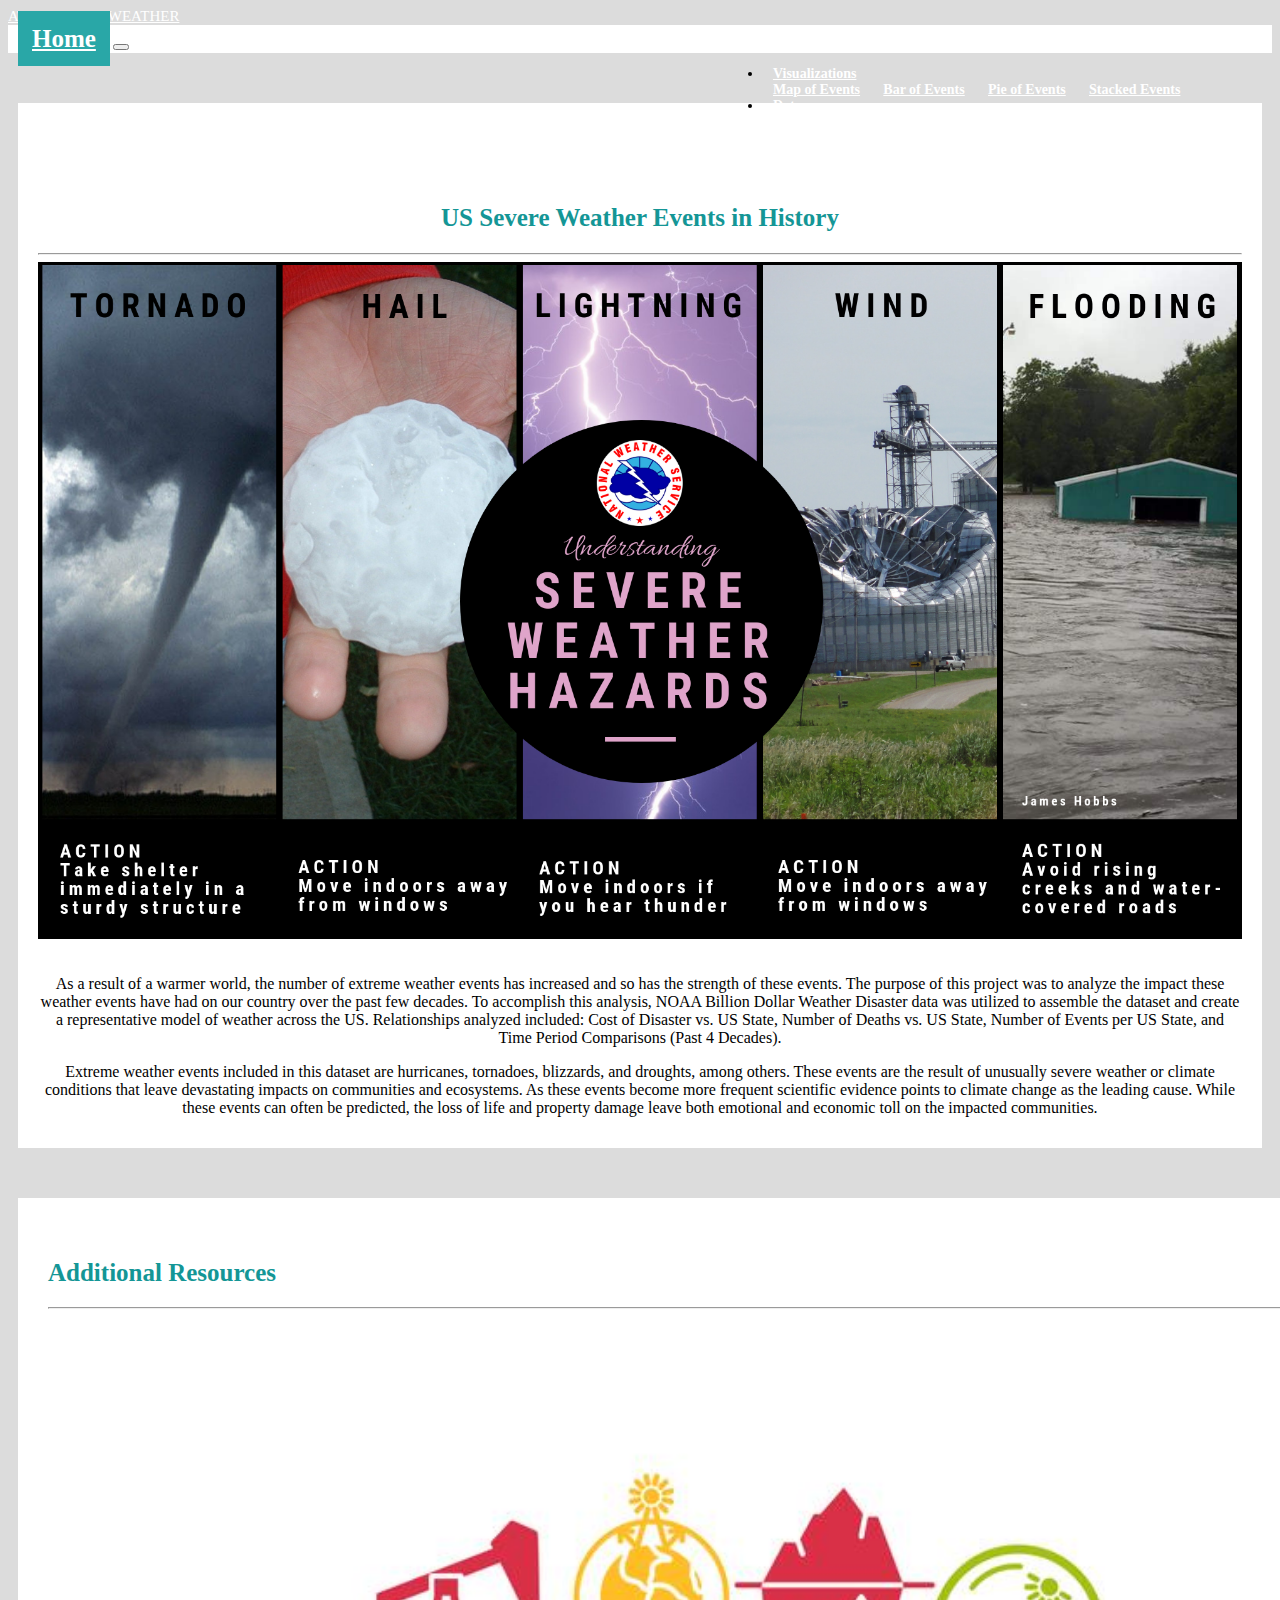
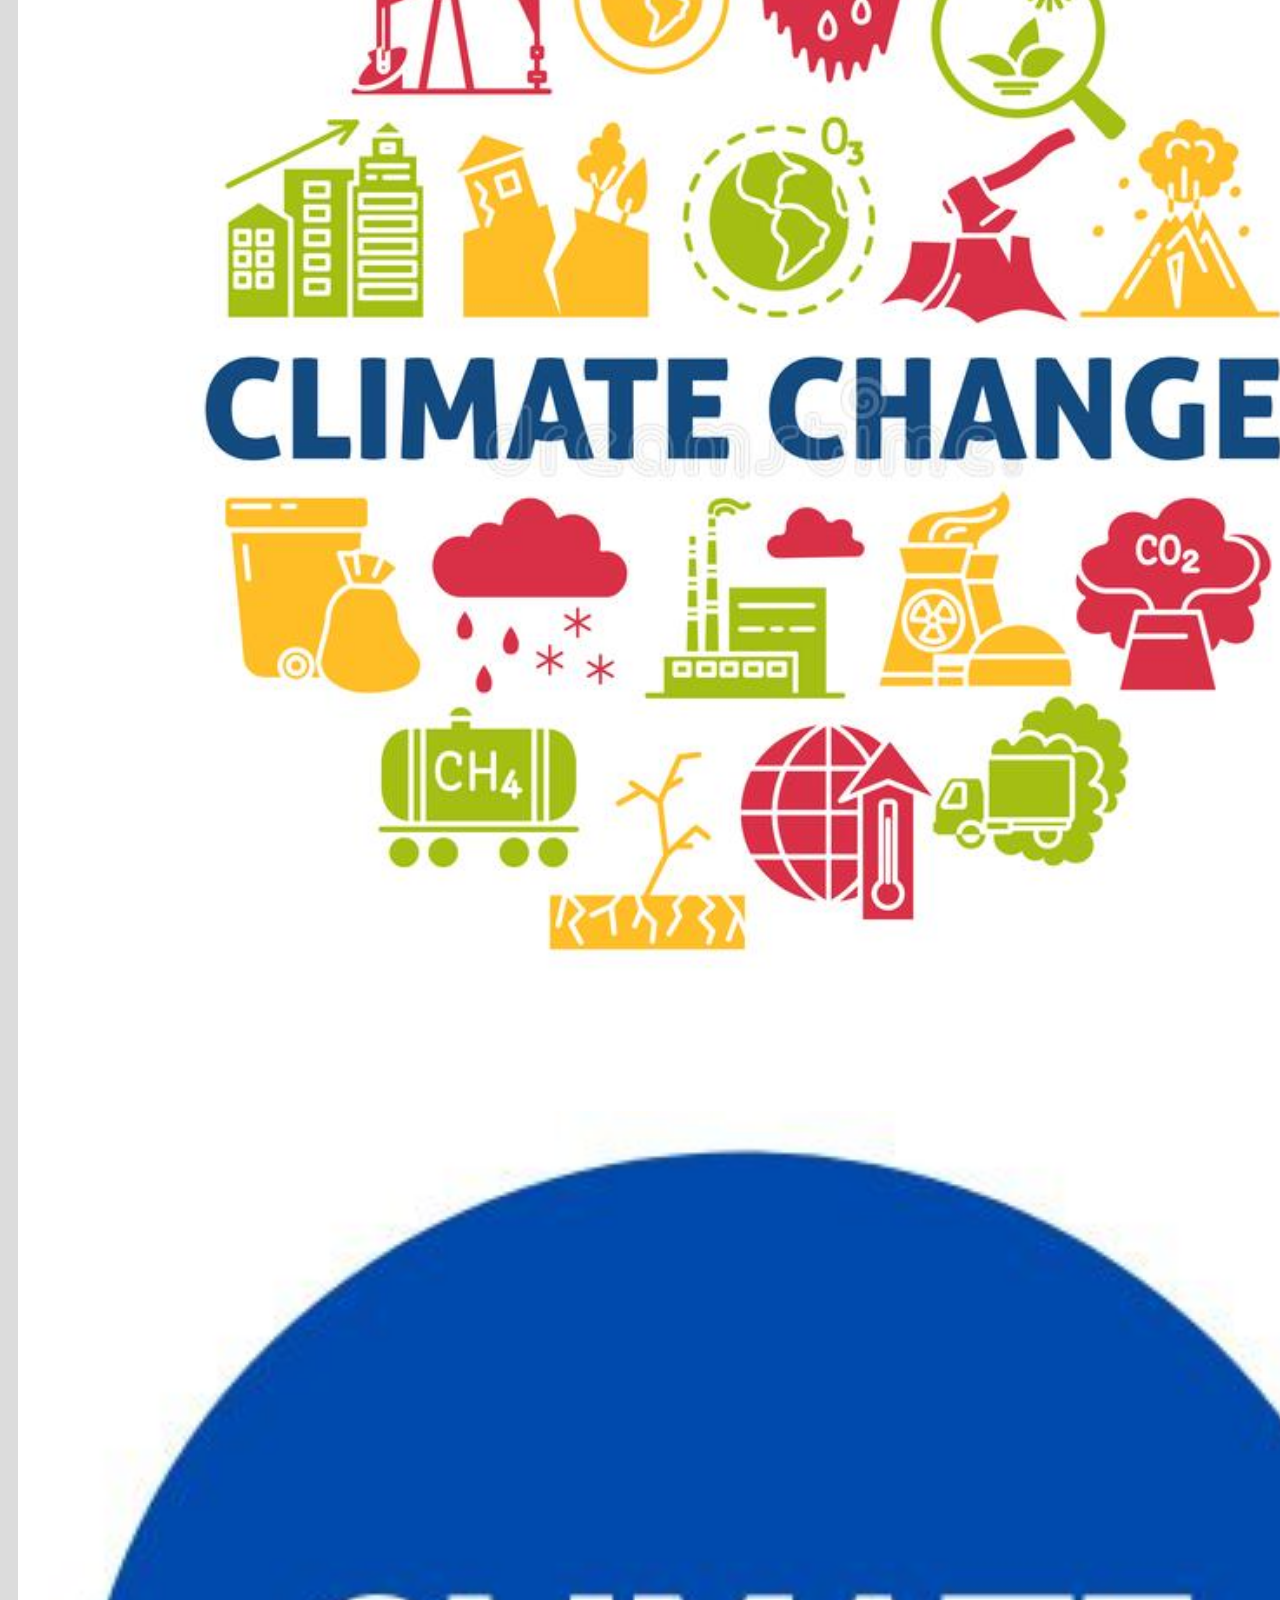
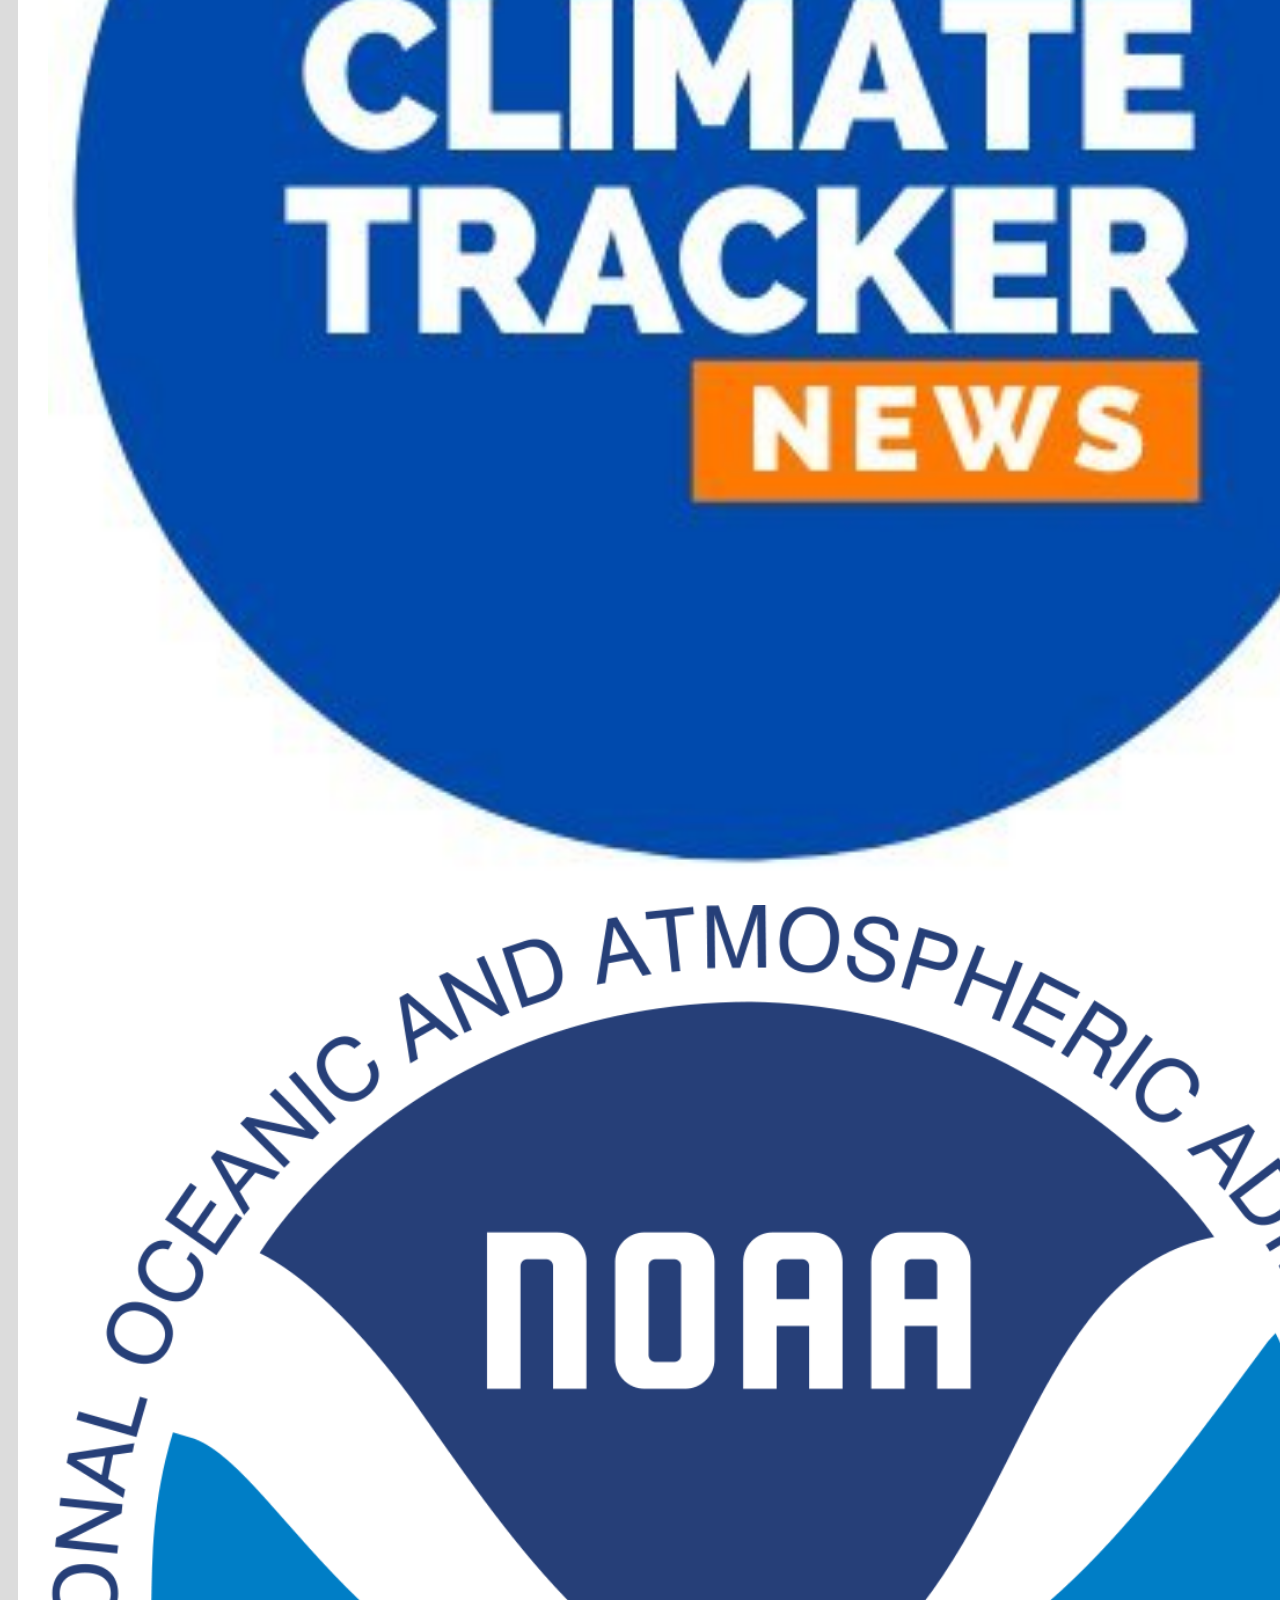
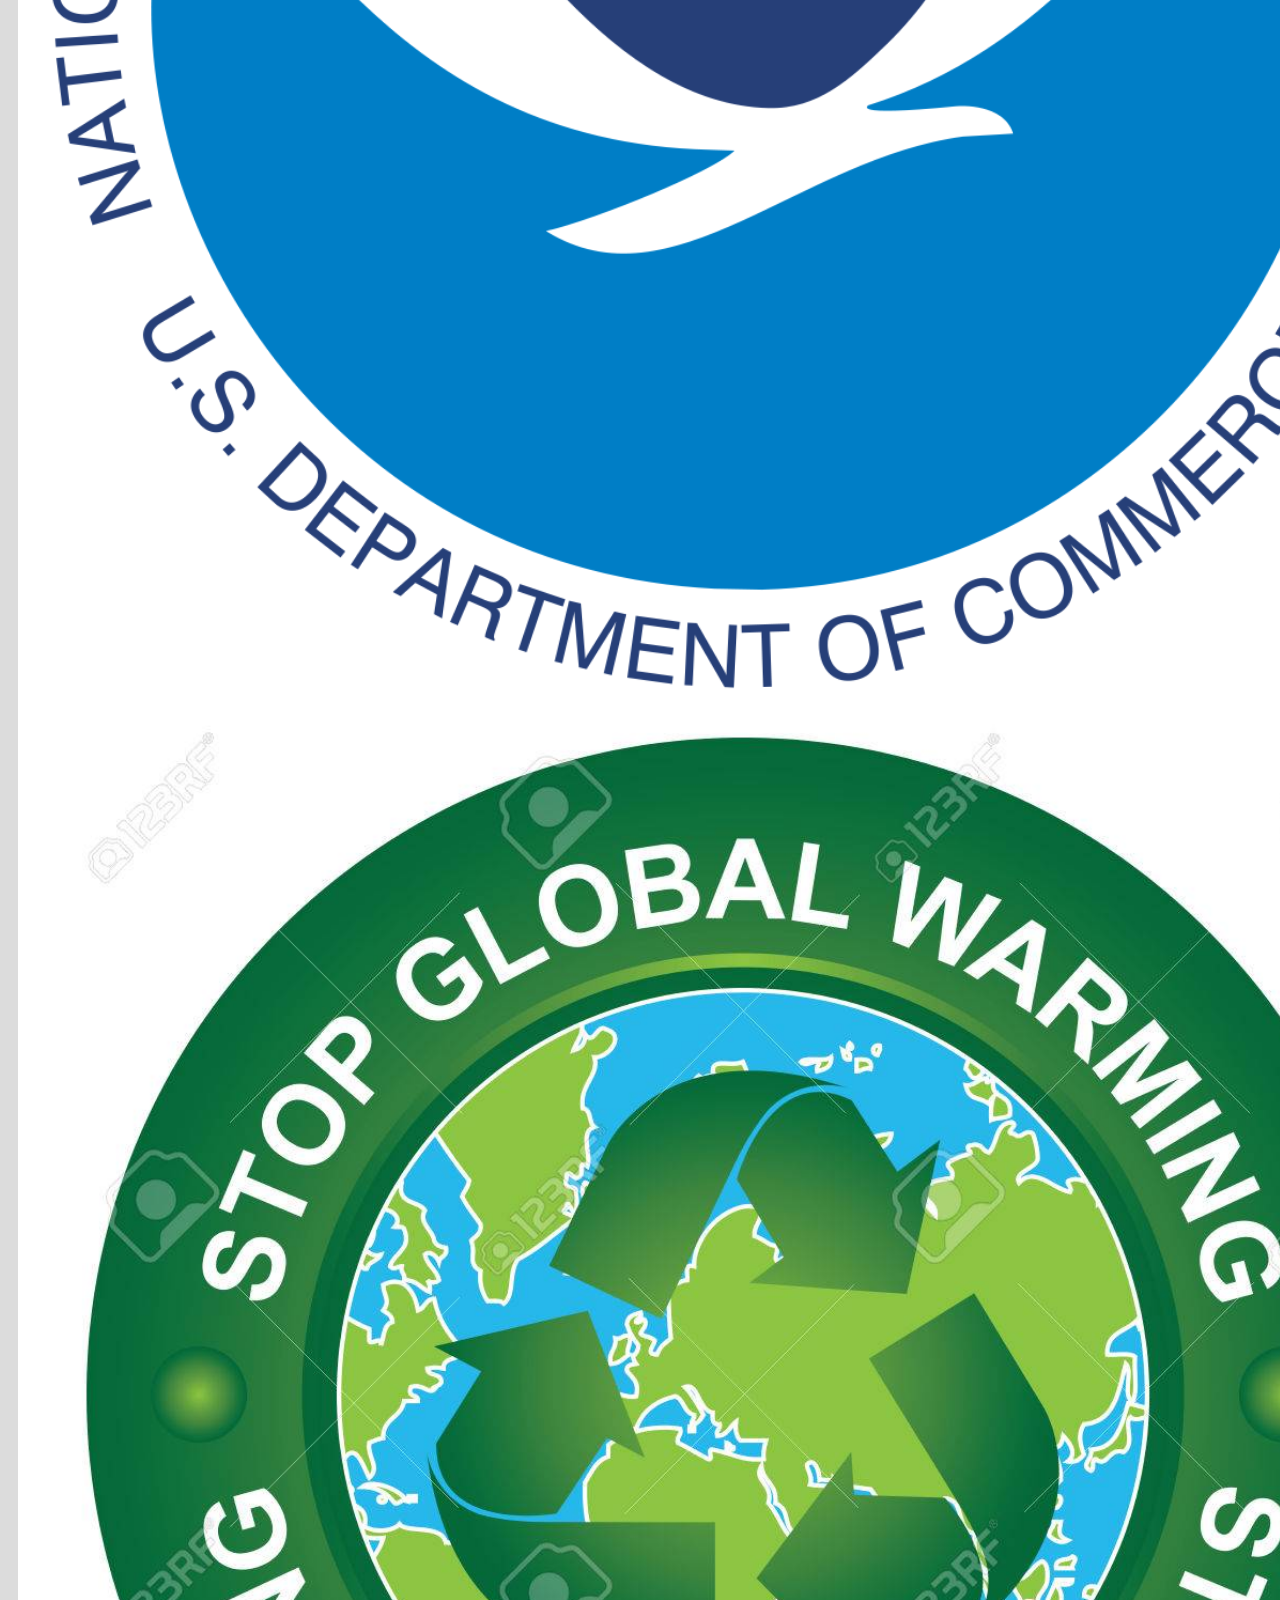
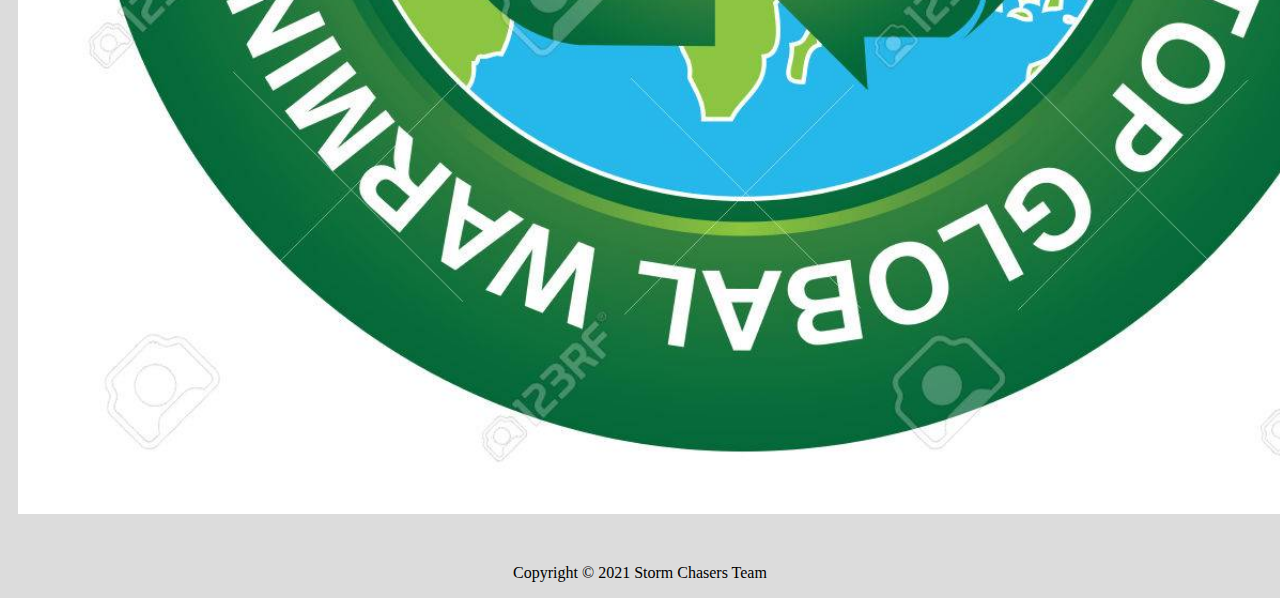
<file: index.html>
<!DOCTYPE html>
<html lang="en">

<head>
  <meta charset="UTF-8">
  <meta http-equiv="X-UA-Compatible" content="IE=edge">
  <meta name="viewport" content="width=device-width, initial-scale=1.0">
  <title>Severe Weather History</title>
  <!-- bootstrap CSS links -->
  <link href="https://cdn.jsdelivr.net/npm/bootstrap@5.1.3/dist/css/bootstrap.min.css" rel="stylesheet"
    integrity="sha384-1BmE4kWBq78iYhFldvKuhfTAU6auU8tT94WrHftjDbrCEXSU1oBoqyl2QvZ6jIW3" crossorigin="anonymous">

  <!-- style sheet for CSS -->
  <link rel="stylesheet" href="css/style.css">

</head>

<body>

  <a class="weatherwidget-io" href="https://forecast7.com/en/33d75n84d39/atlanta/?unit=us" data-label_1="ATLANTA, GA"
    data-label_2="WEATHER" data-days="3" data-theme="gray">ATLANTA, GA WEATHER</a>
  <script>
    !function (d, s, id) { var js, fjs = d.getElementsByTagName(s)[0]; if (!d.getElementById(id)) { js = d.createElement(s); js.id = id; js.src = 'https://weatherwidget.io/js/widget.min.js'; fjs.parentNode.insertBefore(js, fjs); } }(document, 'script', 'weatherwidget-io-js');
  </script>

  <!-- navigation menu-->
  <nav class="navbar navbar-expand-lg navbar-light bg-light">
    <a class="navbar-brand" href="index.html">Home</a>
    <button class="navbar-toggler" type="button" data-toggle="collapse" data-target="#navbarSupportedContent"
      aria-controls="navbarSupportedContent" aria-expanded="false" aria-label="Toggle navigation">
      <span class="navbar-toggler-icon"></span>
    </button>


    <div class="collapse navbar-collapse" id="navbarSupportedContent">
      <ul class="navbar-nav mr-auto">

        <li class="nav-item dropdown">
          <a class="nav-link dropdown-toggle" href="#" id="navbarDropdown" role="button" data-bs-toggle="dropdown"
            aria-haspopup="true" aria-expanded="false">
            Visualizations
          </a>
          <div class="dropdown-menu" aria-labelledby="navbarDropdown">
            <!-- <a class="dropdown-item" href="visuals.html">Charts</a> -->
            <a class="dropdown-item" href="map.html">Map of Events</a>
            <a class="dropdown-item" href="bar.html">Bar of Events</a>
            <a class="dropdown-item" href="piechart.html">Pie of Events</a>
            <a class="dropdown-item" href="chart_main.html">Stacked Events</a>




          </div>
        </li>
        <!-- <li class="nav-item">
          <a class="nav-link" href="comparison.html">Comparison</a>
        </li> -->
        <li class="nav-item">
          <a class="nav-link" href="AllWeatherEvents.html">Data</a>
        </li>
      </ul>
    </div>

  </nav>
  <!--Body details/content-->
  <div class="container">
    <div class="row">

      <div class="col-sm-12 col-md-8">
        <div class="box" style="padding-top:60px; text-align: center">
          <h2 class="summary-header">US Severe Weather Events in History </h2>
          <hr>
          <div class="col-12">
            <img src="Resources/severe.png" alt="Lat vs Temp" class="img-fluid mx-auto d-block">
            <!-- <img style='vertical-align:middle;' display='inline'> -->

          </div>
          <br>
          <p>As a result of a warmer world, the number of extreme weather events has increased and so has the strength
            of these events. The purpose of this project was to analyze the impact these weather events have had on our
            country over the past few decades. To accomplish this analysis, NOAA Billion Dollar Weather Disaster data
            was
            utilized to assemble the dataset and create a representative model of weather across the US. Relationships
            analyzed included: Cost of Disaster vs. US State, Number of Deaths vs. US
            State, Number of Events per US State, and Time Period Comparisons (Past 4 Decades).
          </p>


          <p>Extreme weather events included in this dataset are hurricanes, tornadoes, blizzards, and droughts, among
            others. These events are the result of unusually severe weather or climate conditions that leave
            devastating
            impacts on communities and ecosystems. As these events become more frequent scientific evidence points to
            climate change as the leading cause. While these events can often be predicted, the loss of life and
            property damage leave both emotional and economic toll on the impacted communities. </p>

        </div>
      </div>

      <!-- sidebar vis page-->
      <div class=" col-sm-12 col-md-4">
        <div class="vis-dot" style="height: auto;">
          <section id="imageNav-area">
            <div class="imageNav-content">
              <h2 class="imageNav-header">Additional Resources</h2>
              <hr>
              <div class="container">
                <div class="row">
                  <div class="col-6">

                    <a href="https://www.epa.gov/climatechange-science/impacts-climate-change">
                      <img src="Resources/climate1.jpg" alt="Lat vs Max Temp" class="imageNav-photo">
                      <!-- <p>Climate Change</p> -->
                    </a>
                  </div>
                  <div class="col-6">
                    <a href="https://climateactiontracker.org/countries/usa/">
                      <img src="Resources/tracker.jpg" alt="Lat vs Humidity" class="imageNav-photo">
                      <!-- <h6 class="imageNav-body">CLimate Tracker</h6> -->
                    </a>
                  </div>
                  <div class="col-6">

                    <a href="https://www.ncei.noaa.gov">
                      <img src="Resources/data2.png" alt="Lat vs Cloudiness" class="imageNav-photo">
                      <!-- <p>Climate Data Center</p> -->
                    </a>
                  </div>
                  <div class="col-6">

                    <a href="https://www.nrdc.org/stories/how-you-can-stop-global-warming">
                      <img src="Resources/global.jpg" alt="Lat vs Wind Speed" class="imageNav-photo">
                      <!-- <p>Help Stop Global Warming</p> -->
                    </a>
                  </div>
                </div>
              </div>
            </div>
        </div>
      </div>
      <footer>
        <div id="copyright">
          <p>Copyright &copy; 2021 Storm Chasers Team</p>
        </div>
      </footer>

      <!-- BS JS-->
      <script src="https://cdn.jsdelivr.net/npm/bootstrap@5.1.3/dist/js/bootstrap.bundle.min.js"
        integrity="sha384-ka7Sk0Gln4gmtz2MlQnikT1wXgYsOg+OMhuP+IlRH9sENBO0LRn5q+8nbTov4+1p"
        crossorigin="anonymous"></script>
</body>

</html>
</file>
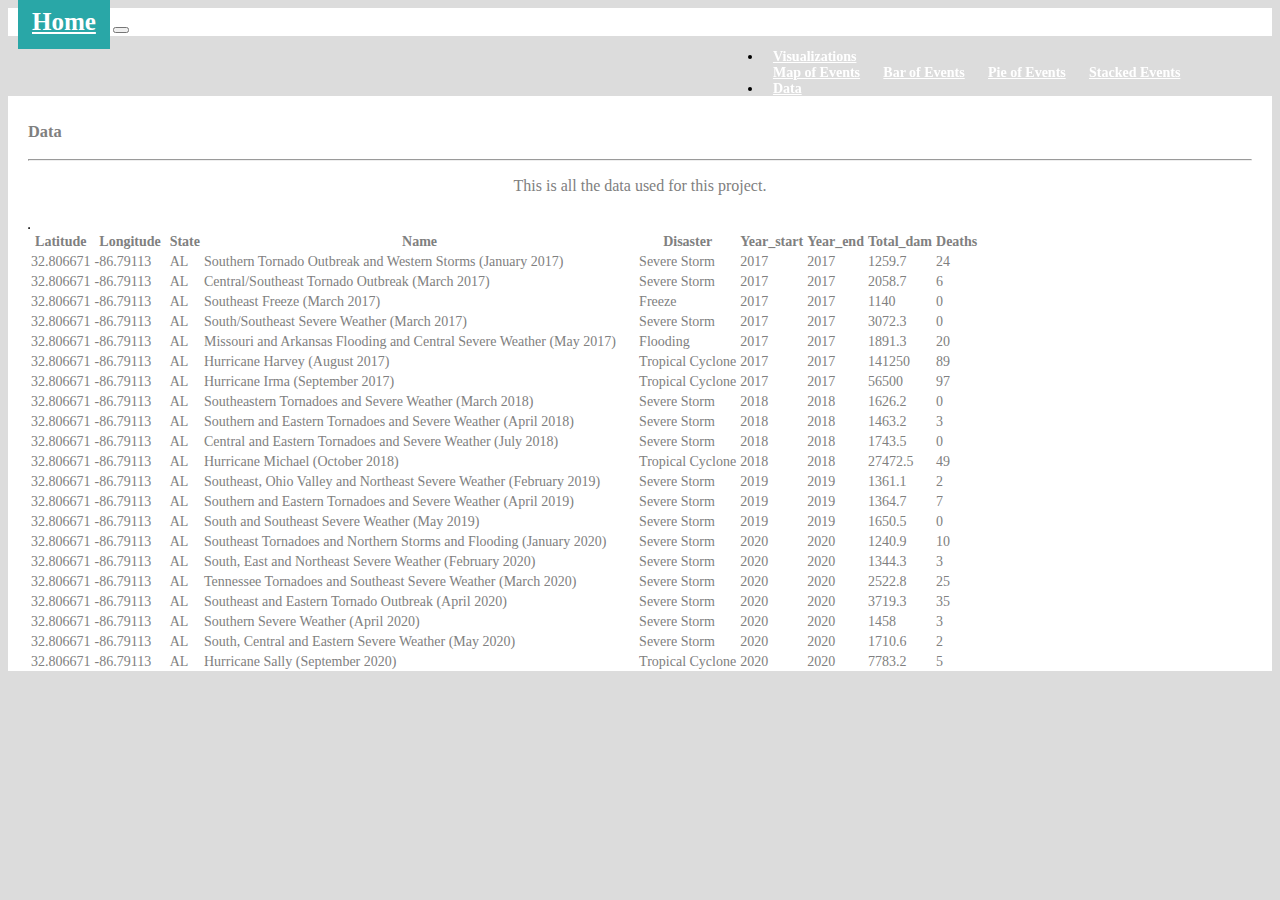
<file: AllWeatherEvents.html>
<!DOCTYPE html>
<html lang="en">

<head>
  <meta charset="UTF-8">
  <meta http-equiv="X-UA-Compatible" content="IE=edge">
  <meta name="viewport" content="width=device-width, initial-scale=1.0">
  <title>Severe Weather History</title>
  <link href="https://cdn.jsdelivr.net/npm/bootstrap@5.1.3/dist/css/bootstrap.min.css" rel="stylesheet"
    integrity="sha384-1BmE4kWBq78iYhFldvKuhfTAU6auU8tT94WrHftjDbrCEXSU1oBoqyl2QvZ6jIW3" crossorigin="anonymous">

  <link rel="stylesheet" href="css/style.css">
</head>

<body>
  <nav class="navbar navbar-expand-lg navbar-light bg-light">
    <a class="navbar-brand" href="index.html">Home</a>
    <button class="navbar-toggler" type="button" data-toggle="collapse" data-target="#navbarSupportedContent"
      aria-controls="navbarSupportedContent" aria-expanded="false" aria-label="Toggle navigation">
      <span class="navbar-toggler-icon"></span>
    </button>


    <div class="collapse navbar-collapse" id="navbarSupportedContent">
      <ul class="navbar-nav ml-auto">

        <li class="nav-item dropdown">
          <a class="nav-link dropdown-toggle" href="#" id="navbarDropdown" role="button" data-bs-toggle="dropdown"
            aria-haspopup="true" aria-expanded="false">
            Visualizations
          </a>
          <div class="dropdown-menu" aria-labelledby="navbarDropdown">
            <!-- <a class="dropdown-item" href="visuals.html">Charts</a> -->
            <a class="dropdown-item" href="map.html">Map of Events</a>
            <a class="dropdown-item" href="bar.html">Bar of Events</a>
            <a class="dropdown-item" href="piechart.html">Pie of Events</a>
            <a class="dropdown-item" href="chart_main.html">Stacked Events</a>
          </div>
        </li>
        <!-- <li class="nav-item">
          <a class="nav-link" href="comparison.html">Comparison</a>
        </li> -->
        <li class="nav-item">
          <a class="nav-link" href="AllWeatherEvents.html">Data</a>
        </li>
      </ul>
    </div>
  </nav>
  <div class="container">
    <div class="box-data">
      <h3>Data </h3>
      <hr>
      <p>This is all the data used for this project.</p>
      <br>

      <table border="1">
        <table class="table table-hover">
          <thead>

            <tr style="text-align: left;">

            <tr class="row0">
              <th>Latitude</th>
              <th>Longitude</th>
              <th>State</th>
              <th>Name</th>
              <th>Disaster</th>
              <th>Year_start</th>
              <th>Year_end</th>
              <th>Total_dam</th>
              <th>Deaths</th>
            </tr>
          </thead>
          <tbody>

            <tr class="row1">
              <td>32.806671</td>
              <td>-86.79113</td>
              <td>AL</td>
              <td>Southern Tornado Outbreak and Western Storms (January 2017)</td>
              <td>Severe Storm</td>
              <td>2017</td>
              <td>2017</td>
              <td>1259.7</td>
              <td>24</td>
            </tr>
            <tr class="row2">
              <td>32.806671</td>
              <td>-86.79113</td>
              <td>AL</td>
              <td>Central/Southeast Tornado Outbreak (March 2017)</td>
              <td>Severe Storm</td>
              <td>2017</td>
              <td>2017</td>
              <td>2058.7</td>
              <td>6</td>
            </tr>
            <tr class="row3">
              <td>32.806671</td>
              <td>-86.79113</td>
              <td>AL</td>
              <td>Southeast Freeze (March 2017)</td>
              <td>Freeze</td>
              <td>2017</td>
              <td>2017</td>
              <td>1140</td>
              <td>0</td>
            </tr>
            <tr class="row4">
              <td>32.806671</td>
              <td>-86.79113</td>
              <td>AL</td>
              <td>South/Southeast Severe Weather (March 2017)</td>
              <td>Severe Storm</td>
              <td>2017</td>
              <td>2017</td>
              <td>3072.3</td>
              <td>0</td>
            </tr>
            <tr class="row5">
              <td>32.806671</td>
              <td>-86.79113</td>
              <td>AL</td>
              <td>Missouri and Arkansas Flooding and Central Severe Weather (May 2017)</td>
              <td>Flooding</td>
              <td>2017</td>
              <td>2017</td>
              <td>1891.3</td>
              <td>20</td>
            </tr>
            <tr class="row6">
              <td>32.806671</td>
              <td>-86.79113</td>
              <td>AL</td>
              <td>Hurricane Harvey (August 2017)</td>
              <td>Tropical Cyclone</td>
              <td>2017</td>
              <td>2017</td>
              <td>141250</td>
              <td>89</td>
            </tr>
            <tr class="row7">
              <td>32.806671</td>
              <td>-86.79113</td>
              <td>AL</td>
              <td>Hurricane Irma (September 2017)</td>
              <td>Tropical Cyclone</td>
              <td>2017</td>
              <td>2017</td>
              <td>56500</td>
              <td>97</td>
            </tr>
            <tr class="row8">
              <td>32.806671</td>
              <td>-86.79113</td>
              <td>AL</td>
              <td>Southeastern Tornadoes and Severe Weather (March 2018)</td>
              <td>Severe Storm</td>
              <td>2018</td>
              <td>2018</td>
              <td>1626.2</td>
              <td>0</td>
            </tr>
            <tr class="row9">
              <td>32.806671</td>
              <td>-86.79113</td>
              <td>AL</td>
              <td>Southern and Eastern Tornadoes and Severe Weather (April 2018)</td>
              <td>Severe Storm</td>
              <td>2018</td>
              <td>2018</td>
              <td>1463.2</td>
              <td>3</td>
            </tr>
            <tr class="row10">
              <td>32.806671</td>
              <td>-86.79113</td>
              <td>AL</td>
              <td>Central and Eastern Tornadoes and Severe Weather (July 2018)</td>
              <td>Severe Storm</td>
              <td>2018</td>
              <td>2018</td>
              <td>1743.5</td>
              <td>0</td>
            </tr>
            <tr class="row11">
              <td>32.806671</td>
              <td>-86.79113</td>
              <td>AL</td>
              <td>Hurricane Michael (October 2018)</td>
              <td>Tropical Cyclone</td>
              <td>2018</td>
              <td>2018</td>
              <td>27472.5</td>
              <td>49</td>
            </tr>
            <tr class="row12">
              <td>32.806671</td>
              <td>-86.79113</td>
              <td>AL</td>
              <td>Southeast, Ohio Valley and Northeast Severe Weather (February 2019)</td>
              <td>Severe Storm</td>
              <td>2019</td>
              <td>2019</td>
              <td>1361.1</td>
              <td>2</td>
            </tr>
            <tr class="row13">
              <td>32.806671</td>
              <td>-86.79113</td>
              <td>AL</td>
              <td>Southern and Eastern Tornadoes and Severe Weather (April 2019)</td>
              <td>Severe Storm</td>
              <td>2019</td>
              <td>2019</td>
              <td>1364.7</td>
              <td>7</td>
            </tr>
            <tr class="row14">
              <td>32.806671</td>
              <td>-86.79113</td>
              <td>AL</td>
              <td>South and Southeast Severe Weather (May 2019)</td>
              <td>Severe Storm</td>
              <td>2019</td>
              <td>2019</td>
              <td>1650.5</td>
              <td>0</td>
            </tr>
            <tr class="row15">
              <td>32.806671</td>
              <td>-86.79113</td>
              <td>AL</td>
              <td>Southeast Tornadoes and Northern Storms and Flooding (January 2020)</td>
              <td>Severe Storm</td>
              <td>2020</td>
              <td>2020</td>
              <td>1240.9</td>
              <td>10</td>
            </tr>
            <tr class="row16">
              <td>32.806671</td>
              <td>-86.79113</td>
              <td>AL</td>
              <td>South, East and Northeast Severe Weather (February 2020)</td>
              <td>Severe Storm</td>
              <td>2020</td>
              <td>2020</td>
              <td>1344.3</td>
              <td>3</td>
            </tr>
            <tr class="row17">
              <td>32.806671</td>
              <td>-86.79113</td>
              <td>AL</td>
              <td>Tennessee Tornadoes and Southeast Severe Weather (March 2020)</td>
              <td>Severe Storm</td>
              <td>2020</td>
              <td>2020</td>
              <td>2522.8</td>
              <td>25</td>
            </tr>
            <tr class="row18">
              <td>32.806671</td>
              <td>-86.79113</td>
              <td>AL</td>
              <td>Southeast and Eastern Tornado Outbreak (April 2020)</td>
              <td>Severe Storm</td>
              <td>2020</td>
              <td>2020</td>
              <td>3719.3</td>
              <td>35</td>
            </tr>
            <tr class="row19">
              <td>32.806671</td>
              <td>-86.79113</td>
              <td>AL</td>
              <td>Southern Severe Weather (April 2020)</td>
              <td>Severe Storm</td>
              <td>2020</td>
              <td>2020</td>
              <td>1458</td>
              <td>3</td>
            </tr>
            <tr class="row20">
              <td>32.806671</td>
              <td>-86.79113</td>
              <td>AL</td>
              <td>South, Central and Eastern Severe Weather (May 2020)</td>
              <td>Severe Storm</td>
              <td>2020</td>
              <td>2020</td>
              <td>1710.6</td>
              <td>2</td>
            </tr>
            <tr class="row21">
              <td>32.806671</td>
              <td>-86.79113</td>
              <td>AL</td>
              <td>Hurricane Sally (September 2020)</td>
              <td>Tropical Cyclone</td>
              <td>2020</td>
              <td>2020</td>
              <td>7783.2</td>
              <td>5</td>
            </tr>
            <tr class="row22">
              <td>32.806671</td>
              <td>-86.79113</td>
              <td>AL</td>
              <td>Hurricane Delta (October 2020)</td>
              <td>Tropical Cyclone</td>
              <td>2020</td>
              <td>2020</td>
              <td>3067.9</td>
              <td>5</td>
            </tr>
            <tr class="row23">
              <td>32.806671</td>
              <td>-86.79113</td>
              <td>AL</td>
              <td>Hurricane Zeta (October 2020)</td>
              <td>Tropical Cyclone</td>
              <td>2020</td>
              <td>2020</td>
              <td>4656.7</td>
              <td>6</td>
            </tr>
            <tr class="row24">
              <td>32.806671</td>
              <td>-86.79113</td>
              <td>AL</td>
              <td>Southeast Tornadoes and Severe Weather (March 2021)</td>
              <td>Severe Storm</td>
              <td>2021</td>
              <td>2021</td>
              <td>1761.1</td>
              <td>6</td>
            </tr>
            <tr class="row25">
              <td>32.806671</td>
              <td>-86.79113</td>
              <td>AL</td>
              <td>Eastern Severe Weather (March 2021)</td>
              <td>Severe Storm</td>
              <td>2021</td>
              <td>2021</td>
              <td>1413.6</td>
              <td>8</td>
            </tr>
            <tr class="row26">
              <td>32.806671</td>
              <td>-86.79113</td>
              <td>AL</td>
              <td>Southern Tornadoes and Southeast Severe Weather (May 2021)</td>
              <td>Severe Storm</td>
              <td>2021</td>
              <td>2021</td>
              <td>1302.2</td>
              <td>4</td>
            </tr>
            <tr class="row27">
              <td>32.806671</td>
              <td>-86.79113</td>
              <td>AL</td>
              <td>Tropical Storm Fred (August 2021)</td>
              <td>Tropical Cyclone</td>
              <td>2021</td>
              <td>2021</td>
              <td>1302.5</td>
              <td>7</td>
            </tr>
            <tr class="row28">
              <td>32.806671</td>
              <td>-86.79113</td>
              <td>AL</td>
              <td>Hurricane Ida (August 2021)</td>
              <td>Tropical Cyclone</td>
              <td>2021</td>
              <td>2021</td>
              <td>75043.5</td>
              <td>96</td>
            </tr>
            <tr class="row29">
              <td>32.806671</td>
              <td>-86.79113</td>
              <td>AL</td>
              <td>Hurricane Nicholas (September 2021)</td>
              <td>Tropical Cyclone</td>
              <td>2021</td>
              <td>2021</td>
              <td>1036.3</td>
              <td>0</td>
            </tr>
            <tr class="row30">
              <td>61.370716</td>
              <td>-152.404419</td>
              <td>AK</td>
              <td>California and Alaska Wildfires (Summer-Fall 2019)</td>
              <td>Wildfire</td>
              <td>2019</td>
              <td>2019</td>
              <td>4905</td>
              <td>3</td>
            </tr>
            <tr class="row31">
              <td>34.969704</td>
              <td>-92.373123</td>
              <td>AR</td>
              <td>Central/Southeast Tornado Outbreak (March 2017)</td>
              <td>Severe Storm</td>
              <td>2017</td>
              <td>2017</td>
              <td>2058.7</td>
              <td>6</td>
            </tr>
            <tr class="row32">
              <td>34.969704</td>
              <td>-92.373123</td>
              <td>AR</td>
              <td>Midwest Tornado Outbreak (March 2017)</td>
              <td>Severe Storm</td>
              <td>2017</td>
              <td>2017</td>
              <td>2480.6</td>
              <td>2</td>
            </tr>
            <tr class="row33">
              <td>34.969704</td>
              <td>-92.373123</td>
              <td>AR</td>
              <td>Missouri and Arkansas Flooding and Central Severe Weather (May 2017)</td>
              <td>Flooding</td>
              <td>2017</td>
              <td>2017</td>
              <td>1891.3</td>
              <td>20</td>
            </tr>
            <tr class="row34">
              <td>34.969704</td>
              <td>-92.373123</td>
              <td>AR</td>
              <td>Southern and Eastern Tornadoes and Severe Weather (April 2018)</td>
              <td>Severe Storm</td>
              <td>2018</td>
              <td>2018</td>
              <td>1463.2</td>
              <td>3</td>
            </tr>
            <tr class="row35">
              <td>34.969704</td>
              <td>-92.373123</td>
              <td>AR</td>
              <td>Central and Eastern Tornadoes and Severe Weather (July 2018)</td>
              <td>Severe Storm</td>
              <td>2018</td>
              <td>2018</td>
              <td>1743.5</td>
              <td>0</td>
            </tr>
            <tr class="row36">
              <td>34.969704</td>
              <td>-92.373123</td>
              <td>AR</td>
              <td>South and Southeast Severe Weather (May 2019)</td>
              <td>Severe Storm</td>
              <td>2019</td>
              <td>2019</td>
              <td>1650.5</td>
              <td>0</td>
            </tr>
            <tr class="row37">
              <td>34.969704</td>
              <td>-92.373123</td>
              <td>AR</td>
              <td>Arkansas River Flooding (June 2019)</td>
              <td>Flooding</td>
              <td>2019</td>
              <td>2019</td>
              <td>3297.3</td>
              <td>5</td>
            </tr>
            <tr class="row38">
              <td>34.969704</td>
              <td>-92.373123</td>
              <td>AR</td>
              <td>Mississippi River, Midwest and Southern Flooding (July 2019)</td>
              <td>Flooding</td>
              <td>2019</td>
              <td>2019</td>
              <td>6724.4</td>
              <td>4</td>
            </tr>
            <tr class="row39">
              <td>34.969704</td>
              <td>-92.373123</td>
              <td>AR</td>
              <td>Texas Tornadoes and Central Severe Weather (October 2019)</td>
              <td>Severe Storm</td>
              <td>2019</td>
              <td>2019</td>
              <td>1855.5</td>
              <td>2</td>
            </tr>
            <tr class="row40">
              <td>34.969704</td>
              <td>-92.373123</td>
              <td>AR</td>
              <td>Southeast Tornadoes and Northern Storms and Flooding (January 2020)</td>
              <td>Severe Storm</td>
              <td>2020</td>
              <td>2020</td>
              <td>1240.9</td>
              <td>10</td>
            </tr>
            <tr class="row41">
              <td>34.969704</td>
              <td>-92.373123</td>
              <td>AR</td>
              <td>Midwest and Ohio Valley Severe Weather (March 2020)</td>
              <td>Severe Storm</td>
              <td>2020</td>
              <td>2020</td>
              <td>2762.5</td>
              <td>0</td>
            </tr>
            <tr class="row42">
              <td>34.969704</td>
              <td>-92.373123</td>
              <td>AR</td>
              <td>North Central and Ohio Valley Hail Storms and Severe Weather (April 2020)</td>
              <td>Severe Storm</td>
              <td>2020</td>
              <td>2020</td>
              <td>3111.5</td>
              <td>0</td>
            </tr>
            <tr class="row43">
              <td>34.969704</td>
              <td>-92.373123</td>
              <td>AR</td>
              <td>Southeast and Eastern Tornado Outbreak (April 2020)</td>
              <td>Severe Storm</td>
              <td>2020</td>
              <td>2020</td>
              <td>3719.3</td>
              <td>35</td>
            </tr>
            <tr class="row44">
              <td>34.969704</td>
              <td>-92.373123</td>
              <td>AR</td>
              <td>Central, Southern and Eastern Severe Weather (April 2020)</td>
              <td>Severe Storm</td>
              <td>2020</td>
              <td>2020</td>
              <td>1109.2</td>
              <td>1</td>
            </tr>
            <tr class="row45">
              <td>34.969704</td>
              <td>-92.373123</td>
              <td>AR</td>
              <td>Central and Eastern Severe Weather (May 2020)</td>
              <td>Severe Storm</td>
              <td>2020</td>
              <td>2020</td>
              <td>2282</td>
              <td>2</td>
            </tr>
            <tr class="row46">
              <td>34.969704</td>
              <td>-92.373123</td>
              <td>AR</td>
              <td>South, Central and Eastern Severe Weather (May 2020)</td>
              <td>Severe Storm</td>
              <td>2020</td>
              <td>2020</td>
              <td>1710.6</td>
              <td>2</td>
            </tr>
            <tr class="row47">
              <td>34.969704</td>
              <td>-92.373123</td>
              <td>AR</td>
              <td>Hurricane Laura (August 2020)</td>
              <td>Tropical Cyclone</td>
              <td>2020</td>
              <td>2020</td>
              <td>20319.4</td>
              <td>42</td>
            </tr>
            <tr class="row48">
              <td>34.969704</td>
              <td>-92.373123</td>
              <td>AR</td>
              <td>Northwest, Central, Eastern Winter Storm and Cold Wave (February 2021)</td>
              <td>Winter Storm</td>
              <td>2021</td>
              <td>2021</td>
              <td>24047.2</td>
              <td>226</td>
            </tr>
            <tr class="row49">
              <td>34.969704</td>
              <td>-92.373123</td>
              <td>AR</td>
              <td>Eastern Severe Weather (March 2021)</td>
              <td>Severe Storm</td>
              <td>2021</td>
              <td>2021</td>
              <td>1413.6</td>
              <td>8</td>
            </tr>
            <tr class="row50">
              <td>34.969704</td>
              <td>-92.373123</td>
              <td>AR</td>
              <td>Southern Tornadoes and Southeast Severe Weather (May 2021)</td>
              <td>Severe Storm</td>
              <td>2021</td>
              <td>2021</td>
              <td>1302.2</td>
              <td>4</td>
            </tr>
            <tr class="row51">
              <td>34.969704</td>
              <td>-92.373123</td>
              <td>AR</td>
              <td>Hurricane Ida (August 2021)</td>
              <td>Tropical Cyclone</td>
              <td>2021</td>
              <td>2021</td>
              <td>75043.5</td>
              <td>96</td>
            </tr>
            <tr class="row52">
              <td>34.969704</td>
              <td>-92.373123</td>
              <td>AR</td>
              <td>Southeast, Central Tornado Outbreak (December 2021)</td>
              <td>Severe Storm</td>
              <td>2021</td>
              <td>2021</td>
              <td>3915</td>
              <td>93</td>
            </tr>
            <tr class="row53">
              <td>33.729759</td>
              <td>-111.431221</td>
              <td>AZ</td>
              <td>Western Wildfires, California Firestorm (Summer-Fall 2017)</td>
              <td>Wildfire</td>
              <td>2017</td>
              <td>2017</td>
              <td>20345.7</td>
              <td>54</td>
            </tr>
            <tr class="row54">
              <td>33.729759</td>
              <td>-111.431221</td>
              <td>AZ</td>
              <td>Southwest/Southern Plains Drought (Summer-Fall 2018)</td>
              <td>Drought</td>
              <td>2018</td>
              <td>2018</td>
              <td>3289</td>
              <td>0</td>
            </tr>
            <tr class="row55">
              <td>33.729759</td>
              <td>-111.431221</td>
              <td>AZ</td>
              <td>Western/Central Drought and Heat Wave (Summer-Fall 2020)</td>
              <td>Drought</td>
              <td>2020</td>
              <td>2020</td>
              <td>4809.8</td>
              <td>45</td>
            </tr>
            <tr class="row56">
              <td>33.729759</td>
              <td>-111.431221</td>
              <td>AZ</td>
              <td>Western Wildfires - California, Oregon, Washington Firestorms (Fall 2020)</td>
              <td>Wildfire</td>
              <td>2020</td>
              <td>2020</td>
              <td>17601.5</td>
              <td>46</td>
            </tr>
            <tr class="row57">
              <td>33.729759</td>
              <td>-111.431221</td>
              <td>AZ</td>
              <td>California Flooding and Severe Weather (January 2021)</td>
              <td>Flooding</td>
              <td>2021</td>
              <td>2021</td>
              <td>1160.7</td>
              <td>2</td>
            </tr>
            <tr class="row58">
              <td>33.729759</td>
              <td>-111.431221</td>
              <td>AZ</td>
              <td>Western Drought and Heat Wave (2021)</td>
              <td>Drought</td>
              <td>2021</td>
              <td>2021</td>
              <td>8936.9</td>
              <td>229</td>
            </tr>
            <tr class="row59">
              <td>33.729759</td>
              <td>-111.431221</td>
              <td>AZ</td>
              <td>Western Wildfires (2021)</td>
              <td>Wildfire</td>
              <td>2021</td>
              <td>2021</td>
              <td>10608</td>
              <td>8</td>
            </tr>
            <tr class="row60">
              <td>36.116203</td>
              <td>-119.681564</td>
              <td>CA</td>
              <td>Southern Tornado Outbreak and Western Storms (January 2017)</td>
              <td>Severe Storm</td>
              <td>2017</td>
              <td>2017</td>
              <td>1259.7</td>
              <td>24</td>
            </tr>
            <tr class="row61">
              <td>36.116203</td>
              <td>-119.681564</td>
              <td>CA</td>
              <td>California Flooding (February 2017)</td>
              <td>Flooding</td>
              <td>2017</td>
              <td>2017</td>
              <td>1710</td>
              <td>5</td>
            </tr>
            <tr class="row62">
              <td>36.116203</td>
              <td>-119.681564</td>
              <td>CA</td>
              <td>Western Wildfires, California Firestorm (Summer-Fall 2017)</td>
              <td>Wildfire</td>
              <td>2017</td>
              <td>2017</td>
              <td>20345.7</td>
              <td>54</td>
            </tr>
            <tr class="row63">
              <td>36.116203</td>
              <td>-119.681564</td>
              <td>CA</td>
              <td>Southwest/Southern Plains Drought (Summer-Fall 2018)</td>
              <td>Drought</td>
              <td>2018</td>
              <td>2018</td>
              <td>3289</td>
              <td>0</td>
            </tr>
            <tr class="row64">
              <td>36.116203</td>
              <td>-119.681564</td>
              <td>CA</td>
              <td>Western Wildfires, California Firestorm (Summer-Fall 2018)</td>
              <td>Wildfire</td>
              <td>2018</td>
              <td>2018</td>
              <td>26400</td>
              <td>106</td>
            </tr>
            <tr class="row65">
              <td>36.116203</td>
              <td>-119.681564</td>
              <td>CA</td>
              <td>California and Alaska Wildfires (Summer-Fall 2019)</td>
              <td>Wildfire</td>
              <td>2019</td>
              <td>2019</td>
              <td>4905</td>
              <td>3</td>
            </tr>
            <tr class="row66">
              <td>36.116203</td>
              <td>-119.681564</td>
              <td>CA</td>
              <td>Western/Central Drought and Heat Wave (Summer-Fall 2020)</td>
              <td>Drought</td>
              <td>2020</td>
              <td>2020</td>
              <td>4809.8</td>
              <td>45</td>
            </tr>
            <tr class="row67">
              <td>36.116203</td>
              <td>-119.681564</td>
              <td>CA</td>
              <td>Western Wildfires - California, Oregon, Washington Firestorms (Fall 2020)</td>
              <td>Wildfire</td>
              <td>2020</td>
              <td>2020</td>
              <td>17601.5</td>
              <td>46</td>
            </tr>
            <tr class="row68">
              <td>36.116203</td>
              <td>-119.681564</td>
              <td>CA</td>
              <td>California Flooding and Severe Weather (January 2021)</td>
              <td>Flooding</td>
              <td>2021</td>
              <td>2021</td>
              <td>1160.7</td>
              <td>2</td>
            </tr>
            <tr class="row69">
              <td>36.116203</td>
              <td>-119.681564</td>
              <td>CA</td>
              <td>Western Drought and Heat Wave (2021)</td>
              <td>Drought</td>
              <td>2021</td>
              <td>2021</td>
              <td>8936.9</td>
              <td>229</td>
            </tr>
            <tr class="row70">
              <td>36.116203</td>
              <td>-119.681564</td>
              <td>CA</td>
              <td>Western Wildfires (2021)</td>
              <td>Wildfire</td>
              <td>2021</td>
              <td>2021</td>
              <td>10608</td>
              <td>8</td>
            </tr>
            <tr class="row71">
              <td>39.059811</td>
              <td>-105.311104</td>
              <td>CO</td>
              <td>Colorado Hail Storm and Central Severe Weather (May 2017)</td>
              <td>Severe Storm</td>
              <td>2017</td>
              <td>2017</td>
              <td>3819</td>
              <td>0</td>
            </tr>
            <tr class="row72">
              <td>39.059811</td>
              <td>-105.311104</td>
              <td>CO</td>
              <td>Central and Northeastern Severe Weather (May 2018)</td>
              <td>Severe Storm</td>
              <td>2018</td>
              <td>2018</td>
              <td>1556.8</td>
              <td>0</td>
            </tr>
            <tr class="row73">
              <td>39.059811</td>
              <td>-105.311104</td>
              <td>CO</td>
              <td>Central and Eastern Severe Weather (May 2018)</td>
              <td>Severe Storm</td>
              <td>2018</td>
              <td>2018</td>
              <td>1520.9</td>
              <td>5</td>
            </tr>
            <tr class="row74">
              <td>39.059811</td>
              <td>-105.311104</td>
              <td>CO</td>
              <td>Colorado Hail Storm (June 2018)</td>
              <td>Severe Storm</td>
              <td>2018</td>
              <td>2018</td>
              <td>2445.3</td>
              <td>0</td>
            </tr>
            <tr class="row75">
              <td>39.059811</td>
              <td>-105.311104</td>
              <td>CO</td>
              <td>Rockies and Plains Hail Storms (August 2018)</td>
              <td>Severe Storm</td>
              <td>2018</td>
              <td>2018</td>
              <td>1127.5</td>
              <td>0</td>
            </tr>
            <tr class="row76">
              <td>39.059811</td>
              <td>-105.311104</td>
              <td>CO</td>
              <td>Southwest/Southern Plains Drought (Summer-Fall 2018)</td>
              <td>Drought</td>
              <td>2018</td>
              <td>2018</td>
              <td>3289</td>
              <td>0</td>
            </tr>
            <tr class="row77">
              <td>39.059811</td>
              <td>-105.311104</td>
              <td>CO</td>
              <td>Western Wildfires, California Firestorm (Summer-Fall 2018)</td>
              <td>Wildfire</td>
              <td>2018</td>
              <td>2018</td>
              <td>26400</td>
              <td>106</td>
            </tr>
            <tr class="row78">
              <td>39.059811</td>
              <td>-105.311104</td>
              <td>CO</td>
              <td>Rockies, Central and Northeast Tornadoes and Severe Weather (May 2019)</td>
              <td>Severe Storm</td>
              <td>2019</td>
              <td>2019</td>
              <td>4902.9</td>
              <td>3</td>
            </tr>
            <tr class="row79">
              <td>39.059811</td>
              <td>-105.311104</td>
              <td>CO</td>
              <td>Colorado Hail Storms (July 2019)</td>
              <td>Severe Storm</td>
              <td>2019</td>
              <td>2019</td>
              <td>1088.6</td>
              <td>0</td>
            </tr>
            <tr class="row80">
              <td>39.059811</td>
              <td>-105.311104</td>
              <td>CO</td>
              <td>Western/Central Drought and Heat Wave (Summer-Fall 2020)</td>
              <td>Drought</td>
              <td>2020</td>
              <td>2020</td>
              <td>4809.8</td>
              <td>45</td>
            </tr>
            <tr class="row81">
              <td>39.059811</td>
              <td>-105.311104</td>
              <td>CO</td>
              <td>Western Wildfires - California, Oregon, Washington Firestorms (Fall 2020)</td>
              <td>Wildfire</td>
              <td>2020</td>
              <td>2020</td>
              <td>17601.5</td>
              <td>46</td>
            </tr>
            <tr class="row82">
              <td>39.059811</td>
              <td>-105.311104</td>
              <td>CO</td>
              <td>Northwest, Central, Eastern Winter Storm and Cold Wave (February 2021)</td>
              <td>Winter Storm</td>
              <td>2021</td>
              <td>2021</td>
              <td>24047.2</td>
              <td>226</td>
            </tr>
            <tr class="row83">
              <td>39.059811</td>
              <td>-105.311104</td>
              <td>CO</td>
              <td>Central Severe Storms (June 2021)</td>
              <td>Severe Storm</td>
              <td>2021</td>
              <td>2021</td>
              <td>1278.2</td>
              <td>0</td>
            </tr>
            <tr class="row84">
              <td>39.059811</td>
              <td>-105.311104</td>
              <td>CO</td>
              <td>Midwest Derecho and Tornado Outbreak (December 2021)</td>
              <td>Severe Storm</td>
              <td>2021</td>
              <td>2021</td>
              <td>1782</td>
              <td>1</td>
            </tr>
            <tr class="row85">
              <td>39.059811</td>
              <td>-105.311104</td>
              <td>CO</td>
              <td>Western Drought and Heat Wave (2021)</td>
              <td>Drought</td>
              <td>2021</td>
              <td>2021</td>
              <td>8936.9</td>
              <td>229</td>
            </tr>
            <tr class="row86">
              <td>39.059811</td>
              <td>-105.311104</td>
              <td>CO</td>
              <td>Western Wildfires (2021)</td>
              <td>Wildfire</td>
              <td>2021</td>
              <td>2021</td>
              <td>10608</td>
              <td>8</td>
            </tr>
            <tr class="row87">
              <td>41.597782</td>
              <td>-72.755371</td>
              <td>CT</td>
              <td>Central and Eastern Winter Storm (January 2018)</td>
              <td>Winter Storm</td>
              <td>2018</td>
              <td>2018</td>
              <td>1168.1</td>
              <td>22</td>
            </tr>
            <tr class="row88">
              <td>41.597782</td>
              <td>-72.755371</td>
              <td>CT</td>
              <td>Northeast Winter Storm (March 2018)</td>
              <td>Winter Storm</td>
              <td>2018</td>
              <td>2018</td>
              <td>2457.3</td>
              <td>9</td>
            </tr>
            <tr class="row89">
              <td>41.597782</td>
              <td>-72.755371</td>
              <td>CT</td>
              <td>Central and Eastern Severe Weather (May 2018)</td>
              <td>Severe Storm</td>
              <td>2018</td>
              <td>2018</td>
              <td>1520.9</td>
              <td>5</td>
            </tr>
            <tr class="row90">
              <td>41.597782</td>
              <td>-72.755371</td>
              <td>CT</td>
              <td>Southeast, Ohio Valley and Northeast Severe Weather (February 2019)</td>
              <td>Severe Storm</td>
              <td>2019</td>
              <td>2019</td>
              <td>1361.1</td>
              <td>2</td>
            </tr>
            <tr class="row91">
              <td>41.597782</td>
              <td>-72.755371</td>
              <td>CT</td>
              <td>Southeast and Eastern Tornado Outbreak (April 2020)</td>
              <td>Severe Storm</td>
              <td>2020</td>
              <td>2020</td>
              <td>3719.3</td>
              <td>35</td>
            </tr>
            <tr class="row92">
              <td>41.597782</td>
              <td>-72.755371</td>
              <td>CT</td>
              <td>Hurricane Isaias (August 2020)</td>
              <td>Tropical Cyclone</td>
              <td>2020</td>
              <td>2020</td>
              <td>5090.2</td>
              <td>16</td>
            </tr>
            <tr class="row93">
              <td>41.597782</td>
              <td>-72.755371</td>
              <td>CT</td>
              <td>Tropical Storm Elsa (July 2021)</td>
              <td>Tropical Cyclone</td>
              <td>2021</td>
              <td>2021</td>
              <td>1237.3</td>
              <td>1</td>
            </tr>
            <tr class="row94">
              <td>41.597782</td>
              <td>-72.755371</td>
              <td>CT</td>
              <td>Tropical Storm Fred (August 2021)</td>
              <td>Tropical Cyclone</td>
              <td>2021</td>
              <td>2021</td>
              <td>1302.5</td>
              <td>7</td>
            </tr>
            <tr class="row95">
              <td>41.597782</td>
              <td>-72.755371</td>
              <td>CT</td>
              <td>Hurricane Ida (August 2021)</td>
              <td>Tropical Cyclone</td>
              <td>2021</td>
              <td>2021</td>
              <td>75043.5</td>
              <td>96</td>
            </tr>
            <tr class="row96">
              <td>39.318523</td>
              <td>-75.507141</td>
              <td>DE</td>
              <td>Northeast Winter Storm (March 2018)</td>
              <td>Winter Storm</td>
              <td>2018</td>
              <td>2018</td>
              <td>2457.3</td>
              <td>9</td>
            </tr>
            <tr class="row97">
              <td>39.318523</td>
              <td>-75.507141</td>
              <td>DE</td>
              <td>Southeast and Eastern Tornado Outbreak (April 2020)</td>
              <td>Severe Storm</td>
              <td>2020</td>
              <td>2020</td>
              <td>3719.3</td>
              <td>35</td>
            </tr>
            <tr class="row98">
              <td>39.318523</td>
              <td>-75.507141</td>
              <td>DE</td>
              <td>Central, Southern and Eastern Severe Weather (April 2020)</td>
              <td>Severe Storm</td>
              <td>2020</td>
              <td>2020</td>
              <td>1109.2</td>
              <td>1</td>
            </tr>
            <tr class="row99">
              <td>39.318523</td>
              <td>-75.507141</td>
              <td>DE</td>
              <td>Hurricane Isaias (August 2020)</td>
              <td>Tropical Cyclone</td>
              <td>2020</td>
              <td>2020</td>
              <td>5090.2</td>
              <td>16</td>
            </tr>
            <tr class="row100">
              <td>39.318523</td>
              <td>-75.507141</td>
              <td>DE</td>
              <td>Hurricane Ida (August 2021)</td>
              <td>Tropical Cyclone</td>
              <td>2021</td>
              <td>2021</td>
              <td>75043.5</td>
              <td>96</td>
            </tr>
            <tr class="row101">
              <td>27.766279</td>
              <td>-81.686783</td>
              <td>FL</td>
              <td>Southern Tornado Outbreak and Western Storms (January 2017)</td>
              <td>Severe Storm</td>
              <td>2017</td>
              <td>2017</td>
              <td>1259.7</td>
              <td>24</td>
            </tr>
            <tr class="row102">
              <td>27.766279</td>
              <td>-81.686783</td>
              <td>FL</td>
              <td>Southeast Freeze (March 2017)</td>
              <td>Freeze</td>
              <td>2017</td>
              <td>2017</td>
              <td>1140</td>
              <td>0</td>
            </tr>
            <tr class="row103">
              <td>27.766279</td>
              <td>-81.686783</td>
              <td>FL</td>
              <td>Hurricane Irma (September 2017)</td>
              <td>Tropical Cyclone</td>
              <td>2017</td>
              <td>2017</td>
              <td>56500</td>
              <td>97</td>
            </tr>
            <tr class="row104">
              <td>27.766279</td>
              <td>-81.686783</td>
              <td>FL</td>
              <td>Southeastern Tornadoes and Severe Weather (March 2018)</td>
              <td>Severe Storm</td>
              <td>2018</td>
              <td>2018</td>
              <td>1626.2</td>
              <td>0</td>
            </tr>
            <tr class="row105">
              <td>27.766279</td>
              <td>-81.686783</td>
              <td>FL</td>
              <td>Southern and Eastern Tornadoes and Severe Weather (April 2018)</td>
              <td>Severe Storm</td>
              <td>2018</td>
              <td>2018</td>
              <td>1463.2</td>
              <td>3</td>
            </tr>
            <tr class="row106">
              <td>27.766279</td>
              <td>-81.686783</td>
              <td>FL</td>
              <td>Hurricane Michael (October 2018)</td>
              <td>Tropical Cyclone</td>
              <td>2018</td>
              <td>2018</td>
              <td>27472.5</td>
              <td>49</td>
            </tr>
            <tr class="row107">
              <td>27.766279</td>
              <td>-81.686783</td>
              <td>FL</td>
              <td>Hurricane Dorian (September 2019)</td>
              <td>Tropical Cyclone</td>
              <td>2019</td>
              <td>2019</td>
              <td>1738.8</td>
              <td>10</td>
            </tr>
            <tr class="row108">
              <td>27.766279</td>
              <td>-81.686783</td>
              <td>FL</td>
              <td>South, East and Northeast Severe Weather (February 2020)</td>
              <td>Severe Storm</td>
              <td>2020</td>
              <td>2020</td>
              <td>1344.3</td>
              <td>3</td>
            </tr>
            <tr class="row109">
              <td>27.766279</td>
              <td>-81.686783</td>
              <td>FL</td>
              <td>Southeast and Eastern Tornado Outbreak (April 2020)</td>
              <td>Severe Storm</td>
              <td>2020</td>
              <td>2020</td>
              <td>3719.3</td>
              <td>35</td>
            </tr>
            <tr class="row110">
              <td>27.766279</td>
              <td>-81.686783</td>
              <td>FL</td>
              <td>Southern Severe Weather (April 2020)</td>
              <td>Severe Storm</td>
              <td>2020</td>
              <td>2020</td>
              <td>1458</td>
              <td>3</td>
            </tr>
            <tr class="row111">
              <td>27.766279</td>
              <td>-81.686783</td>
              <td>FL</td>
              <td>South, Central and Eastern Severe Weather (May 2020)</td>
              <td>Severe Storm</td>
              <td>2020</td>
              <td>2020</td>
              <td>1710.6</td>
              <td>2</td>
            </tr>
            <tr class="row112">
              <td>27.766279</td>
              <td>-81.686783</td>
              <td>FL</td>
              <td>Hurricane Isaias (August 2020)</td>
              <td>Tropical Cyclone</td>
              <td>2020</td>
              <td>2020</td>
              <td>5090.2</td>
              <td>16</td>
            </tr>
            <tr class="row113">
              <td>27.766279</td>
              <td>-81.686783</td>
              <td>FL</td>
              <td>Hurricane Sally (September 2020)</td>
              <td>Tropical Cyclone</td>
              <td>2020</td>
              <td>2020</td>
              <td>7783.2</td>
              <td>5</td>
            </tr>
            <tr class="row114">
              <td>27.766279</td>
              <td>-81.686783</td>
              <td>FL</td>
              <td>Tropical Storm Eta (November 2020)</td>
              <td>Tropical Cyclone</td>
              <td>2020</td>
              <td>2020</td>
              <td>1562.3</td>
              <td>12</td>
            </tr>
            <tr class="row115">
              <td>27.766279</td>
              <td>-81.686783</td>
              <td>FL</td>
              <td>Tropical Storm Elsa (July 2021)</td>
              <td>Tropical Cyclone</td>
              <td>2021</td>
              <td>2021</td>
              <td>1237.3</td>
              <td>1</td>
            </tr>
            <tr class="row116">
              <td>27.766279</td>
              <td>-81.686783</td>
              <td>FL</td>
              <td>Tropical Storm Fred (August 2021)</td>
              <td>Tropical Cyclone</td>
              <td>2021</td>
              <td>2021</td>
              <td>1302.5</td>
              <td>7</td>
            </tr>
            <tr class="row117">
              <td>27.766279</td>
              <td>-81.686783</td>
              <td>FL</td>
              <td>Hurricane Ida (August 2021)</td>
              <td>Tropical Cyclone</td>
              <td>2021</td>
              <td>2021</td>
              <td>75043.5</td>
              <td>96</td>
            </tr>
            <tr class="row118">
              <td>27.766279</td>
              <td>-81.686783</td>
              <td>FL</td>
              <td>Hurricane Nicholas (September 2021)</td>
              <td>Tropical Cyclone</td>
              <td>2021</td>
              <td>2021</td>
              <td>1036.3</td>
              <td>0</td>
            </tr>
            <tr class="row119">
              <td>33.040619</td>
              <td>-83.643074</td>
              <td>GA</td>
              <td>Southern Tornado Outbreak and Western Storms (January 2017)</td>
              <td>Severe Storm</td>
              <td>2017</td>
              <td>2017</td>
              <td>1259.7</td>
              <td>24</td>
            </tr>
            <tr class="row120">
              <td>33.040619</td>
              <td>-83.643074</td>
              <td>GA</td>
              <td>Central/Southeast Tornado Outbreak (March 2017)</td>
              <td>Severe Storm</td>
              <td>2017</td>
              <td>2017</td>
              <td>2058.7</td>
              <td>6</td>
            </tr>
            <tr class="row121">
              <td>33.040619</td>
              <td>-83.643074</td>
              <td>GA</td>
              <td>Southeast Freeze (March 2017)</td>
              <td>Freeze</td>
              <td>2017</td>
              <td>2017</td>
              <td>1140</td>
              <td>0</td>
            </tr>
            <tr class="row122">
              <td>33.040619</td>
              <td>-83.643074</td>
              <td>GA</td>
              <td>Hurricane Irma (September 2017)</td>
              <td>Tropical Cyclone</td>
              <td>2017</td>
              <td>2017</td>
              <td>56500</td>
              <td>97</td>
            </tr>
            <tr class="row123">
              <td>33.040619</td>
              <td>-83.643074</td>
              <td>GA</td>
              <td>Central and Eastern Winter Storm (January 2018)</td>
              <td>Winter Storm</td>
              <td>2018</td>
              <td>2018</td>
              <td>1168.1</td>
              <td>22</td>
            </tr>
            <tr class="row124">
              <td>33.040619</td>
              <td>-83.643074</td>
              <td>GA</td>
              <td>Southeastern Tornadoes and Severe Weather (March 2018)</td>
              <td>Severe Storm</td>
              <td>2018</td>
              <td>2018</td>
              <td>1626.2</td>
              <td>0</td>
            </tr>
            <tr class="row125">
              <td>33.040619</td>
              <td>-83.643074</td>
              <td>GA</td>
              <td>Southern and Eastern Tornadoes and Severe Weather (April 2018)</td>
              <td>Severe Storm</td>
              <td>2018</td>
              <td>2018</td>
              <td>1463.2</td>
              <td>3</td>
            </tr>
            <tr class="row126">
              <td>33.040619</td>
              <td>-83.643074</td>
              <td>GA</td>
              <td>Central and Eastern Tornadoes and Severe Weather (July 2018)</td>
              <td>Severe Storm</td>
              <td>2018</td>
              <td>2018</td>
              <td>1743.5</td>
              <td>0</td>
            </tr>
            <tr class="row127">
              <td>33.040619</td>
              <td>-83.643074</td>
              <td>GA</td>
              <td>Hurricane Florence (September 2018)</td>
              <td>Tropical Cyclone</td>
              <td>2018</td>
              <td>2018</td>
              <td>26400</td>
              <td>53</td>
            </tr>
            <tr class="row128">
              <td>33.040619</td>
              <td>-83.643074</td>
              <td>GA</td>
              <td>Hurricane Michael (October 2018)</td>
              <td>Tropical Cyclone</td>
              <td>2018</td>
              <td>2018</td>
              <td>27472.5</td>
              <td>49</td>
            </tr>
            <tr class="row129">
              <td>33.040619</td>
              <td>-83.643074</td>
              <td>GA</td>
              <td>Southern and Eastern Tornadoes and Severe Weather (April 2019)</td>
              <td>Severe Storm</td>
              <td>2019</td>
              <td>2019</td>
              <td>1364.7</td>
              <td>7</td>
            </tr>
            <tr class="row130">
              <td>33.040619</td>
              <td>-83.643074</td>
              <td>GA</td>
              <td>Hurricane Dorian (September 2019)</td>
              <td>Tropical Cyclone</td>
              <td>2019</td>
              <td>2019</td>
              <td>1738.8</td>
              <td>10</td>
            </tr>
            <tr class="row131">
              <td>33.040619</td>
              <td>-83.643074</td>
              <td>GA</td>
              <td>Southeast Tornadoes and Northern Storms and Flooding (January 2020)</td>
              <td>Severe Storm</td>
              <td>2020</td>
              <td>2020</td>
              <td>1240.9</td>
              <td>10</td>
            </tr>
            <tr class="row132">
              <td>33.040619</td>
              <td>-83.643074</td>
              <td>GA</td>
              <td>South, East and Northeast Severe Weather (February 2020)</td>
              <td>Severe Storm</td>
              <td>2020</td>
              <td>2020</td>
              <td>1344.3</td>
              <td>3</td>
            </tr>
            <tr class="row133">
              <td>33.040619</td>
              <td>-83.643074</td>
              <td>GA</td>
              <td>Southeast and Eastern Tornado Outbreak (April 2020)</td>
              <td>Severe Storm</td>
              <td>2020</td>
              <td>2020</td>
              <td>3719.3</td>
              <td>35</td>
            </tr>
            <tr class="row134">
              <td>33.040619</td>
              <td>-83.643074</td>
              <td>GA</td>
              <td>Southern Severe Weather (April 2020)</td>
              <td>Severe Storm</td>
              <td>2020</td>
              <td>2020</td>
              <td>1458</td>
              <td>3</td>
            </tr>
            <tr class="row135">
              <td>33.040619</td>
              <td>-83.643074</td>
              <td>GA</td>
              <td>South, Central and Eastern Severe Weather (May 2020)</td>
              <td>Severe Storm</td>
              <td>2020</td>
              <td>2020</td>
              <td>1710.6</td>
              <td>2</td>
            </tr>
            <tr class="row136">
              <td>33.040619</td>
              <td>-83.643074</td>
              <td>GA</td>
              <td>Hurricane Isaias (August 2020)</td>
              <td>Tropical Cyclone</td>
              <td>2020</td>
              <td>2020</td>
              <td>5090.2</td>
              <td>16</td>
            </tr>
            <tr class="row137">
              <td>33.040619</td>
              <td>-83.643074</td>
              <td>GA</td>
              <td>Hurricane Sally (September 2020)</td>
              <td>Tropical Cyclone</td>
              <td>2020</td>
              <td>2020</td>
              <td>7783.2</td>
              <td>5</td>
            </tr>
            <tr class="row138">
              <td>33.040619</td>
              <td>-83.643074</td>
              <td>GA</td>
              <td>Hurricane Delta (October 2020)</td>
              <td>Tropical Cyclone</td>
              <td>2020</td>
              <td>2020</td>
              <td>3067.9</td>
              <td>5</td>
            </tr>
            <tr class="row139">
              <td>33.040619</td>
              <td>-83.643074</td>
              <td>GA</td>
              <td>Hurricane Zeta (October 2020)</td>
              <td>Tropical Cyclone</td>
              <td>2020</td>
              <td>2020</td>
              <td>4656.7</td>
              <td>6</td>
            </tr>
            <tr class="row140">
              <td>33.040619</td>
              <td>-83.643074</td>
              <td>GA</td>
              <td>Tropical Storm Eta (November 2020)</td>
              <td>Tropical Cyclone</td>
              <td>2020</td>
              <td>2020</td>
              <td>1562.3</td>
              <td>12</td>
            </tr>
            <tr class="row141">
              <td>33.040619</td>
              <td>-83.643074</td>
              <td>GA</td>
              <td>Southeast Tornadoes and Severe Weather (March 2021)</td>
              <td>Severe Storm</td>
              <td>2021</td>
              <td>2021</td>
              <td>1761.1</td>
              <td>6</td>
            </tr>
            <tr class="row142">
              <td>33.040619</td>
              <td>-83.643074</td>
              <td>GA</td>
              <td>Eastern Severe Weather (March 2021)</td>
              <td>Severe Storm</td>
              <td>2021</td>
              <td>2021</td>
              <td>1413.6</td>
              <td>8</td>
            </tr>
            <tr class="row143">
              <td>33.040619</td>
              <td>-83.643074</td>
              <td>GA</td>
              <td>Southern Tornadoes and Southeast Severe Weather (May 2021)</td>
              <td>Severe Storm</td>
              <td>2021</td>
              <td>2021</td>
              <td>1302.2</td>
              <td>4</td>
            </tr>
            <tr class="row144">
              <td>33.040619</td>
              <td>-83.643074</td>
              <td>GA</td>
              <td>Tropical Storm Elsa (July 2021)</td>
              <td>Tropical Cyclone</td>
              <td>2021</td>
              <td>2021</td>
              <td>1237.3</td>
              <td>1</td>
            </tr>
            <tr class="row145">
              <td>33.040619</td>
              <td>-83.643074</td>
              <td>GA</td>
              <td>Tropical Storm Fred (August 2021)</td>
              <td>Tropical Cyclone</td>
              <td>2021</td>
              <td>2021</td>
              <td>1302.5</td>
              <td>7</td>
            </tr>
            <tr class="row146">
              <td>33.040619</td>
              <td>-83.643074</td>
              <td>GA</td>
              <td>Hurricane Ida (August 2021)</td>
              <td>Tropical Cyclone</td>
              <td>2021</td>
              <td>2021</td>
              <td>75043.5</td>
              <td>96</td>
            </tr>
            <tr class="row147">
              <td>42.011539</td>
              <td>-93.210526</td>
              <td>IA</td>
              <td>Central/Southeast Tornado Outbreak (March 2017)</td>
              <td>Severe Storm</td>
              <td>2017</td>
              <td>2017</td>
              <td>2058.7</td>
              <td>6</td>
            </tr>
            <tr class="row148">
              <td>42.011539</td>
              <td>-93.210526</td>
              <td>IA</td>
              <td>Midwest Tornado Outbreak (March 2017)</td>
              <td>Severe Storm</td>
              <td>2017</td>
              <td>2017</td>
              <td>2480.6</td>
              <td>2</td>
            </tr>
            <tr class="row149">
              <td>42.011539</td>
              <td>-93.210526</td>
              <td>IA</td>
              <td>Midwest Severe Weather (June 2017)</td>
              <td>Severe Storm</td>
              <td>2017</td>
              <td>2017</td>
              <td>1720.2</td>
              <td>0</td>
            </tr>
            <tr class="row150">
              <td>42.011539</td>
              <td>-93.210526</td>
              <td>IA</td>
              <td>Midwest Severe Weather (June 2017)</td>
              <td>Severe Storm</td>
              <td>2017</td>
              <td>2017</td>
              <td>1624.5</td>
              <td>0</td>
            </tr>
            <tr class="row151">
              <td>42.011539</td>
              <td>-93.210526</td>
              <td>IA</td>
              <td>Central and Northeastern Severe Weather (May 2018)</td>
              <td>Severe Storm</td>
              <td>2018</td>
              <td>2018</td>
              <td>1556.8</td>
              <td>0</td>
            </tr>
            <tr class="row152">
              <td>42.011539</td>
              <td>-93.210526</td>
              <td>IA</td>
              <td>Central and Eastern Severe Weather (May 2018)</td>
              <td>Severe Storm</td>
              <td>2018</td>
              <td>2018</td>
              <td>1520.9</td>
              <td>5</td>
            </tr>
            <tr class="row153">
              <td>42.011539</td>
              <td>-93.210526</td>
              <td>IA</td>
              <td>Central and Eastern Tornadoes and Severe Weather (July 2018)</td>
              <td>Severe Storm</td>
              <td>2018</td>
              <td>2018</td>
              <td>1743.5</td>
              <td>0</td>
            </tr>
            <tr class="row154">
              <td>42.011539</td>
              <td>-93.210526</td>
              <td>IA</td>
              <td>Missouri River and North Central Flooding (March 2019)</td>
              <td>Flooding</td>
              <td>2019</td>
              <td>2019</td>
              <td>11692.6</td>
              <td>3</td>
            </tr>
            <tr class="row155">
              <td>42.011539</td>
              <td>-93.210526</td>
              <td>IA</td>
              <td>Central Severe Weather (May 2019)</td>
              <td>Severe Storm</td>
              <td>2019</td>
              <td>2019</td>
              <td>1060.6</td>
              <td>0</td>
            </tr>
            <tr class="row156">
              <td>42.011539</td>
              <td>-93.210526</td>
              <td>IA</td>
              <td>Rockies, Central and Northeast Tornadoes and Severe Weather (May 2019)</td>
              <td>Severe Storm</td>
              <td>2019</td>
              <td>2019</td>
              <td>4902.9</td>
              <td>3</td>
            </tr>
            <tr class="row157">
              <td>42.011539</td>
              <td>-93.210526</td>
              <td>IA</td>
              <td>Mississippi River, Midwest and Southern Flooding (July 2019)</td>
              <td>Flooding</td>
              <td>2019</td>
              <td>2019</td>
              <td>6724.4</td>
              <td>4</td>
            </tr>
            <tr class="row158">
              <td>42.011539</td>
              <td>-93.210526</td>
              <td>IA</td>
              <td>North Central and Ohio Valley Hail Storms and Severe Weather (April 2020)</td>
              <td>Severe Storm</td>
              <td>2020</td>
              <td>2020</td>
              <td>3111.5</td>
              <td>0</td>
            </tr>
            <tr class="row159">
              <td>42.011539</td>
              <td>-93.210526</td>
              <td>IA</td>
              <td>Central Severe Weather (July 2020)</td>
              <td>Severe Storm</td>
              <td>2020</td>
              <td>2020</td>
              <td>1279.9</td>
              <td>0</td>
            </tr>
            <tr class="row160">
              <td>42.011539</td>
              <td>-93.210526</td>
              <td>IA</td>
              <td>Central Severe Weather - Derecho (August 2020)</td>
              <td>Severe Storm</td>
              <td>2020</td>
              <td>2020</td>
              <td>11798.9</td>
              <td>4</td>
            </tr>
            <tr class="row161">
              <td>42.011539</td>
              <td>-93.210526</td>
              <td>IA</td>
              <td>Western/Central Drought and Heat Wave (Summer-Fall 2020)</td>
              <td>Drought</td>
              <td>2020</td>
              <td>2020</td>
              <td>4809.8</td>
              <td>45</td>
            </tr>
            <tr class="row162">
              <td>42.011539</td>
              <td>-93.210526</td>
              <td>IA</td>
              <td>Ohio Valley Hail Storms (June 2021)</td>
              <td>Severe Storm</td>
              <td>2021</td>
              <td>2021</td>
              <td>1741.1</td>
              <td>0</td>
            </tr>
            <tr class="row163">
              <td>42.011539</td>
              <td>-93.210526</td>
              <td>IA</td>
              <td>Central Severe Storms (July 2021)</td>
              <td>Severe Storm</td>
              <td>2021</td>
              <td>2021</td>
              <td>1101.6</td>
              <td>0</td>
            </tr>
            <tr class="row164">
              <td>42.011539</td>
              <td>-93.210526</td>
              <td>IA</td>
              <td>Midwest Derecho and Tornado Outbreak (December 2021)</td>
              <td>Severe Storm</td>
              <td>2021</td>
              <td>2021</td>
              <td>1782</td>
              <td>1</td>
            </tr>
            <tr class="row165">
              <td>42.011539</td>
              <td>-93.210526</td>
              <td>IA</td>
              <td>Western Drought and Heat Wave (2021)</td>
              <td>Drought</td>
              <td>2021</td>
              <td>2021</td>
              <td>8936.9</td>
              <td>229</td>
            </tr>
            <tr class="row166">
              <td>44.240459</td>
              <td>-114.478828</td>
              <td>ID</td>
              <td>Western Wildfires, California Firestorm (Summer-Fall 2017)</td>
              <td>Wildfire</td>
              <td>2017</td>
              <td>2017</td>
              <td>20345.7</td>
              <td>54</td>
            </tr>
            <tr class="row167">
              <td>44.240459</td>
              <td>-114.478828</td>
              <td>ID</td>
              <td>Western Wildfires, California Firestorm (Summer-Fall 2018)</td>
              <td>Wildfire</td>
              <td>2018</td>
              <td>2018</td>
              <td>26400</td>
              <td>106</td>
            </tr>
            <tr class="row168">
              <td>44.240459</td>
              <td>-114.478828</td>
              <td>ID</td>
              <td>Western Wildfires - California, Oregon, Washington Firestorms (Fall 2020)</td>
              <td>Wildfire</td>
              <td>2020</td>
              <td>2020</td>
              <td>17601.5</td>
              <td>46</td>
            </tr>
            <tr class="row169">
              <td>44.240459</td>
              <td>-114.478828</td>
              <td>ID</td>
              <td>Western Drought and Heat Wave (2021)</td>
              <td>Drought</td>
              <td>2021</td>
              <td>2021</td>
              <td>8936.9</td>
              <td>229</td>
            </tr>
            <tr class="row170">
              <td>44.240459</td>
              <td>-114.478828</td>
              <td>ID</td>
              <td>Western Wildfires (2021)</td>
              <td>Wildfire</td>
              <td>2021</td>
              <td>2021</td>
              <td>10608</td>
              <td>8</td>
            </tr>
            <tr class="row171">
              <td>40.349457</td>
              <td>-88.986137</td>
              <td>IL</td>
              <td>Central/Southeast Tornado Outbreak (March 2017)</td>
              <td>Severe Storm</td>
              <td>2017</td>
              <td>2017</td>
              <td>2058.7</td>
              <td>6</td>
            </tr>
            <tr class="row172">
              <td>40.349457</td>
              <td>-88.986137</td>
              <td>IL</td>
              <td>Midwest Tornado Outbreak (March 2017)</td>
              <td>Severe Storm</td>
              <td>2017</td>
              <td>2017</td>
              <td>2480.6</td>
              <td>2</td>
            </tr>
            <tr class="row173">
              <td>40.349457</td>
              <td>-88.986137</td>
              <td>IL</td>
              <td>Missouri and Arkansas Flooding and Central Severe Weather (May 2017)</td>
              <td>Flooding</td>
              <td>2017</td>
              <td>2017</td>
              <td>1891.3</td>
              <td>20</td>
            </tr>
            <tr class="row174">
              <td>40.349457</td>
              <td>-88.986137</td>
              <td>IL</td>
              <td>Midwest Severe Weather (June 2017)</td>
              <td>Severe Storm</td>
              <td>2017</td>
              <td>2017</td>
              <td>1720.2</td>
              <td>0</td>
            </tr>
            <tr class="row175">
              <td>40.349457</td>
              <td>-88.986137</td>
              <td>IL</td>
              <td>Midwest Severe Weather (June 2017)</td>
              <td>Severe Storm</td>
              <td>2017</td>
              <td>2017</td>
              <td>1624.5</td>
              <td>0</td>
            </tr>
            <tr class="row176">
              <td>40.349457</td>
              <td>-88.986137</td>
              <td>IL</td>
              <td>Central and Northeastern Severe Weather (May 2018)</td>
              <td>Severe Storm</td>
              <td>2018</td>
              <td>2018</td>
              <td>1556.8</td>
              <td>0</td>
            </tr>
            <tr class="row177">
              <td>40.349457</td>
              <td>-88.986137</td>
              <td>IL</td>
              <td>Central and Eastern Severe Weather (May 2018)</td>
              <td>Severe Storm</td>
              <td>2018</td>
              <td>2018</td>
              <td>1520.9</td>
              <td>5</td>
            </tr>
            <tr class="row178">
              <td>40.349457</td>
              <td>-88.986137</td>
              <td>IL</td>
              <td>Central and Eastern Tornadoes and Severe Weather (July 2018)</td>
              <td>Severe Storm</td>
              <td>2018</td>
              <td>2018</td>
              <td>1743.5</td>
              <td>0</td>
            </tr>
            <tr class="row179">
              <td>40.349457</td>
              <td>-88.986137</td>
              <td>IL</td>
              <td>Southeast, Ohio Valley and Northeast Severe Weather (February 2019)</td>
              <td>Severe Storm</td>
              <td>2019</td>
              <td>2019</td>
              <td>1361.1</td>
              <td>2</td>
            </tr>
            <tr class="row180">
              <td>40.349457</td>
              <td>-88.986137</td>
              <td>IL</td>
              <td>Central Severe Weather (May 2019)</td>
              <td>Severe Storm</td>
              <td>2019</td>
              <td>2019</td>
              <td>1060.6</td>
              <td>0</td>
            </tr>
            <tr class="row181">
              <td>40.349457</td>
              <td>-88.986137</td>
              <td>IL</td>
              <td>Rockies, Central and Northeast Tornadoes and Severe Weather (May 2019)</td>
              <td>Severe Storm</td>
              <td>2019</td>
              <td>2019</td>
              <td>4902.9</td>
              <td>3</td>
            </tr>
            <tr class="row182">
              <td>40.349457</td>
              <td>-88.986137</td>
              <td>IL</td>
              <td>Mississippi River, Midwest and Southern Flooding (July 2019)</td>
              <td>Flooding</td>
              <td>2019</td>
              <td>2019</td>
              <td>6724.4</td>
              <td>4</td>
            </tr>
            <tr class="row183">
              <td>40.349457</td>
              <td>-88.986137</td>
              <td>IL</td>
              <td>Southeast Tornadoes and Northern Storms and Flooding (January 2020)</td>
              <td>Severe Storm</td>
              <td>2020</td>
              <td>2020</td>
              <td>1240.9</td>
              <td>10</td>
            </tr>
            <tr class="row184">
              <td>40.349457</td>
              <td>-88.986137</td>
              <td>IL</td>
              <td>Midwest and Ohio Valley Severe Weather (March 2020)</td>
              <td>Severe Storm</td>
              <td>2020</td>
              <td>2020</td>
              <td>2762.5</td>
              <td>0</td>
            </tr>
            <tr class="row185">
              <td>40.349457</td>
              <td>-88.986137</td>
              <td>IL</td>
              <td>North Central and Ohio Valley Hail Storms and Severe Weather (April 2020)</td>
              <td>Severe Storm</td>
              <td>2020</td>
              <td>2020</td>
              <td>3111.5</td>
              <td>0</td>
            </tr>
            <tr class="row186">
              <td>40.349457</td>
              <td>-88.986137</td>
              <td>IL</td>
              <td>South, Central and Eastern Severe Weather (May 2020)</td>
              <td>Severe Storm</td>
              <td>2020</td>
              <td>2020</td>
              <td>1710.6</td>
              <td>2</td>
            </tr>
            <tr class="row187">
              <td>40.349457</td>
              <td>-88.986137</td>
              <td>IL</td>
              <td>Central Severe Weather (July 2020)</td>
              <td>Severe Storm</td>
              <td>2020</td>
              <td>2020</td>
              <td>1279.9</td>
              <td>0</td>
            </tr>
            <tr class="row188">
              <td>40.349457</td>
              <td>-88.986137</td>
              <td>IL</td>
              <td>Central Severe Weather - Derecho (August 2020)</td>
              <td>Severe Storm</td>
              <td>2020</td>
              <td>2020</td>
              <td>11798.9</td>
              <td>4</td>
            </tr>
            <tr class="row189">
              <td>40.349457</td>
              <td>-88.986137</td>
              <td>IL</td>
              <td>Northwest, Central, Eastern Winter Storm and Cold Wave (February 2021)</td>
              <td>Winter Storm</td>
              <td>2021</td>
              <td>2021</td>
              <td>24047.2</td>
              <td>226</td>
            </tr>
            <tr class="row190">
              <td>40.349457</td>
              <td>-88.986137</td>
              <td>IL</td>
              <td>Eastern Severe Weather (March 2021)</td>
              <td>Severe Storm</td>
              <td>2021</td>
              <td>2021</td>
              <td>1413.6</td>
              <td>8</td>
            </tr>
            <tr class="row191">
              <td>40.349457</td>
              <td>-88.986137</td>
              <td>IL</td>
              <td>Ohio Valley Hail Storms (June 2021)</td>
              <td>Severe Storm</td>
              <td>2021</td>
              <td>2021</td>
              <td>1741.1</td>
              <td>0</td>
            </tr>
            <tr class="row192">
              <td>40.349457</td>
              <td>-88.986137</td>
              <td>IL</td>
              <td>Central Severe Storms (June 2021)</td>
              <td>Severe Storm</td>
              <td>2021</td>
              <td>2021</td>
              <td>1278.2</td>
              <td>0</td>
            </tr>
            <tr class="row193">
              <td>40.349457</td>
              <td>-88.986137</td>
              <td>IL</td>
              <td>North Central Severe Weather (August 2021)</td>
              <td>Severe Storm</td>
              <td>2021</td>
              <td>2021</td>
              <td>1309.7</td>
              <td>2</td>
            </tr>
            <tr class="row194">
              <td>40.349457</td>
              <td>-88.986137</td>
              <td>IL</td>
              <td>Southeast, Central Tornado Outbreak (December 2021)</td>
              <td>Severe Storm</td>
              <td>2021</td>
              <td>2021</td>
              <td>3915</td>
              <td>93</td>
            </tr>
            <tr class="row195">
              <td>40.349457</td>
              <td>-88.986137</td>
              <td>IL</td>
              <td>Midwest Derecho and Tornado Outbreak (December 2021)</td>
              <td>Severe Storm</td>
              <td>2021</td>
              <td>2021</td>
              <td>1782</td>
              <td>1</td>
            </tr>
            <tr class="row196">
              <td>39.849426</td>
              <td>-86.258278</td>
              <td>IN</td>
              <td>Central/Southeast Tornado Outbreak (March 2017)</td>
              <td>Severe Storm</td>
              <td>2017</td>
              <td>2017</td>
              <td>2058.7</td>
              <td>6</td>
            </tr>
            <tr class="row197">
              <td>39.849426</td>
              <td>-86.258278</td>
              <td>IN</td>
              <td>Missouri and Arkansas Flooding and Central Severe Weather (May 2017)</td>
              <td>Flooding</td>
              <td>2017</td>
              <td>2017</td>
              <td>1891.3</td>
              <td>20</td>
            </tr>
            <tr class="row198">
              <td>39.849426</td>
              <td>-86.258278</td>
              <td>IN</td>
              <td>Central and Northeastern Severe Weather (May 2018)</td>
              <td>Severe Storm</td>
              <td>2018</td>
              <td>2018</td>
              <td>1556.8</td>
              <td>0</td>
            </tr>
            <tr class="row199">
              <td>39.849426</td>
              <td>-86.258278</td>
              <td>IN</td>
              <td>Central and Eastern Severe Weather (May 2018)</td>
              <td>Severe Storm</td>
              <td>2018</td>
              <td>2018</td>
              <td>1520.9</td>
              <td>5</td>
            </tr>
            <tr class="row200">
              <td>39.849426</td>
              <td>-86.258278</td>
              <td>IN</td>
              <td>Central and Eastern Tornadoes and Severe Weather (July 2018)</td>
              <td>Severe Storm</td>
              <td>2018</td>
              <td>2018</td>
              <td>1743.5</td>
              <td>0</td>
            </tr>
            <tr class="row201">
              <td>39.849426</td>
              <td>-86.258278</td>
              <td>IN</td>
              <td>Southeast, Ohio Valley and Northeast Severe Weather (February 2019)</td>
              <td>Severe Storm</td>
              <td>2019</td>
              <td>2019</td>
              <td>1361.1</td>
              <td>2</td>
            </tr>
            <tr class="row202">
              <td>39.849426</td>
              <td>-86.258278</td>
              <td>IN</td>
              <td>Central Severe Weather (May 2019)</td>
              <td>Severe Storm</td>
              <td>2019</td>
              <td>2019</td>
              <td>1060.6</td>
              <td>0</td>
            </tr>
            <tr class="row203">
              <td>39.849426</td>
              <td>-86.258278</td>
              <td>IN</td>
              <td>Rockies, Central and Northeast Tornadoes and Severe Weather (May 2019)</td>
              <td>Severe Storm</td>
              <td>2019</td>
              <td>2019</td>
              <td>4902.9</td>
              <td>3</td>
            </tr>
            <tr class="row204">
              <td>39.849426</td>
              <td>-86.258278</td>
              <td>IN</td>
              <td>Mississippi River, Midwest and Southern Flooding (July 2019)</td>
              <td>Flooding</td>
              <td>2019</td>
              <td>2019</td>
              <td>6724.4</td>
              <td>4</td>
            </tr>
            <tr class="row205">
              <td>39.849426</td>
              <td>-86.258278</td>
              <td>IN</td>
              <td>Southeast Tornadoes and Northern Storms and Flooding (January 2020)</td>
              <td>Severe Storm</td>
              <td>2020</td>
              <td>2020</td>
              <td>1240.9</td>
              <td>10</td>
            </tr>
            <tr class="row206">
              <td>39.849426</td>
              <td>-86.258278</td>
              <td>IN</td>
              <td>Midwest and Ohio Valley Severe Weather (March 2020)</td>
              <td>Severe Storm</td>
              <td>2020</td>
              <td>2020</td>
              <td>2762.5</td>
              <td>0</td>
            </tr>
            <tr class="row207">
              <td>39.849426</td>
              <td>-86.258278</td>
              <td>IN</td>
              <td>North Central and Ohio Valley Hail Storms and Severe Weather (April 2020)</td>
              <td>Severe Storm</td>
              <td>2020</td>
              <td>2020</td>
              <td>3111.5</td>
              <td>0</td>
            </tr>
            <tr class="row208">
              <td>39.849426</td>
              <td>-86.258278</td>
              <td>IN</td>
              <td>South, Central and Eastern Severe Weather (May 2020)</td>
              <td>Severe Storm</td>
              <td>2020</td>
              <td>2020</td>
              <td>1710.6</td>
              <td>2</td>
            </tr>
            <tr class="row209">
              <td>39.849426</td>
              <td>-86.258278</td>
              <td>IN</td>
              <td>Central Severe Weather (July 2020)</td>
              <td>Severe Storm</td>
              <td>2020</td>
              <td>2020</td>
              <td>1279.9</td>
              <td>0</td>
            </tr>
            <tr class="row210">
              <td>39.849426</td>
              <td>-86.258278</td>
              <td>IN</td>
              <td>Central Severe Weather - Derecho (August 2020)</td>
              <td>Severe Storm</td>
              <td>2020</td>
              <td>2020</td>
              <td>11798.9</td>
              <td>4</td>
            </tr>
            <tr class="row211">
              <td>39.849426</td>
              <td>-86.258278</td>
              <td>IN</td>
              <td>Eastern Severe Weather (March 2021)</td>
              <td>Severe Storm</td>
              <td>2021</td>
              <td>2021</td>
              <td>1413.6</td>
              <td>8</td>
            </tr>
            <tr class="row212">
              <td>39.849426</td>
              <td>-86.258278</td>
              <td>IN</td>
              <td>Ohio Valley Hail Storms (June 2021)</td>
              <td>Severe Storm</td>
              <td>2021</td>
              <td>2021</td>
              <td>1741.1</td>
              <td>0</td>
            </tr>
            <tr class="row213">
              <td>39.849426</td>
              <td>-86.258278</td>
              <td>IN</td>
              <td>Central Severe Storms (June 2021)</td>
              <td>Severe Storm</td>
              <td>2021</td>
              <td>2021</td>
              <td>1278.2</td>
              <td>0</td>
            </tr>
            <tr class="row214">
              <td>39.849426</td>
              <td>-86.258278</td>
              <td>IN</td>
              <td>North Central Severe Weather (August 2021)</td>
              <td>Severe Storm</td>
              <td>2021</td>
              <td>2021</td>
              <td>1309.7</td>
              <td>2</td>
            </tr>
            <tr class="row215">
              <td>39.849426</td>
              <td>-86.258278</td>
              <td>IN</td>
              <td>Southeast, Central Tornado Outbreak (December 2021)</td>
              <td>Severe Storm</td>
              <td>2021</td>
              <td>2021</td>
              <td>3915</td>
              <td>93</td>
            </tr>
            <tr class="row216">
              <td>39.849426</td>
              <td>-86.258278</td>
              <td>IN</td>
              <td>Midwest Tornado Outbreak (March 2017)</td>
              <td>Severe Storm</td>
              <td>2017</td>
              <td>2017</td>
              <td>2480.6</td>
              <td>2</td>
            </tr>
            <tr class="row217">
              <td>39.849426</td>
              <td>-86.258278</td>
              <td>IN</td>
              <td>Midwest Severe Weather (June 2017)</td>
              <td>Severe Storm</td>
              <td>2017</td>
              <td>2017</td>
              <td>1720.2</td>
              <td>0</td>
            </tr>
            <tr class="row218">
              <td>39.849426</td>
              <td>-86.258278</td>
              <td>IN</td>
              <td>Central and Northeastern Severe Weather (May 2018)</td>
              <td>Severe Storm</td>
              <td>2018</td>
              <td>2018</td>
              <td>1556.8</td>
              <td>0</td>
            </tr>
            <tr class="row219">
              <td>39.849426</td>
              <td>-86.258278</td>
              <td>IN</td>
              <td>Central and Eastern Severe Weather (May 2018)</td>
              <td>Severe Storm</td>
              <td>2018</td>
              <td>2018</td>
              <td>1520.9</td>
              <td>5</td>
            </tr>
            <tr class="row220">
              <td>39.849426</td>
              <td>-86.258278</td>
              <td>IN</td>
              <td>Central and Eastern Tornadoes and Severe Weather (July 2018)</td>
              <td>Severe Storm</td>
              <td>2018</td>
              <td>2018</td>
              <td>1743.5</td>
              <td>0</td>
            </tr>
            <tr class="row221">
              <td>39.849426</td>
              <td>-86.258278</td>
              <td>IN</td>
              <td>Southwest/Southern Plains Drought (Summer-Fall 2018)</td>
              <td>Drought</td>
              <td>2018</td>
              <td>2018</td>
              <td>3289</td>
              <td>0</td>
            </tr>
            <tr class="row222">
              <td>39.849426</td>
              <td>-86.258278</td>
              <td>IN</td>
              <td>South and Southeast Severe Weather (May 2019)</td>
              <td>Severe Storm</td>
              <td>2019</td>
              <td>2019</td>
              <td>1650.5</td>
              <td>0</td>
            </tr>
            <tr class="row223">
              <td>39.849426</td>
              <td>-86.258278</td>
              <td>IN</td>
              <td>Rockies, Central and Northeast Tornadoes and Severe Weather (May 2019)</td>
              <td>Severe Storm</td>
              <td>2019</td>
              <td>2019</td>
              <td>4902.9</td>
              <td>3</td>
            </tr>
            <tr class="row224">
              <td>39.849426</td>
              <td>-86.258278</td>
              <td>IN</td>
              <td>Arkansas River Flooding (June 2019)</td>
              <td>Flooding</td>
              <td>2019</td>
              <td>2019</td>
              <td>3297.3</td>
              <td>5</td>
            </tr>
            <tr class="row225">
              <td>39.849426</td>
              <td>-86.258278</td>
              <td>IN</td>
              <td>Mississippi River, Midwest and Southern Flooding (July 2019)</td>
              <td>Flooding</td>
              <td>2019</td>
              <td>2019</td>
              <td>6724.4</td>
              <td>4</td>
            </tr>
            <tr class="row226">
              <td>39.849426</td>
              <td>-86.258278</td>
              <td>IN</td>
              <td>Midwest and Ohio Valley Severe Weather (March 2020)</td>
              <td>Severe Storm</td>
              <td>2020</td>
              <td>2020</td>
              <td>2762.5</td>
              <td>0</td>
            </tr>
            <tr class="row227">
              <td>39.849426</td>
              <td>-86.258278</td>
              <td>IN</td>
              <td>Southeast and Eastern Tornado Outbreak (April 2020)</td>
              <td>Severe Storm</td>
              <td>2020</td>
              <td>2020</td>
              <td>3719.3</td>
              <td>35</td>
            </tr>
            <tr class="row228">
              <td>39.849426</td>
              <td>-86.258278</td>
              <td>IN</td>
              <td>Central and Eastern Severe Weather (May 2020)</td>
              <td>Severe Storm</td>
              <td>2020</td>
              <td>2020</td>
              <td>2282</td>
              <td>2</td>
            </tr>
            <tr class="row229">
              <td>39.849426</td>
              <td>-86.258278</td>
              <td>IN</td>
              <td>Central Severe Weather (July 2020)</td>
              <td>Severe Storm</td>
              <td>2020</td>
              <td>2020</td>
              <td>1279.9</td>
              <td>0</td>
            </tr>
            <tr class="row230">
              <td>39.849426</td>
              <td>-86.258278</td>
              <td>IN</td>
              <td>Western/Central Drought and Heat Wave (Summer-Fall 2020)</td>
              <td>Drought</td>
              <td>2020</td>
              <td>2020</td>
              <td>4809.8</td>
              <td>45</td>
            </tr>
            <tr class="row231">
              <td>39.849426</td>
              <td>-86.258278</td>
              <td>IN</td>
              <td>Central Severe Storms (June 2021)</td>
              <td>Severe Storm</td>
              <td>2021</td>
              <td>2021</td>
              <td>1278.2</td>
              <td>0</td>
            </tr>
            <tr class="row232">
              <td>39.849426</td>
              <td>-86.258278</td>
              <td>IN</td>
              <td>North Central Severe Weather (August 2021)</td>
              <td>Severe Storm</td>
              <td>2021</td>
              <td>2021</td>
              <td>1309.7</td>
              <td>2</td>
            </tr>
            <tr class="row233">
              <td>39.849426</td>
              <td>-86.258278</td>
              <td>IN</td>
              <td>Midwest Derecho and Tornado Outbreak (December 2021)</td>
              <td>Severe Storm</td>
              <td>2021</td>
              <td>2021</td>
              <td>1782</td>
              <td>1</td>
            </tr>
            <tr class="row234">
              <td>39.849426</td>
              <td>-86.258278</td>
              <td>IN</td>
              <td>Central/Southeast Tornado Outbreak (March 2017)</td>
              <td>Severe Storm</td>
              <td>2017</td>
              <td>2017</td>
              <td>2058.7</td>
              <td>6</td>
            </tr>
            <tr class="row235">
              <td>39.849426</td>
              <td>-86.258278</td>
              <td>IN</td>
              <td>Southeast Freeze (March 2017)</td>
              <td>Freeze</td>
              <td>2017</td>
              <td>2017</td>
              <td>1140</td>
              <td>0</td>
            </tr>
            <tr class="row236">
              <td>39.849426</td>
              <td>-86.258278</td>
              <td>IN</td>
              <td>South/Southeast Severe Weather (March 2017)</td>
              <td>Severe Storm</td>
              <td>2017</td>
              <td>2017</td>
              <td>3072.3</td>
              <td>0</td>
            </tr>
            <tr class="row237">
              <td>39.849426</td>
              <td>-86.258278</td>
              <td>IN</td>
              <td>Missouri and Arkansas Flooding and Central Severe Weather (May 2017)</td>
              <td>Flooding</td>
              <td>2017</td>
              <td>2017</td>
              <td>1891.3</td>
              <td>20</td>
            </tr>
            <tr class="row238">
              <td>39.849426</td>
              <td>-86.258278</td>
              <td>IN</td>
              <td>Central and Eastern Tornadoes and Severe Weather (July 2018)</td>
              <td>Severe Storm</td>
              <td>2018</td>
              <td>2018</td>
              <td>1743.5</td>
              <td>0</td>
            </tr>
            <tr class="row239">
              <td>39.849426</td>
              <td>-86.258278</td>
              <td>IN</td>
              <td>Mississippi River, Midwest and Southern Flooding (July 2019)</td>
              <td>Flooding</td>
              <td>2019</td>
              <td>2019</td>
              <td>6724.4</td>
              <td>4</td>
            </tr>
            <tr class="row240">
              <td>39.849426</td>
              <td>-86.258278</td>
              <td>IN</td>
              <td>Southeast Tornadoes and Northern Storms and Flooding (January 2020)</td>
              <td>Severe Storm</td>
              <td>2020</td>
              <td>2020</td>
              <td>1240.9</td>
              <td>10</td>
            </tr>
            <tr class="row241">
              <td>39.849426</td>
              <td>-86.258278</td>
              <td>IN</td>
              <td>Tennessee Tornadoes and Southeast Severe Weather (March 2020)</td>
              <td>Severe Storm</td>
              <td>2020</td>
              <td>2020</td>
              <td>2522.8</td>
              <td>25</td>
            </tr>
            <tr class="row242">
              <td>39.849426</td>
              <td>-86.258278</td>
              <td>IN</td>
              <td>Midwest and Ohio Valley Severe Weather (March 2020)</td>
              <td>Severe Storm</td>
              <td>2020</td>
              <td>2020</td>
              <td>2762.5</td>
              <td>0</td>
            </tr>
            <tr class="row243">
              <td>39.849426</td>
              <td>-86.258278</td>
              <td>IN</td>
              <td>North Central and Ohio Valley Hail Storms and Severe Weather (April 2020)</td>
              <td>Severe Storm</td>
              <td>2020</td>
              <td>2020</td>
              <td>3111.5</td>
              <td>0</td>
            </tr>
            <tr class="row244">
              <td>39.849426</td>
              <td>-86.258278</td>
              <td>IN</td>
              <td>Northwest, Central, Eastern Winter Storm and Cold Wave (February 2021)</td>
              <td>Winter Storm</td>
              <td>2021</td>
              <td>2021</td>
              <td>24047.2</td>
              <td>226</td>
            </tr>
            <tr class="row245">
              <td>39.849426</td>
              <td>-86.258278</td>
              <td>IN</td>
              <td>Southeast Tornadoes and Severe Weather (March 2021)</td>
              <td>Severe Storm</td>
              <td>2021</td>
              <td>2021</td>
              <td>1761.1</td>
              <td>6</td>
            </tr>
            <tr class="row246">
              <td>39.849426</td>
              <td>-86.258278</td>
              <td>IN</td>
              <td>Hurricane Ida (August 2021)</td>
              <td>Tropical Cyclone</td>
              <td>2021</td>
              <td>2021</td>
              <td>75043.5</td>
              <td>96</td>
            </tr>
            <tr class="row247">
              <td>39.849426</td>
              <td>-86.258278</td>
              <td>IN</td>
              <td>Southeast, Central Tornado Outbreak (December 2021)</td>
              <td>Severe Storm</td>
              <td>2021</td>
              <td>2021</td>
              <td>3915</td>
              <td>93</td>
            </tr>
            <tr class="row248">
              <td>31.169546</td>
              <td>-91.867805</td>
              <td>LA</td>
              <td>Southern Tornado Outbreak and Western Storms (January 2017)</td>
              <td>Severe Storm</td>
              <td>2017</td>
              <td>2017</td>
              <td>1259.7</td>
              <td>24</td>
            </tr>
            <tr class="row249">
              <td>31.169546</td>
              <td>-91.867805</td>
              <td>LA</td>
              <td>Missouri and Arkansas Flooding and Central Severe Weather (May 2017)</td>
              <td>Flooding</td>
              <td>2017</td>
              <td>2017</td>
              <td>1891.3</td>
              <td>20</td>
            </tr>
            <tr class="row250">
              <td>31.169546</td>
              <td>-91.867805</td>
              <td>LA</td>
              <td>Hurricane Harvey (August 2017)</td>
              <td>Tropical Cyclone</td>
              <td>2017</td>
              <td>2017</td>
              <td>141250</td>
              <td>89</td>
            </tr>
            <tr class="row251">
              <td>31.169546</td>
              <td>-91.867805</td>
              <td>LA</td>
              <td>Southeastern Tornadoes and Severe Weather (March 2018)</td>
              <td>Severe Storm</td>
              <td>2018</td>
              <td>2018</td>
              <td>1626.2</td>
              <td>0</td>
            </tr>
            <tr class="row252">
              <td>31.169546</td>
              <td>-91.867805</td>
              <td>LA</td>
              <td>Southern and Eastern Tornadoes and Severe Weather (April 2018)</td>
              <td>Severe Storm</td>
              <td>2018</td>
              <td>2018</td>
              <td>1463.2</td>
              <td>3</td>
            </tr>
            <tr class="row253">
              <td>31.169546</td>
              <td>-91.867805</td>
              <td>LA</td>
              <td>Southern and Eastern Tornadoes and Severe Weather (April 2019)</td>
              <td>Severe Storm</td>
              <td>2019</td>
              <td>2019</td>
              <td>1364.7</td>
              <td>7</td>
            </tr>
            <tr class="row254">
              <td>31.169546</td>
              <td>-91.867805</td>
              <td>LA</td>
              <td>South and Southeast Severe Weather (May 2019)</td>
              <td>Severe Storm</td>
              <td>2019</td>
              <td>2019</td>
              <td>1650.5</td>
              <td>0</td>
            </tr>
            <tr class="row255">
              <td>31.169546</td>
              <td>-91.867805</td>
              <td>LA</td>
              <td>Mississippi River, Midwest and Southern Flooding (July 2019)</td>
              <td>Flooding</td>
              <td>2019</td>
              <td>2019</td>
              <td>6724.4</td>
              <td>4</td>
            </tr>
            <tr class="row256">
              <td>31.169546</td>
              <td>-91.867805</td>
              <td>LA</td>
              <td>Tropical Storm Imelda (September 2019)</td>
              <td>Tropical Cyclone</td>
              <td>2019</td>
              <td>2019</td>
              <td>5400</td>
              <td>5</td>
            </tr>
            <tr class="row257">
              <td>31.169546</td>
              <td>-91.867805</td>
              <td>LA</td>
              <td>Texas Tornadoes and Central Severe Weather (October 2019)</td>
              <td>Severe Storm</td>
              <td>2019</td>
              <td>2019</td>
              <td>1855.5</td>
              <td>2</td>
            </tr>
            <tr class="row258">
              <td>31.169546</td>
              <td>-91.867805</td>
              <td>LA</td>
              <td>Southeast Tornadoes and Northern Storms and Flooding (January 2020)</td>
              <td>Severe Storm</td>
              <td>2020</td>
              <td>2020</td>
              <td>1240.9</td>
              <td>10</td>
            </tr>
            <tr class="row259">
              <td>31.169546</td>
              <td>-91.867805</td>
              <td>LA</td>
              <td>South, East and Northeast Severe Weather (February 2020)</td>
              <td>Severe Storm</td>
              <td>2020</td>
              <td>2020</td>
              <td>1344.3</td>
              <td>3</td>
            </tr>
            <tr class="row260">
              <td>31.169546</td>
              <td>-91.867805</td>
              <td>LA</td>
              <td>Southeast and Eastern Tornado Outbreak (April 2020)</td>
              <td>Severe Storm</td>
              <td>2020</td>
              <td>2020</td>
              <td>3719.3</td>
              <td>35</td>
            </tr>
            <tr class="row261">
              <td>31.169546</td>
              <td>-91.867805</td>
              <td>LA</td>
              <td>Southern Severe Weather (April 2020)</td>
              <td>Severe Storm</td>
              <td>2020</td>
              <td>2020</td>
              <td>1458</td>
              <td>3</td>
            </tr>
            <tr class="row262">
              <td>31.169546</td>
              <td>-91.867805</td>
              <td>LA</td>
              <td>Central, Southern and Eastern Severe Weather (April 2020)</td>
              <td>Severe Storm</td>
              <td>2020</td>
              <td>2020</td>
              <td>1109.2</td>
              <td>1</td>
            </tr>
            <tr class="row263">
              <td>31.169546</td>
              <td>-91.867805</td>
              <td>LA</td>
              <td>Hurricane Laura (August 2020)</td>
              <td>Tropical Cyclone</td>
              <td>2020</td>
              <td>2020</td>
              <td>20319.4</td>
              <td>42</td>
            </tr>
            <tr class="row264">
              <td>31.169546</td>
              <td>-91.867805</td>
              <td>LA</td>
              <td>Hurricane Sally (September 2020)</td>
              <td>Tropical Cyclone</td>
              <td>2020</td>
              <td>2020</td>
              <td>7783.2</td>
              <td>5</td>
            </tr>
            <tr class="row265">
              <td>31.169546</td>
              <td>-91.867805</td>
              <td>LA</td>
              <td>Hurricane Delta (October 2020)</td>
              <td>Tropical Cyclone</td>
              <td>2020</td>
              <td>2020</td>
              <td>3067.9</td>
              <td>5</td>
            </tr>
            <tr class="row266">
              <td>31.169546</td>
              <td>-91.867805</td>
              <td>LA</td>
              <td>Hurricane Zeta (October 2020)</td>
              <td>Tropical Cyclone</td>
              <td>2020</td>
              <td>2020</td>
              <td>4656.7</td>
              <td>6</td>
            </tr>
            <tr class="row267">
              <td>31.169546</td>
              <td>-91.867805</td>
              <td>LA</td>
              <td>Northwest, Central, Eastern Winter Storm and Cold Wave (February 2021)</td>
              <td>Winter Storm</td>
              <td>2021</td>
              <td>2021</td>
              <td>24047.2</td>
              <td>226</td>
            </tr>
            <tr class="row268">
              <td>31.169546</td>
              <td>-91.867805</td>
              <td>LA</td>
              <td>Southern Tornadoes and Southeast Severe Weather (May 2021)</td>
              <td>Severe Storm</td>
              <td>2021</td>
              <td>2021</td>
              <td>1302.2</td>
              <td>4</td>
            </tr>
            <tr class="row269">
              <td>31.169546</td>
              <td>-91.867805</td>
              <td>LA</td>
              <td>Louisiana Flooding (May 2021)</td>
              <td>Flooding</td>
              <td>2021</td>
              <td>2021</td>
              <td>1385</td>
              <td>5</td>
            </tr>
            <tr class="row270">
              <td>31.169546</td>
              <td>-91.867805</td>
              <td>LA</td>
              <td>Hurricane Ida (August 2021)</td>
              <td>Tropical Cyclone</td>
              <td>2021</td>
              <td>2021</td>
              <td>75043.5</td>
              <td>96</td>
            </tr>
            <tr class="row271">
              <td>31.169546</td>
              <td>-91.867805</td>
              <td>LA</td>
              <td>Hurricane Nicholas (September 2021)</td>
              <td>Tropical Cyclone</td>
              <td>2021</td>
              <td>2021</td>
              <td>1036.3</td>
              <td>0</td>
            </tr>
            <tr class="row272">
              <td>42.230171</td>
              <td>-71.530106</td>
              <td>MA</td>
              <td>Central and Eastern Winter Storm (January 2018)</td>
              <td>Winter Storm</td>
              <td>2018</td>
              <td>2018</td>
              <td>1168.1</td>
              <td>22</td>
            </tr>
            <tr class="row273">
              <td>42.230171</td>
              <td>-71.530106</td>
              <td>MA</td>
              <td>Northeast Winter Storm (March 2018)</td>
              <td>Winter Storm</td>
              <td>2018</td>
              <td>2018</td>
              <td>2457.3</td>
              <td>9</td>
            </tr>
            <tr class="row274">
              <td>42.230171</td>
              <td>-71.530106</td>
              <td>MA</td>
              <td>Central and Eastern Severe Weather (May 2018)</td>
              <td>Severe Storm</td>
              <td>2018</td>
              <td>2018</td>
              <td>1520.9</td>
              <td>5</td>
            </tr>
            <tr class="row275">
              <td>42.230171</td>
              <td>-71.530106</td>
              <td>MA</td>
              <td>Southeast, Ohio Valley and Northeast Severe Weather (February 2019)</td>
              <td>Severe Storm</td>
              <td>2019</td>
              <td>2019</td>
              <td>1361.1</td>
              <td>2</td>
            </tr>
            <tr class="row276">
              <td>42.230171</td>
              <td>-71.530106</td>
              <td>MA</td>
              <td>South, East and Northeast Severe Weather (February 2020)</td>
              <td>Severe Storm</td>
              <td>2020</td>
              <td>2020</td>
              <td>1344.3</td>
              <td>3</td>
            </tr>
            <tr class="row277">
              <td>42.230171</td>
              <td>-71.530106</td>
              <td>MA</td>
              <td>Southeast and Eastern Tornado Outbreak (April 2020)</td>
              <td>Severe Storm</td>
              <td>2020</td>
              <td>2020</td>
              <td>3719.3</td>
              <td>35</td>
            </tr>
            <tr class="row278">
              <td>42.230171</td>
              <td>-71.530106</td>
              <td>MA</td>
              <td>Hurricane Isaias (August 2020)</td>
              <td>Tropical Cyclone</td>
              <td>2020</td>
              <td>2020</td>
              <td>5090.2</td>
              <td>16</td>
            </tr>
            <tr class="row279">
              <td>42.230171</td>
              <td>-71.530106</td>
              <td>MA</td>
              <td>Tropical Storm Elsa (July 2021)</td>
              <td>Tropical Cyclone</td>
              <td>2021</td>
              <td>2021</td>
              <td>1237.3</td>
              <td>1</td>
            </tr>
            <tr class="row280">
              <td>42.230171</td>
              <td>-71.530106</td>
              <td>MA</td>
              <td>Tropical Storm Fred (August 2021)</td>
              <td>Tropical Cyclone</td>
              <td>2021</td>
              <td>2021</td>
              <td>1302.5</td>
              <td>7</td>
            </tr>
            <tr class="row281">
              <td>42.230171</td>
              <td>-71.530106</td>
              <td>MA</td>
              <td>Hurricane Ida (August 2021)</td>
              <td>Tropical Cyclone</td>
              <td>2021</td>
              <td>2021</td>
              <td>75043.5</td>
              <td>96</td>
            </tr>
            <tr class="row282">
              <td>39.063946</td>
              <td>-76.802101</td>
              <td>MD</td>
              <td>Central/Southeast Tornado Outbreak (March 2017)</td>
              <td>Severe Storm</td>
              <td>2017</td>
              <td>2017</td>
              <td>2058.7</td>
              <td>6</td>
            </tr>
            <tr class="row283">
              <td>39.063946</td>
              <td>-76.802101</td>
              <td>MD</td>
              <td>Central and Eastern Winter Storm (January 2018)</td>
              <td>Winter Storm</td>
              <td>2018</td>
              <td>2018</td>
              <td>1168.1</td>
              <td>22</td>
            </tr>
            <tr class="row284">
              <td>39.063946</td>
              <td>-76.802101</td>
              <td>MD</td>
              <td>Northeast Winter Storm (March 2018)</td>
              <td>Winter Storm</td>
              <td>2018</td>
              <td>2018</td>
              <td>2457.3</td>
              <td>9</td>
            </tr>
            <tr class="row285">
              <td>39.063946</td>
              <td>-76.802101</td>
              <td>MD</td>
              <td>Southern and Eastern Tornadoes and Severe Weather (April 2018)</td>
              <td>Severe Storm</td>
              <td>2018</td>
              <td>2018</td>
              <td>1463.2</td>
              <td>3</td>
            </tr>
            <tr class="row286">
              <td>39.063946</td>
              <td>-76.802101</td>
              <td>MD</td>
              <td>Central and Eastern Severe Weather (May 2018)</td>
              <td>Severe Storm</td>
              <td>2018</td>
              <td>2018</td>
              <td>1520.9</td>
              <td>5</td>
            </tr>
            <tr class="row287">
              <td>39.063946</td>
              <td>-76.802101</td>
              <td>MD</td>
              <td>Central and Eastern Tornadoes and Severe Weather (July 2018)</td>
              <td>Severe Storm</td>
              <td>2018</td>
              <td>2018</td>
              <td>1743.5</td>
              <td>0</td>
            </tr>
            <tr class="row288">
              <td>39.063946</td>
              <td>-76.802101</td>
              <td>MD</td>
              <td>Hurricane Michael (October 2018)</td>
              <td>Tropical Cyclone</td>
              <td>2018</td>
              <td>2018</td>
              <td>27472.5</td>
              <td>49</td>
            </tr>
            <tr class="row289">
              <td>39.063946</td>
              <td>-76.802101</td>
              <td>MD</td>
              <td>Southeast, Ohio Valley and Northeast Severe Weather (February 2019)</td>
              <td>Severe Storm</td>
              <td>2019</td>
              <td>2019</td>
              <td>1361.1</td>
              <td>2</td>
            </tr>
            <tr class="row290">
              <td>39.063946</td>
              <td>-76.802101</td>
              <td>MD</td>
              <td>South, East and Northeast Severe Weather (February 2020)</td>
              <td>Severe Storm</td>
              <td>2020</td>
              <td>2020</td>
              <td>1344.3</td>
              <td>3</td>
            </tr>
            <tr class="row291">
              <td>39.063946</td>
              <td>-76.802101</td>
              <td>MD</td>
              <td>North Central and Ohio Valley Hail Storms and Severe Weather (April 2020)</td>
              <td>Severe Storm</td>
              <td>2020</td>
              <td>2020</td>
              <td>3111.5</td>
              <td>0</td>
            </tr>
            <tr class="row292">
              <td>39.063946</td>
              <td>-76.802101</td>
              <td>MD</td>
              <td>Southeast and Eastern Tornado Outbreak (April 2020)</td>
              <td>Severe Storm</td>
              <td>2020</td>
              <td>2020</td>
              <td>3719.3</td>
              <td>35</td>
            </tr>
            <tr class="row293">
              <td>39.063946</td>
              <td>-76.802101</td>
              <td>MD</td>
              <td>Central, Southern and Eastern Severe Weather (April 2020)</td>
              <td>Severe Storm</td>
              <td>2020</td>
              <td>2020</td>
              <td>1109.2</td>
              <td>1</td>
            </tr>
            <tr class="row294">
              <td>39.063946</td>
              <td>-76.802101</td>
              <td>MD</td>
              <td>Hurricane Isaias (August 2020)</td>
              <td>Tropical Cyclone</td>
              <td>2020</td>
              <td>2020</td>
              <td>5090.2</td>
              <td>16</td>
            </tr>
            <tr class="row295">
              <td>39.063946</td>
              <td>-76.802101</td>
              <td>MD</td>
              <td>Eastern Severe Weather (March 2021)</td>
              <td>Severe Storm</td>
              <td>2021</td>
              <td>2021</td>
              <td>1413.6</td>
              <td>8</td>
            </tr>
            <tr class="row296">
              <td>39.063946</td>
              <td>-76.802101</td>
              <td>MD</td>
              <td>Tropical Storm Elsa (July 2021)</td>
              <td>Tropical Cyclone</td>
              <td>2021</td>
              <td>2021</td>
              <td>1237.3</td>
              <td>1</td>
            </tr>
            <tr class="row297">
              <td>39.063946</td>
              <td>-76.802101</td>
              <td>MD</td>
              <td>North Central Severe Weather (August 2021)</td>
              <td>Severe Storm</td>
              <td>2021</td>
              <td>2021</td>
              <td>1309.7</td>
              <td>2</td>
            </tr>
            <tr class="row298">
              <td>39.063946</td>
              <td>-76.802101</td>
              <td>MD</td>
              <td>Tropical Storm Fred (August 2021)</td>
              <td>Tropical Cyclone</td>
              <td>2021</td>
              <td>2021</td>
              <td>1302.5</td>
              <td>7</td>
            </tr>
            <tr class="row299">
              <td>39.063946</td>
              <td>-76.802101</td>
              <td>MD</td>
              <td>Hurricane Ida (August 2021)</td>
              <td>Tropical Cyclone</td>
              <td>2021</td>
              <td>2021</td>
              <td>75043.5</td>
              <td>96</td>
            </tr>
            <tr class="row300">
              <td>44.693947</td>
              <td>-69.381927</td>
              <td>ME</td>
              <td>Central and Eastern Winter Storm (January 2018)</td>
              <td>Winter Storm</td>
              <td>2018</td>
              <td>2018</td>
              <td>1168.1</td>
              <td>22</td>
            </tr>
            <tr class="row301">
              <td>43.326618</td>
              <td>-84.536095</td>
              <td>MI</td>
              <td>Central/Southeast Tornado Outbreak (March 2017)</td>
              <td>Severe Storm</td>
              <td>2017</td>
              <td>2017</td>
              <td>2058.7</td>
              <td>6</td>
            </tr>
            <tr class="row302">
              <td>43.326618</td>
              <td>-84.536095</td>
              <td>MI</td>
              <td>Midwest Tornado Outbreak (March 2017)</td>
              <td>Severe Storm</td>
              <td>2017</td>
              <td>2017</td>
              <td>2480.6</td>
              <td>2</td>
            </tr>
            <tr class="row303">
              <td>43.326618</td>
              <td>-84.536095</td>
              <td>MI</td>
              <td>Southern and Eastern Tornadoes and Severe Weather (April 2018)</td>
              <td>Severe Storm</td>
              <td>2018</td>
              <td>2018</td>
              <td>1463.2</td>
              <td>3</td>
            </tr>
            <tr class="row304">
              <td>43.326618</td>
              <td>-84.536095</td>
              <td>MI</td>
              <td>Central and Northeastern Severe Weather (May 2018)</td>
              <td>Severe Storm</td>
              <td>2018</td>
              <td>2018</td>
              <td>1556.8</td>
              <td>0</td>
            </tr>
            <tr class="row305">
              <td>43.326618</td>
              <td>-84.536095</td>
              <td>MI</td>
              <td>Missouri River and North Central Flooding (March 2019)</td>
              <td>Flooding</td>
              <td>2019</td>
              <td>2019</td>
              <td>11692.6</td>
              <td>3</td>
            </tr>
            <tr class="row306">
              <td>43.326618</td>
              <td>-84.536095</td>
              <td>MI</td>
              <td>Southeast Tornadoes and Northern Storms and Flooding (January 2020)</td>
              <td>Severe Storm</td>
              <td>2020</td>
              <td>2020</td>
              <td>1240.9</td>
              <td>10</td>
            </tr>
            <tr class="row307">
              <td>43.326618</td>
              <td>-84.536095</td>
              <td>MI</td>
              <td>North Central and Ohio Valley Hail Storms and Severe Weather (April 2020)</td>
              <td>Severe Storm</td>
              <td>2020</td>
              <td>2020</td>
              <td>3111.5</td>
              <td>0</td>
            </tr>
            <tr class="row308">
              <td>43.326618</td>
              <td>-84.536095</td>
              <td>MI</td>
              <td>Central Severe Weather - Derecho (August 2020)</td>
              <td>Severe Storm</td>
              <td>2020</td>
              <td>2020</td>
              <td>11798.9</td>
              <td>4</td>
            </tr>
            <tr class="row309">
              <td>43.326618</td>
              <td>-84.536095</td>
              <td>MI</td>
              <td>Ohio Valley Hail Storms (June 2021)</td>
              <td>Severe Storm</td>
              <td>2021</td>
              <td>2021</td>
              <td>1741.1</td>
              <td>0</td>
            </tr>
            <tr class="row310">
              <td>43.326618</td>
              <td>-84.536095</td>
              <td>MI</td>
              <td>Central Severe Storms (June 2021)</td>
              <td>Severe Storm</td>
              <td>2021</td>
              <td>2021</td>
              <td>1278.2</td>
              <td>0</td>
            </tr>
            <tr class="row311">
              <td>43.326618</td>
              <td>-84.536095</td>
              <td>MI</td>
              <td>North Central Severe Weather (August 2021)</td>
              <td>Severe Storm</td>
              <td>2021</td>
              <td>2021</td>
              <td>1309.7</td>
              <td>2</td>
            </tr>
            <tr class="row312">
              <td>43.326618</td>
              <td>-84.536095</td>
              <td>MI</td>
              <td>Southeast, Central Tornado Outbreak (December 2021)</td>
              <td>Severe Storm</td>
              <td>2021</td>
              <td>2021</td>
              <td>3915</td>
              <td>93</td>
            </tr>
            <tr class="row313">
              <td>43.326618</td>
              <td>-84.536095</td>
              <td>MI</td>
              <td>Midwest Derecho and Tornado Outbreak (December 2021)</td>
              <td>Severe Storm</td>
              <td>2021</td>
              <td>2021</td>
              <td>1782</td>
              <td>1</td>
            </tr>
            <tr class="row314">
              <td>45.694454</td>
              <td>-93.900192</td>
              <td>MN</td>
              <td>Midwest Tornado Outbreak (March 2017)</td>
              <td>Severe Storm</td>
              <td>2017</td>
              <td>2017</td>
              <td>2480.6</td>
              <td>2</td>
            </tr>
            <tr class="row315">
              <td>45.694454</td>
              <td>-93.900192</td>
              <td>MN</td>
              <td>Minnesota Hail Storm and Upper Midwest Severe Weather (June 2017)</td>
              <td>Severe Storm</td>
              <td>2017</td>
              <td>2017</td>
              <td>2679</td>
              <td>0</td>
            </tr>
            <tr class="row316">
              <td>45.694454</td>
              <td>-93.900192</td>
              <td>MN</td>
              <td>Missouri River and North Central Flooding (March 2019)</td>
              <td>Flooding</td>
              <td>2019</td>
              <td>2019</td>
              <td>11692.6</td>
              <td>3</td>
            </tr>
            <tr class="row317">
              <td>45.694454</td>
              <td>-93.900192</td>
              <td>MN</td>
              <td>Central Severe Weather (July 2020)</td>
              <td>Severe Storm</td>
              <td>2020</td>
              <td>2020</td>
              <td>1279.9</td>
              <td>0</td>
            </tr>
            <tr class="row318">
              <td>45.694454</td>
              <td>-93.900192</td>
              <td>MN</td>
              <td>Central Severe Weather - Derecho (August 2020)</td>
              <td>Severe Storm</td>
              <td>2020</td>
              <td>2020</td>
              <td>11798.9</td>
              <td>4</td>
            </tr>
            <tr class="row319">
              <td>45.694454</td>
              <td>-93.900192</td>
              <td>MN</td>
              <td>Ohio Valley Hail Storms (June 2021)</td>
              <td>Severe Storm</td>
              <td>2021</td>
              <td>2021</td>
              <td>1741.1</td>
              <td>0</td>
            </tr>
            <tr class="row320">
              <td>45.694454</td>
              <td>-93.900192</td>
              <td>MN</td>
              <td>Midwest Derecho and Tornado Outbreak (December 2021)</td>
              <td>Severe Storm</td>
              <td>2021</td>
              <td>2021</td>
              <td>1782</td>
              <td>1</td>
            </tr>
            <tr class="row321">
              <td>45.694454</td>
              <td>-93.900192</td>
              <td>MN</td>
              <td>Western Drought and Heat Wave (2021)</td>
              <td>Drought</td>
              <td>2021</td>
              <td>2021</td>
              <td>8936.9</td>
              <td>229</td>
            </tr>
            <tr class="row322">
              <td>38.456085</td>
              <td>-92.288368</td>
              <td>MO</td>
              <td>Central/Southeast Tornado Outbreak (March 2017)</td>
              <td>Severe Storm</td>
              <td>2017</td>
              <td>2017</td>
              <td>2058.7</td>
              <td>6</td>
            </tr>
            <tr class="row323">
              <td>38.456085</td>
              <td>-92.288368</td>
              <td>MO</td>
              <td>Midwest Tornado Outbreak (March 2017)</td>
              <td>Severe Storm</td>
              <td>2017</td>
              <td>2017</td>
              <td>2480.6</td>
              <td>2</td>
            </tr>
            <tr class="row324">
              <td>38.456085</td>
              <td>-92.288368</td>
              <td>MO</td>
              <td>Missouri and Arkansas Flooding and Central Severe Weather (May 2017)</td>
              <td>Flooding</td>
              <td>2017</td>
              <td>2017</td>
              <td>1891.3</td>
              <td>20</td>
            </tr>
            <tr class="row325">
              <td>38.456085</td>
              <td>-92.288368</td>
              <td>MO</td>
              <td>Colorado Hail Storm and Central Severe Weather (May 2017)</td>
              <td>Severe Storm</td>
              <td>2017</td>
              <td>2017</td>
              <td>3819</td>
              <td>0</td>
            </tr>
            <tr class="row326">
              <td>38.456085</td>
              <td>-92.288368</td>
              <td>MO</td>
              <td>Midwest Severe Weather (June 2017)</td>
              <td>Severe Storm</td>
              <td>2017</td>
              <td>2017</td>
              <td>1720.2</td>
              <td>0</td>
            </tr>
            <tr class="row327">
              <td>38.456085</td>
              <td>-92.288368</td>
              <td>MO</td>
              <td>Central and Northeastern Severe Weather (May 2018)</td>
              <td>Severe Storm</td>
              <td>2018</td>
              <td>2018</td>
              <td>1556.8</td>
              <td>0</td>
            </tr>
            <tr class="row328">
              <td>38.456085</td>
              <td>-92.288368</td>
              <td>MO</td>
              <td>Central and Eastern Severe Weather (May 2018)</td>
              <td>Severe Storm</td>
              <td>2018</td>
              <td>2018</td>
              <td>1520.9</td>
              <td>5</td>
            </tr>
            <tr class="row329">
              <td>38.456085</td>
              <td>-92.288368</td>
              <td>MO</td>
              <td>Central and Eastern Tornadoes and Severe Weather (July 2018)</td>
              <td>Severe Storm</td>
              <td>2018</td>
              <td>2018</td>
              <td>1743.5</td>
              <td>0</td>
            </tr>
            <tr class="row330">
              <td>38.456085</td>
              <td>-92.288368</td>
              <td>MO</td>
              <td>Southwest/Southern Plains Drought (Summer-Fall 2018)</td>
              <td>Drought</td>
              <td>2018</td>
              <td>2018</td>
              <td>3289</td>
              <td>0</td>
            </tr>
            <tr class="row331">
              <td>38.456085</td>
              <td>-92.288368</td>
              <td>MO</td>
              <td>Missouri River and North Central Flooding (March 2019)</td>
              <td>Flooding</td>
              <td>2019</td>
              <td>2019</td>
              <td>11692.6</td>
              <td>3</td>
            </tr>
            <tr class="row332">
              <td>38.456085</td>
              <td>-92.288368</td>
              <td>MO</td>
              <td>Rockies, Central and Northeast Tornadoes and Severe Weather (May 2019)</td>
              <td>Severe Storm</td>
              <td>2019</td>
              <td>2019</td>
              <td>4902.9</td>
              <td>3</td>
            </tr>
            <tr class="row333">
              <td>38.456085</td>
              <td>-92.288368</td>
              <td>MO</td>
              <td>Mississippi River, Midwest and Southern Flooding (July 2019)</td>
              <td>Flooding</td>
              <td>2019</td>
              <td>2019</td>
              <td>6724.4</td>
              <td>4</td>
            </tr>
            <tr class="row334">
              <td>38.456085</td>
              <td>-92.288368</td>
              <td>MO</td>
              <td>Texas Tornadoes and Central Severe Weather (October 2019)</td>
              <td>Severe Storm</td>
              <td>2019</td>
              <td>2019</td>
              <td>1855.5</td>
              <td>2</td>
            </tr>
            <tr class="row335">
              <td>38.456085</td>
              <td>-92.288368</td>
              <td>MO</td>
              <td>Southeast Tornadoes and Northern Storms and Flooding (January 2020)</td>
              <td>Severe Storm</td>
              <td>2020</td>
              <td>2020</td>
              <td>1240.9</td>
              <td>10</td>
            </tr>
            <tr class="row336">
              <td>38.456085</td>
              <td>-92.288368</td>
              <td>MO</td>
              <td>Tennessee Tornadoes and Southeast Severe Weather (March 2020)</td>
              <td>Severe Storm</td>
              <td>2020</td>
              <td>2020</td>
              <td>2522.8</td>
              <td>25</td>
            </tr>
            <tr class="row337">
              <td>38.456085</td>
              <td>-92.288368</td>
              <td>MO</td>
              <td>Midwest and Ohio Valley Severe Weather (March 2020)</td>
              <td>Severe Storm</td>
              <td>2020</td>
              <td>2020</td>
              <td>2762.5</td>
              <td>0</td>
            </tr>
            <tr class="row338">
              <td>38.456085</td>
              <td>-92.288368</td>
              <td>MO</td>
              <td>Central, Southern and Eastern Severe Weather (April 2020)</td>
              <td>Severe Storm</td>
              <td>2020</td>
              <td>2020</td>
              <td>1109.2</td>
              <td>1</td>
            </tr>
            <tr class="row339">
              <td>38.456085</td>
              <td>-92.288368</td>
              <td>MO</td>
              <td>Central and Eastern Severe Weather (May 2020)</td>
              <td>Severe Storm</td>
              <td>2020</td>
              <td>2020</td>
              <td>2282</td>
              <td>2</td>
            </tr>
            <tr class="row340">
              <td>38.456085</td>
              <td>-92.288368</td>
              <td>MO</td>
              <td>Central Severe Weather - Derecho (August 2020)</td>
              <td>Severe Storm</td>
              <td>2020</td>
              <td>2020</td>
              <td>11798.9</td>
              <td>4</td>
            </tr>
            <tr class="row341">
              <td>38.456085</td>
              <td>-92.288368</td>
              <td>MO</td>
              <td>Northwest, Central, Eastern Winter Storm and Cold Wave (February 2021)</td>
              <td>Winter Storm</td>
              <td>2021</td>
              <td>2021</td>
              <td>24047.2</td>
              <td>226</td>
            </tr>
            <tr class="row342">
              <td>38.456085</td>
              <td>-92.288368</td>
              <td>MO</td>
              <td>Eastern Severe Weather (March 2021)</td>
              <td>Severe Storm</td>
              <td>2021</td>
              <td>2021</td>
              <td>1413.6</td>
              <td>8</td>
            </tr>
            <tr class="row343">
              <td>38.456085</td>
              <td>-92.288368</td>
              <td>MO</td>
              <td>Ohio Valley Hail Storms (June 2021)</td>
              <td>Severe Storm</td>
              <td>2021</td>
              <td>2021</td>
              <td>1741.1</td>
              <td>0</td>
            </tr>
            <tr class="row344">
              <td>38.456085</td>
              <td>-92.288368</td>
              <td>MO</td>
              <td>Central Severe Storms (June 2021)</td>
              <td>Severe Storm</td>
              <td>2021</td>
              <td>2021</td>
              <td>1278.2</td>
              <td>0</td>
            </tr>
            <tr class="row345">
              <td>38.456085</td>
              <td>-92.288368</td>
              <td>MO</td>
              <td>Central Severe Storms (July 2021)</td>
              <td>Severe Storm</td>
              <td>2021</td>
              <td>2021</td>
              <td>1101.6</td>
              <td>0</td>
            </tr>
            <tr class="row346">
              <td>38.456085</td>
              <td>-92.288368</td>
              <td>MO</td>
              <td>North Central Severe Weather (August 2021)</td>
              <td>Severe Storm</td>
              <td>2021</td>
              <td>2021</td>
              <td>1309.7</td>
              <td>2</td>
            </tr>
            <tr class="row347">
              <td>38.456085</td>
              <td>-92.288368</td>
              <td>MO</td>
              <td>Southeast, Central Tornado Outbreak (December 2021)</td>
              <td>Severe Storm</td>
              <td>2021</td>
              <td>2021</td>
              <td>3915</td>
              <td>93</td>
            </tr>
            <tr class="row348">
              <td>38.456085</td>
              <td>-92.288368</td>
              <td>MO</td>
              <td>Midwest Derecho and Tornado Outbreak (December 2021)</td>
              <td>Severe Storm</td>
              <td>2021</td>
              <td>2021</td>
              <td>1782</td>
              <td>1</td>
            </tr>
            <tr class="row349">
              <td>32.741646</td>
              <td>-89.678696</td>
              <td>MS</td>
              <td>Southern Tornado Outbreak and Western Storms (January 2017)</td>
              <td>Severe Storm</td>
              <td>2017</td>
              <td>2017</td>
              <td>1259.7</td>
              <td>24</td>
            </tr>
            <tr class="row350">
              <td>32.741646</td>
              <td>-89.678696</td>
              <td>MS</td>
              <td>Southeast Freeze (March 2017)</td>
              <td>Freeze</td>
              <td>2017</td>
              <td>2017</td>
              <td>1140</td>
              <td>0</td>
            </tr>
            <tr class="row351">
              <td>32.741646</td>
              <td>-89.678696</td>
              <td>MS</td>
              <td>South/Southeast Severe Weather (March 2017)</td>
              <td>Severe Storm</td>
              <td>2017</td>
              <td>2017</td>
              <td>3072.3</td>
              <td>0</td>
            </tr>
            <tr class="row352">
              <td>32.741646</td>
              <td>-89.678696</td>
              <td>MS</td>
              <td>Missouri and Arkansas Flooding and Central Severe Weather (May 2017)</td>
              <td>Flooding</td>
              <td>2017</td>
              <td>2017</td>
              <td>1891.3</td>
              <td>20</td>
            </tr>
            <tr class="row353">
              <td>32.741646</td>
              <td>-89.678696</td>
              <td>MS</td>
              <td>Hurricane Harvey (August 2017)</td>
              <td>Tropical Cyclone</td>
              <td>2017</td>
              <td>2017</td>
              <td>141250</td>
              <td>89</td>
            </tr>
            <tr class="row354">
              <td>32.741646</td>
              <td>-89.678696</td>
              <td>MS</td>
              <td>Southern and Eastern Tornadoes and Severe Weather (April 2018)</td>
              <td>Severe Storm</td>
              <td>2018</td>
              <td>2018</td>
              <td>1463.2</td>
              <td>3</td>
            </tr>
            <tr class="row355">
              <td>32.741646</td>
              <td>-89.678696</td>
              <td>MS</td>
              <td>Southeast, Ohio Valley and Northeast Severe Weather (February 2019)</td>
              <td>Severe Storm</td>
              <td>2019</td>
              <td>2019</td>
              <td>1361.1</td>
              <td>2</td>
            </tr>
            <tr class="row356">
              <td>32.741646</td>
              <td>-89.678696</td>
              <td>MS</td>
              <td>Southern and Eastern Tornadoes and Severe Weather (April 2019)</td>
              <td>Severe Storm</td>
              <td>2019</td>
              <td>2019</td>
              <td>1364.7</td>
              <td>7</td>
            </tr>
            <tr class="row357">
              <td>32.741646</td>
              <td>-89.678696</td>
              <td>MS</td>
              <td>South and Southeast Severe Weather (May 2019)</td>
              <td>Severe Storm</td>
              <td>2019</td>
              <td>2019</td>
              <td>1650.5</td>
              <td>0</td>
            </tr>
            <tr class="row358">
              <td>32.741646</td>
              <td>-89.678696</td>
              <td>MS</td>
              <td>Mississippi River, Midwest and Southern Flooding (July 2019)</td>
              <td>Flooding</td>
              <td>2019</td>
              <td>2019</td>
              <td>6724.4</td>
              <td>4</td>
            </tr>
            <tr class="row359">
              <td>32.741646</td>
              <td>-89.678696</td>
              <td>MS</td>
              <td>Southeast Tornadoes and Northern Storms and Flooding (January 2020)</td>
              <td>Severe Storm</td>
              <td>2020</td>
              <td>2020</td>
              <td>1240.9</td>
              <td>10</td>
            </tr>
            <tr class="row360">
              <td>32.741646</td>
              <td>-89.678696</td>
              <td>MS</td>
              <td>South, East and Northeast Severe Weather (February 2020)</td>
              <td>Severe Storm</td>
              <td>2020</td>
              <td>2020</td>
              <td>1344.3</td>
              <td>3</td>
            </tr>
            <tr class="row361">
              <td>32.741646</td>
              <td>-89.678696</td>
              <td>MS</td>
              <td>Tennessee Tornadoes and Southeast Severe Weather (March 2020)</td>
              <td>Severe Storm</td>
              <td>2020</td>
              <td>2020</td>
              <td>2522.8</td>
              <td>25</td>
            </tr>
            <tr class="row362">
              <td>32.741646</td>
              <td>-89.678696</td>
              <td>MS</td>
              <td>Southeast and Eastern Tornado Outbreak (April 2020)</td>
              <td>Severe Storm</td>
              <td>2020</td>
              <td>2020</td>
              <td>3719.3</td>
              <td>35</td>
            </tr>
            <tr class="row363">
              <td>32.741646</td>
              <td>-89.678696</td>
              <td>MS</td>
              <td>Southern Severe Weather (April 2020)</td>
              <td>Severe Storm</td>
              <td>2020</td>
              <td>2020</td>
              <td>1458</td>
              <td>3</td>
            </tr>
            <tr class="row364">
              <td>32.741646</td>
              <td>-89.678696</td>
              <td>MS</td>
              <td>Hurricane Laura (August 2020)</td>
              <td>Tropical Cyclone</td>
              <td>2020</td>
              <td>2020</td>
              <td>20319.4</td>
              <td>42</td>
            </tr>
            <tr class="row365">
              <td>32.741646</td>
              <td>-89.678696</td>
              <td>MS</td>
              <td>Hurricane Sally (September 2020)</td>
              <td>Tropical Cyclone</td>
              <td>2020</td>
              <td>2020</td>
              <td>7783.2</td>
              <td>5</td>
            </tr>
            <tr class="row366">
              <td>32.741646</td>
              <td>-89.678696</td>
              <td>MS</td>
              <td>Hurricane Delta (October 2020)</td>
              <td>Tropical Cyclone</td>
              <td>2020</td>
              <td>2020</td>
              <td>3067.9</td>
              <td>5</td>
            </tr>
            <tr class="row367">
              <td>32.741646</td>
              <td>-89.678696</td>
              <td>MS</td>
              <td>Hurricane Zeta (October 2020)</td>
              <td>Tropical Cyclone</td>
              <td>2020</td>
              <td>2020</td>
              <td>4656.7</td>
              <td>6</td>
            </tr>
            <tr class="row368">
              <td>32.741646</td>
              <td>-89.678696</td>
              <td>MS</td>
              <td>Northwest, Central, Eastern Winter Storm and Cold Wave (February 2021)</td>
              <td>Winter Storm</td>
              <td>2021</td>
              <td>2021</td>
              <td>24047.2</td>
              <td>226</td>
            </tr>
            <tr class="row369">
              <td>32.741646</td>
              <td>-89.678696</td>
              <td>MS</td>
              <td>Southeast Tornadoes and Severe Weather (March 2021)</td>
              <td>Severe Storm</td>
              <td>2021</td>
              <td>2021</td>
              <td>1761.1</td>
              <td>6</td>
            </tr>
            <tr class="row370">
              <td>32.741646</td>
              <td>-89.678696</td>
              <td>MS</td>
              <td>Eastern Severe Weather (March 2021)</td>
              <td>Severe Storm</td>
              <td>2021</td>
              <td>2021</td>
              <td>1413.6</td>
              <td>8</td>
            </tr>
            <tr class="row371">
              <td>32.741646</td>
              <td>-89.678696</td>
              <td>MS</td>
              <td>Southern Tornadoes and Southeast Severe Weather (May 2021)</td>
              <td>Severe Storm</td>
              <td>2021</td>
              <td>2021</td>
              <td>1302.2</td>
              <td>4</td>
            </tr>
            <tr class="row372">
              <td>32.741646</td>
              <td>-89.678696</td>
              <td>MS</td>
              <td>Hurricane Ida (August 2021)</td>
              <td>Tropical Cyclone</td>
              <td>2021</td>
              <td>2021</td>
              <td>75043.5</td>
              <td>96</td>
            </tr>
            <tr class="row373">
              <td>46.921925</td>
              <td>-110.454353</td>
              <td>MT</td>
              <td>Western Wildfires, California Firestorm (Summer-Fall 2017)</td>
              <td>Wildfire</td>
              <td>2017</td>
              <td>2017</td>
              <td>20345.7</td>
              <td>54</td>
            </tr>
            <tr class="row374">
              <td>46.921925</td>
              <td>-110.454353</td>
              <td>MT</td>
              <td>North Dakota, South Dakota and Montana Drought (Spring-Fall 2017)</td>
              <td>Drought</td>
              <td>2017</td>
              <td>2017</td>
              <td>2825</td>
              <td>0</td>
            </tr>
            <tr class="row375">
              <td>46.921925</td>
              <td>-110.454353</td>
              <td>MT</td>
              <td>Western Wildfires, California Firestorm (Summer-Fall 2018)</td>
              <td>Wildfire</td>
              <td>2018</td>
              <td>2018</td>
              <td>26400</td>
              <td>106</td>
            </tr>
            <tr class="row376">
              <td>46.921925</td>
              <td>-110.454353</td>
              <td>MT</td>
              <td>Western Wildfires - California, Oregon, Washington Firestorms (Fall 2020)</td>
              <td>Wildfire</td>
              <td>2020</td>
              <td>2020</td>
              <td>17601.5</td>
              <td>46</td>
            </tr>
            <tr class="row377">
              <td>46.921925</td>
              <td>-110.454353</td>
              <td>MT</td>
              <td>Western Drought and Heat Wave (2021)</td>
              <td>Drought</td>
              <td>2021</td>
              <td>2021</td>
              <td>8936.9</td>
              <td>229</td>
            </tr>
            <tr class="row378">
              <td>46.921925</td>
              <td>-110.454353</td>
              <td>MT</td>
              <td>Western Wildfires (2021)</td>
              <td>Wildfire</td>
              <td>2021</td>
              <td>2021</td>
              <td>10608</td>
              <td>8</td>
            </tr>
            <tr class="row379">
              <td>35.630066</td>
              <td>-79.806419</td>
              <td>NC</td>
              <td>Central/Southeast Tornado Outbreak (March 2017)</td>
              <td>Severe Storm</td>
              <td>2017</td>
              <td>2017</td>
              <td>2058.7</td>
              <td>6</td>
            </tr>
            <tr class="row380">
              <td>35.630066</td>
              <td>-79.806419</td>
              <td>NC</td>
              <td>Southeast Freeze (March 2017)</td>
              <td>Freeze</td>
              <td>2017</td>
              <td>2017</td>
              <td>1140</td>
              <td>0</td>
            </tr>
            <tr class="row381">
              <td>35.630066</td>
              <td>-79.806419</td>
              <td>NC</td>
              <td>Hurricane Harvey (August 2017)</td>
              <td>Tropical Cyclone</td>
              <td>2017</td>
              <td>2017</td>
              <td>141250</td>
              <td>89</td>
            </tr>
            <tr class="row382">
              <td>35.630066</td>
              <td>-79.806419</td>
              <td>NC</td>
              <td>Hurricane Irma (September 2017)</td>
              <td>Tropical Cyclone</td>
              <td>2017</td>
              <td>2017</td>
              <td>56500</td>
              <td>97</td>
            </tr>
            <tr class="row383">
              <td>35.630066</td>
              <td>-79.806419</td>
              <td>NC</td>
              <td>Central and Eastern Winter Storm (January 2018)</td>
              <td>Winter Storm</td>
              <td>2018</td>
              <td>2018</td>
              <td>1168.1</td>
              <td>22</td>
            </tr>
            <tr class="row384">
              <td>35.630066</td>
              <td>-79.806419</td>
              <td>NC</td>
              <td>Northeast Winter Storm (March 2018)</td>
              <td>Winter Storm</td>
              <td>2018</td>
              <td>2018</td>
              <td>2457.3</td>
              <td>9</td>
            </tr>
            <tr class="row385">
              <td>35.630066</td>
              <td>-79.806419</td>
              <td>NC</td>
              <td>Southern and Eastern Tornadoes and Severe Weather (April 2018)</td>
              <td>Severe Storm</td>
              <td>2018</td>
              <td>2018</td>
              <td>1463.2</td>
              <td>3</td>
            </tr>
            <tr class="row386">
              <td>35.630066</td>
              <td>-79.806419</td>
              <td>NC</td>
              <td>Central and Eastern Tornadoes and Severe Weather (July 2018)</td>
              <td>Severe Storm</td>
              <td>2018</td>
              <td>2018</td>
              <td>1743.5</td>
              <td>0</td>
            </tr>
            <tr class="row387">
              <td>35.630066</td>
              <td>-79.806419</td>
              <td>NC</td>
              <td>Hurricane Florence (September 2018)</td>
              <td>Tropical Cyclone</td>
              <td>2018</td>
              <td>2018</td>
              <td>26400</td>
              <td>53</td>
            </tr>
            <tr class="row388">
              <td>35.630066</td>
              <td>-79.806419</td>
              <td>NC</td>
              <td>Hurricane Michael (October 2018)</td>
              <td>Tropical Cyclone</td>
              <td>2018</td>
              <td>2018</td>
              <td>27472.5</td>
              <td>49</td>
            </tr>
            <tr class="row389">
              <td>35.630066</td>
              <td>-79.806419</td>
              <td>NC</td>
              <td>Southern and Eastern Tornadoes and Severe Weather (April 2019)</td>
              <td>Severe Storm</td>
              <td>2019</td>
              <td>2019</td>
              <td>1364.7</td>
              <td>7</td>
            </tr>
            <tr class="row390">
              <td>35.630066</td>
              <td>-79.806419</td>
              <td>NC</td>
              <td>South and Southeast Severe Weather (May 2019)</td>
              <td>Severe Storm</td>
              <td>2019</td>
              <td>2019</td>
              <td>1650.5</td>
              <td>0</td>
            </tr>
            <tr class="row391">
              <td>35.630066</td>
              <td>-79.806419</td>
              <td>NC</td>
              <td>Hurricane Dorian (September 2019)</td>
              <td>Tropical Cyclone</td>
              <td>2019</td>
              <td>2019</td>
              <td>1738.8</td>
              <td>10</td>
            </tr>
            <tr class="row392">
              <td>35.630066</td>
              <td>-79.806419</td>
              <td>NC</td>
              <td>Southeast Tornadoes and Northern Storms and Flooding (January 2020)</td>
              <td>Severe Storm</td>
              <td>2020</td>
              <td>2020</td>
              <td>1240.9</td>
              <td>10</td>
            </tr>
            <tr class="row393">
              <td>35.630066</td>
              <td>-79.806419</td>
              <td>NC</td>
              <td>South, East and Northeast Severe Weather (February 2020)</td>
              <td>Severe Storm</td>
              <td>2020</td>
              <td>2020</td>
              <td>1344.3</td>
              <td>3</td>
            </tr>
            <tr class="row394">
              <td>35.630066</td>
              <td>-79.806419</td>
              <td>NC</td>
              <td>North Central and Ohio Valley Hail Storms and Severe Weather (April 2020)</td>
              <td>Severe Storm</td>
              <td>2020</td>
              <td>2020</td>
              <td>3111.5</td>
              <td>0</td>
            </tr>
            <tr class="row395">
              <td>35.630066</td>
              <td>-79.806419</td>
              <td>NC</td>
              <td>Southeast and Eastern Tornado Outbreak (April 2020)</td>
              <td>Severe Storm</td>
              <td>2020</td>
              <td>2020</td>
              <td>3719.3</td>
              <td>35</td>
            </tr>
            <tr class="row396">
              <td>35.630066</td>
              <td>-79.806419</td>
              <td>NC</td>
              <td>South, Central and Eastern Severe Weather (May 2020)</td>
              <td>Severe Storm</td>
              <td>2020</td>
              <td>2020</td>
              <td>1710.6</td>
              <td>2</td>
            </tr>
            <tr class="row397">
              <td>35.630066</td>
              <td>-79.806419</td>
              <td>NC</td>
              <td>Hurricane Isaias (August 2020)</td>
              <td>Tropical Cyclone</td>
              <td>2020</td>
              <td>2020</td>
              <td>5090.2</td>
              <td>16</td>
            </tr>
            <tr class="row398">
              <td>35.630066</td>
              <td>-79.806419</td>
              <td>NC</td>
              <td>Hurricane Delta (October 2020)</td>
              <td>Tropical Cyclone</td>
              <td>2020</td>
              <td>2020</td>
              <td>3067.9</td>
              <td>5</td>
            </tr>
            <tr class="row399">
              <td>35.630066</td>
              <td>-79.806419</td>
              <td>NC</td>
              <td>Hurricane Zeta (October 2020)</td>
              <td>Tropical Cyclone</td>
              <td>2020</td>
              <td>2020</td>
              <td>4656.7</td>
              <td>6</td>
            </tr>
            <tr class="row400">
              <td>35.630066</td>
              <td>-79.806419</td>
              <td>NC</td>
              <td>Tropical Storm Eta (November 2020)</td>
              <td>Tropical Cyclone</td>
              <td>2020</td>
              <td>2020</td>
              <td>1562.3</td>
              <td>12</td>
            </tr>
            <tr class="row401">
              <td>35.630066</td>
              <td>-79.806419</td>
              <td>NC</td>
              <td>Northwest, Central, Eastern Winter Storm and Cold Wave (February 2021)</td>
              <td>Winter Storm</td>
              <td>2021</td>
              <td>2021</td>
              <td>24047.2</td>
              <td>226</td>
            </tr>
            <tr class="row402">
              <td>35.630066</td>
              <td>-79.806419</td>
              <td>NC</td>
              <td>Eastern Severe Weather (March 2021)</td>
              <td>Severe Storm</td>
              <td>2021</td>
              <td>2021</td>
              <td>1413.6</td>
              <td>8</td>
            </tr>
            <tr class="row403">
              <td>35.630066</td>
              <td>-79.806419</td>
              <td>NC</td>
              <td>Southern Tornadoes and Southeast Severe Weather (May 2021)</td>
              <td>Severe Storm</td>
              <td>2021</td>
              <td>2021</td>
              <td>1302.2</td>
              <td>4</td>
            </tr>
            <tr class="row404">
              <td>35.630066</td>
              <td>-79.806419</td>
              <td>NC</td>
              <td>Tropical Storm Elsa (July 2021)</td>
              <td>Tropical Cyclone</td>
              <td>2021</td>
              <td>2021</td>
              <td>1237.3</td>
              <td>1</td>
            </tr>
            <tr class="row405">
              <td>35.630066</td>
              <td>-79.806419</td>
              <td>NC</td>
              <td>Tropical Storm Fred (August 2021)</td>
              <td>Tropical Cyclone</td>
              <td>2021</td>
              <td>2021</td>
              <td>1302.5</td>
              <td>7</td>
            </tr>
            <tr class="row406">
              <td>35.630066</td>
              <td>-79.806419</td>
              <td>NC</td>
              <td>Hurricane Ida (August 2021)</td>
              <td>Tropical Cyclone</td>
              <td>2021</td>
              <td>2021</td>
              <td>75043.5</td>
              <td>96</td>
            </tr>
            <tr class="row407">
              <td>47.528912</td>
              <td>-99.784012</td>
              <td>ND</td>
              <td>North Dakota, South Dakota and Montana Drought (Spring-Fall 2017)</td>
              <td>Drought</td>
              <td>2017</td>
              <td>2017</td>
              <td>2825</td>
              <td>0</td>
            </tr>
            <tr class="row408">
              <td>47.528912</td>
              <td>-99.784012</td>
              <td>ND</td>
              <td>Missouri River and North Central Flooding (March 2019)</td>
              <td>Flooding</td>
              <td>2019</td>
              <td>2019</td>
              <td>11692.6</td>
              <td>3</td>
            </tr>
            <tr class="row409">
              <td>47.528912</td>
              <td>-99.784012</td>
              <td>ND</td>
              <td>Western/Central Drought and Heat Wave (Summer-Fall 2020)</td>
              <td>Drought</td>
              <td>2020</td>
              <td>2020</td>
              <td>4809.8</td>
              <td>45</td>
            </tr>
            <tr class="row410">
              <td>47.528912</td>
              <td>-99.784012</td>
              <td>ND</td>
              <td>Central Severe Storms (July 2021)</td>
              <td>Severe Storm</td>
              <td>2021</td>
              <td>2021</td>
              <td>1101.6</td>
              <td>0</td>
            </tr>
            <tr class="row411">
              <td>47.528912</td>
              <td>-99.784012</td>
              <td>ND</td>
              <td>Western Drought and Heat Wave (2021)</td>
              <td>Drought</td>
              <td>2021</td>
              <td>2021</td>
              <td>8936.9</td>
              <td>229</td>
            </tr>
            <tr class="row412">
              <td>41.12537</td>
              <td>-98.268082</td>
              <td>NE</td>
              <td>Midwest Tornado Outbreak (March 2017)</td>
              <td>Severe Storm</td>
              <td>2017</td>
              <td>2017</td>
              <td>2480.6</td>
              <td>2</td>
            </tr>
            <tr class="row413">
              <td>41.12537</td>
              <td>-98.268082</td>
              <td>NE</td>
              <td>Midwest Severe Weather (June 2017)</td>
              <td>Severe Storm</td>
              <td>2017</td>
              <td>2017</td>
              <td>1720.2</td>
              <td>0</td>
            </tr>
            <tr class="row414">
              <td>41.12537</td>
              <td>-98.268082</td>
              <td>NE</td>
              <td>Midwest Severe Weather (June 2017)</td>
              <td>Severe Storm</td>
              <td>2017</td>
              <td>2017</td>
              <td>1624.5</td>
              <td>0</td>
            </tr>
            <tr class="row415">
              <td>41.12537</td>
              <td>-98.268082</td>
              <td>NE</td>
              <td>Central and Northeastern Severe Weather (May 2018)</td>
              <td>Severe Storm</td>
              <td>2018</td>
              <td>2018</td>
              <td>1556.8</td>
              <td>0</td>
            </tr>
            <tr class="row416">
              <td>41.12537</td>
              <td>-98.268082</td>
              <td>NE</td>
              <td>Rockies and Plains Hail Storms (August 2018)</td>
              <td>Severe Storm</td>
              <td>2018</td>
              <td>2018</td>
              <td>1127.5</td>
              <td>0</td>
            </tr>
            <tr class="row417">
              <td>41.12537</td>
              <td>-98.268082</td>
              <td>NE</td>
              <td>Missouri River and North Central Flooding (March 2019)</td>
              <td>Flooding</td>
              <td>2019</td>
              <td>2019</td>
              <td>11692.6</td>
              <td>3</td>
            </tr>
            <tr class="row418">
              <td>41.12537</td>
              <td>-98.268082</td>
              <td>NE</td>
              <td>Rockies, Central and Northeast Tornadoes and Severe Weather (May 2019)</td>
              <td>Severe Storm</td>
              <td>2019</td>
              <td>2019</td>
              <td>4902.9</td>
              <td>3</td>
            </tr>
            <tr class="row419">
              <td>41.12537</td>
              <td>-98.268082</td>
              <td>NE</td>
              <td>Mississippi River, Midwest and Southern Flooding (July 2019)</td>
              <td>Flooding</td>
              <td>2019</td>
              <td>2019</td>
              <td>6724.4</td>
              <td>4</td>
            </tr>
            <tr class="row420">
              <td>41.12537</td>
              <td>-98.268082</td>
              <td>NE</td>
              <td>Southeast and Eastern Tornado Outbreak (April 2020)</td>
              <td>Severe Storm</td>
              <td>2020</td>
              <td>2020</td>
              <td>3719.3</td>
              <td>35</td>
            </tr>
            <tr class="row421">
              <td>41.12537</td>
              <td>-98.268082</td>
              <td>NE</td>
              <td>Central Severe Weather (July 2020)</td>
              <td>Severe Storm</td>
              <td>2020</td>
              <td>2020</td>
              <td>1279.9</td>
              <td>0</td>
            </tr>
            <tr class="row422">
              <td>41.12537</td>
              <td>-98.268082</td>
              <td>NE</td>
              <td>Central Severe Weather - Derecho (August 2020)</td>
              <td>Severe Storm</td>
              <td>2020</td>
              <td>2020</td>
              <td>11798.9</td>
              <td>4</td>
            </tr>
            <tr class="row423">
              <td>41.12537</td>
              <td>-98.268082</td>
              <td>NE</td>
              <td>Western/Central Drought and Heat Wave (Summer-Fall 2020)</td>
              <td>Drought</td>
              <td>2020</td>
              <td>2020</td>
              <td>4809.8</td>
              <td>45</td>
            </tr>
            <tr class="row424">
              <td>41.12537</td>
              <td>-98.268082</td>
              <td>NE</td>
              <td>Central Severe Storms (July 2021)</td>
              <td>Severe Storm</td>
              <td>2021</td>
              <td>2021</td>
              <td>1101.6</td>
              <td>0</td>
            </tr>
            <tr class="row425">
              <td>41.12537</td>
              <td>-98.268082</td>
              <td>NE</td>
              <td>Midwest Derecho and Tornado Outbreak (December 2021)</td>
              <td>Severe Storm</td>
              <td>2021</td>
              <td>2021</td>
              <td>1782</td>
              <td>1</td>
            </tr>
            <tr class="row426">
              <td>43.452492</td>
              <td>-71.563896</td>
              <td>NH</td>
              <td>Central and Eastern Winter Storm (January 2018)</td>
              <td>Winter Storm</td>
              <td>2018</td>
              <td>2018</td>
              <td>1168.1</td>
              <td>22</td>
            </tr>
            <tr class="row427">
              <td>40.298904</td>
              <td>-74.521011</td>
              <td>NJ</td>
              <td>Central and Eastern Winter Storm (January 2018)</td>
              <td>Winter Storm</td>
              <td>2018</td>
              <td>2018</td>
              <td>1168.1</td>
              <td>22</td>
            </tr>
            <tr class="row428">
              <td>40.298904</td>
              <td>-74.521011</td>
              <td>NJ</td>
              <td>Northeast Winter Storm (March 2018)</td>
              <td>Winter Storm</td>
              <td>2018</td>
              <td>2018</td>
              <td>2457.3</td>
              <td>9</td>
            </tr>
            <tr class="row429">
              <td>40.298904</td>
              <td>-74.521011</td>
              <td>NJ</td>
              <td>Southern and Eastern Tornadoes and Severe Weather (April 2018)</td>
              <td>Severe Storm</td>
              <td>2018</td>
              <td>2018</td>
              <td>1463.2</td>
              <td>3</td>
            </tr>
            <tr class="row430">
              <td>40.298904</td>
              <td>-74.521011</td>
              <td>NJ</td>
              <td>Central and Eastern Severe Weather (May 2018)</td>
              <td>Severe Storm</td>
              <td>2018</td>
              <td>2018</td>
              <td>1520.9</td>
              <td>5</td>
            </tr>
            <tr class="row431">
              <td>40.298904</td>
              <td>-74.521011</td>
              <td>NJ</td>
              <td>Southeast, Ohio Valley and Northeast Severe Weather (February 2019)</td>
              <td>Severe Storm</td>
              <td>2019</td>
              <td>2019</td>
              <td>1361.1</td>
              <td>2</td>
            </tr>
            <tr class="row432">
              <td>40.298904</td>
              <td>-74.521011</td>
              <td>NJ</td>
              <td>Rockies, Central and Northeast Tornadoes and Severe Weather (May 2019)</td>
              <td>Severe Storm</td>
              <td>2019</td>
              <td>2019</td>
              <td>4902.9</td>
              <td>3</td>
            </tr>
            <tr class="row433">
              <td>40.298904</td>
              <td>-74.521011</td>
              <td>NJ</td>
              <td>South, East and Northeast Severe Weather (February 2020)</td>
              <td>Severe Storm</td>
              <td>2020</td>
              <td>2020</td>
              <td>1344.3</td>
              <td>3</td>
            </tr>
            <tr class="row434">
              <td>40.298904</td>
              <td>-74.521011</td>
              <td>NJ</td>
              <td>Southeast and Eastern Tornado Outbreak (April 2020)</td>
              <td>Severe Storm</td>
              <td>2020</td>
              <td>2020</td>
              <td>3719.3</td>
              <td>35</td>
            </tr>
            <tr class="row435">
              <td>40.298904</td>
              <td>-74.521011</td>
              <td>NJ</td>
              <td>Central, Southern and Eastern Severe Weather (April 2020)</td>
              <td>Severe Storm</td>
              <td>2020</td>
              <td>2020</td>
              <td>1109.2</td>
              <td>1</td>
            </tr>
            <tr class="row436">
              <td>40.298904</td>
              <td>-74.521011</td>
              <td>NJ</td>
              <td>Hurricane Isaias (August 2020)</td>
              <td>Tropical Cyclone</td>
              <td>2020</td>
              <td>2020</td>
              <td>5090.2</td>
              <td>16</td>
            </tr>
            <tr class="row437">
              <td>40.298904</td>
              <td>-74.521011</td>
              <td>NJ</td>
              <td>Southeast Tornadoes and Severe Weather (March 2021)</td>
              <td>Severe Storm</td>
              <td>2021</td>
              <td>2021</td>
              <td>1761.1</td>
              <td>6</td>
            </tr>
            <tr class="row438">
              <td>40.298904</td>
              <td>-74.521011</td>
              <td>NJ</td>
              <td>Eastern Severe Weather (March 2021)</td>
              <td>Severe Storm</td>
              <td>2021</td>
              <td>2021</td>
              <td>1413.6</td>
              <td>8</td>
            </tr>
            <tr class="row439">
              <td>40.298904</td>
              <td>-74.521011</td>
              <td>NJ</td>
              <td>Tropical Storm Elsa (July 2021)</td>
              <td>Tropical Cyclone</td>
              <td>2021</td>
              <td>2021</td>
              <td>1237.3</td>
              <td>1</td>
            </tr>
            <tr class="row440">
              <td>40.298904</td>
              <td>-74.521011</td>
              <td>NJ</td>
              <td>Hurricane Ida (August 2021)</td>
              <td>Tropical Cyclone</td>
              <td>2021</td>
              <td>2021</td>
              <td>75043.5</td>
              <td>96</td>
            </tr>
            <tr class="row441">
              <td>34.840515</td>
              <td>-106.248482</td>
              <td>NM</td>
              <td>Colorado Hail Storm and Central Severe Weather (May 2017)</td>
              <td>Severe Storm</td>
              <td>2017</td>
              <td>2017</td>
              <td>3819</td>
              <td>0</td>
            </tr>
            <tr class="row442">
              <td>34.840515</td>
              <td>-106.248482</td>
              <td>NM</td>
              <td>Central and Northeastern Severe Weather (May 2018)</td>
              <td>Severe Storm</td>
              <td>2018</td>
              <td>2018</td>
              <td>1556.8</td>
              <td>0</td>
            </tr>
            <tr class="row443">
              <td>34.840515</td>
              <td>-106.248482</td>
              <td>NM</td>
              <td>Southwest/Southern Plains Drought (Summer-Fall 2018)</td>
              <td>Drought</td>
              <td>2018</td>
              <td>2018</td>
              <td>3289</td>
              <td>0</td>
            </tr>
            <tr class="row444">
              <td>34.840515</td>
              <td>-106.248482</td>
              <td>NM</td>
              <td>Western/Central Drought and Heat Wave (Summer-Fall 2020)</td>
              <td>Drought</td>
              <td>2020</td>
              <td>2020</td>
              <td>4809.8</td>
              <td>45</td>
            </tr>
            <tr class="row445">
              <td>34.840515</td>
              <td>-106.248482</td>
              <td>NM</td>
              <td>Western Wildfires - California, Oregon, Washington Firestorms (Fall 2020)</td>
              <td>Wildfire</td>
              <td>2020</td>
              <td>2020</td>
              <td>17601.5</td>
              <td>46</td>
            </tr>
            <tr class="row446">
              <td>34.840515</td>
              <td>-106.248482</td>
              <td>NM</td>
              <td>Central Severe Storms (July 2021)</td>
              <td>Severe Storm</td>
              <td>2021</td>
              <td>2021</td>
              <td>1101.6</td>
              <td>0</td>
            </tr>
            <tr class="row447">
              <td>34.840515</td>
              <td>-106.248482</td>
              <td>NM</td>
              <td>Western Drought and Heat Wave (2021)</td>
              <td>Drought</td>
              <td>2021</td>
              <td>2021</td>
              <td>8936.9</td>
              <td>229</td>
            </tr>
            <tr class="row448">
              <td>34.840515</td>
              <td>-106.248482</td>
              <td>NM</td>
              <td>Western Wildfires (2021)</td>
              <td>Wildfire</td>
              <td>2021</td>
              <td>2021</td>
              <td>10608</td>
              <td>8</td>
            </tr>
            <tr class="row449">
              <td>38.313515</td>
              <td>-117.055374</td>
              <td>NV</td>
              <td>Western Wildfires, California Firestorm (Summer-Fall 2017)</td>
              <td>Wildfire</td>
              <td>2017</td>
              <td>2017</td>
              <td>20345.7</td>
              <td>54</td>
            </tr>
            <tr class="row450">
              <td>38.313515</td>
              <td>-117.055374</td>
              <td>NV</td>
              <td>Southwest/Southern Plains Drought (Summer-Fall 2018)</td>
              <td>Drought</td>
              <td>2018</td>
              <td>2018</td>
              <td>3289</td>
              <td>0</td>
            </tr>
            <tr class="row451">
              <td>38.313515</td>
              <td>-117.055374</td>
              <td>NV</td>
              <td>Western/Central Drought and Heat Wave (Summer-Fall 2020)</td>
              <td>Drought</td>
              <td>2020</td>
              <td>2020</td>
              <td>4809.8</td>
              <td>45</td>
            </tr>
            <tr class="row452">
              <td>38.313515</td>
              <td>-117.055374</td>
              <td>NV</td>
              <td>Western Wildfires - California, Oregon, Washington Firestorms (Fall 2020)</td>
              <td>Wildfire</td>
              <td>2020</td>
              <td>2020</td>
              <td>17601.5</td>
              <td>46</td>
            </tr>
            <tr class="row453">
              <td>38.313515</td>
              <td>-117.055374</td>
              <td>NV</td>
              <td>Northwest, Central, Eastern Winter Storm and Cold Wave (February 2021)</td>
              <td>Winter Storm</td>
              <td>2021</td>
              <td>2021</td>
              <td>24047.2</td>
              <td>226</td>
            </tr>
            <tr class="row454">
              <td>38.313515</td>
              <td>-117.055374</td>
              <td>NV</td>
              <td>Western Drought and Heat Wave (2021)</td>
              <td>Drought</td>
              <td>2021</td>
              <td>2021</td>
              <td>8936.9</td>
              <td>229</td>
            </tr>
            <tr class="row455">
              <td>38.313515</td>
              <td>-117.055374</td>
              <td>NV</td>
              <td>Western Wildfires (2021)</td>
              <td>Wildfire</td>
              <td>2021</td>
              <td>2021</td>
              <td>10608</td>
              <td>8</td>
            </tr>
            <tr class="row456">
              <td>42.165726</td>
              <td>-74.948051</td>
              <td>NY</td>
              <td>Midwest Tornado Outbreak (March 2017)</td>
              <td>Severe Storm</td>
              <td>2017</td>
              <td>2017</td>
              <td>2480.6</td>
              <td>2</td>
            </tr>
            <tr class="row457">
              <td>42.165726</td>
              <td>-74.948051</td>
              <td>NY</td>
              <td>Midwest Severe Weather (June 2017)</td>
              <td>Severe Storm</td>
              <td>2017</td>
              <td>2017</td>
              <td>1720.2</td>
              <td>0</td>
            </tr>
            <tr class="row458">
              <td>42.165726</td>
              <td>-74.948051</td>
              <td>NY</td>
              <td>Central and Eastern Winter Storm (January 2018)</td>
              <td>Winter Storm</td>
              <td>2018</td>
              <td>2018</td>
              <td>1168.1</td>
              <td>22</td>
            </tr>
            <tr class="row459">
              <td>42.165726</td>
              <td>-74.948051</td>
              <td>NY</td>
              <td>Northeast Winter Storm (March 2018)</td>
              <td>Winter Storm</td>
              <td>2018</td>
              <td>2018</td>
              <td>2457.3</td>
              <td>9</td>
            </tr>
            <tr class="row460">
              <td>42.165726</td>
              <td>-74.948051</td>
              <td>NY</td>
              <td>Southern and Eastern Tornadoes and Severe Weather (April 2018)</td>
              <td>Severe Storm</td>
              <td>2018</td>
              <td>2018</td>
              <td>1463.2</td>
              <td>3</td>
            </tr>
            <tr class="row461">
              <td>42.165726</td>
              <td>-74.948051</td>
              <td>NY</td>
              <td>Central and Northeastern Severe Weather (May 2018)</td>
              <td>Severe Storm</td>
              <td>2018</td>
              <td>2018</td>
              <td>1556.8</td>
              <td>0</td>
            </tr>
            <tr class="row462">
              <td>42.165726</td>
              <td>-74.948051</td>
              <td>NY</td>
              <td>Central and Eastern Severe Weather (May 2018)</td>
              <td>Severe Storm</td>
              <td>2018</td>
              <td>2018</td>
              <td>1520.9</td>
              <td>5</td>
            </tr>
            <tr class="row463">
              <td>42.165726</td>
              <td>-74.948051</td>
              <td>NY</td>
              <td>Southeast, Ohio Valley and Northeast Severe Weather (February 2019)</td>
              <td>Severe Storm</td>
              <td>2019</td>
              <td>2019</td>
              <td>1361.1</td>
              <td>2</td>
            </tr>
            <tr class="row464">
              <td>42.165726</td>
              <td>-74.948051</td>
              <td>NY</td>
              <td>Southeast Tornadoes and Northern Storms and Flooding (January 2020)</td>
              <td>Severe Storm</td>
              <td>2020</td>
              <td>2020</td>
              <td>1240.9</td>
              <td>10</td>
            </tr>
            <tr class="row465">
              <td>42.165726</td>
              <td>-74.948051</td>
              <td>NY</td>
              <td>South, East and Northeast Severe Weather (February 2020)</td>
              <td>Severe Storm</td>
              <td>2020</td>
              <td>2020</td>
              <td>1344.3</td>
              <td>3</td>
            </tr>
            <tr class="row466">
              <td>42.165726</td>
              <td>-74.948051</td>
              <td>NY</td>
              <td>Southeast and Eastern Tornado Outbreak (April 2020)</td>
              <td>Severe Storm</td>
              <td>2020</td>
              <td>2020</td>
              <td>3719.3</td>
              <td>35</td>
            </tr>
            <tr class="row467">
              <td>42.165726</td>
              <td>-74.948051</td>
              <td>NY</td>
              <td>Hurricane Isaias (August 2020)</td>
              <td>Tropical Cyclone</td>
              <td>2020</td>
              <td>2020</td>
              <td>5090.2</td>
              <td>16</td>
            </tr>
            <tr class="row468">
              <td>42.165726</td>
              <td>-74.948051</td>
              <td>NY</td>
              <td>Northwest, Central, Eastern Winter Storm and Cold Wave (February 2021)</td>
              <td>Winter Storm</td>
              <td>2021</td>
              <td>2021</td>
              <td>24047.2</td>
              <td>226</td>
            </tr>
            <tr class="row469">
              <td>42.165726</td>
              <td>-74.948051</td>
              <td>NY</td>
              <td>Southeast Tornadoes and Severe Weather (March 2021)</td>
              <td>Severe Storm</td>
              <td>2021</td>
              <td>2021</td>
              <td>1761.1</td>
              <td>6</td>
            </tr>
            <tr class="row470">
              <td>42.165726</td>
              <td>-74.948051</td>
              <td>NY</td>
              <td>Tropical Storm Elsa (July 2021)</td>
              <td>Tropical Cyclone</td>
              <td>2021</td>
              <td>2021</td>
              <td>1237.3</td>
              <td>1</td>
            </tr>
            <tr class="row471">
              <td>42.165726</td>
              <td>-74.948051</td>
              <td>NY</td>
              <td>Tropical Storm Fred (August 2021)</td>
              <td>Tropical Cyclone</td>
              <td>2021</td>
              <td>2021</td>
              <td>1302.5</td>
              <td>7</td>
            </tr>
            <tr class="row472">
              <td>42.165726</td>
              <td>-74.948051</td>
              <td>NY</td>
              <td>Hurricane Ida (August 2021)</td>
              <td>Tropical Cyclone</td>
              <td>2021</td>
              <td>2021</td>
              <td>75043.5</td>
              <td>96</td>
            </tr>
            <tr class="row473">
              <td>42.165726</td>
              <td>-74.948051</td>
              <td>NY</td>
              <td>Southeast, Central Tornado Outbreak (December 2021)</td>
              <td>Severe Storm</td>
              <td>2021</td>
              <td>2021</td>
              <td>3915</td>
              <td>93</td>
            </tr>
            <tr class="row474">
              <td>40.388783</td>
              <td>-82.764915</td>
              <td>OH</td>
              <td>Central/Southeast Tornado Outbreak (March 2017)</td>
              <td>Severe Storm</td>
              <td>2017</td>
              <td>2017</td>
              <td>2058.7</td>
              <td>6</td>
            </tr>
            <tr class="row475">
              <td>40.388783</td>
              <td>-82.764915</td>
              <td>OH</td>
              <td>Midwest Tornado Outbreak (March 2017)</td>
              <td>Severe Storm</td>
              <td>2017</td>
              <td>2017</td>
              <td>2480.6</td>
              <td>2</td>
            </tr>
            <tr class="row476">
              <td>40.388783</td>
              <td>-82.764915</td>
              <td>OH</td>
              <td>Missouri and Arkansas Flooding and Central Severe Weather (May 2017)</td>
              <td>Flooding</td>
              <td>2017</td>
              <td>2017</td>
              <td>1891.3</td>
              <td>20</td>
            </tr>
            <tr class="row477">
              <td>40.388783</td>
              <td>-82.764915</td>
              <td>OH</td>
              <td>Central and Northeastern Severe Weather (May 2018)</td>
              <td>Severe Storm</td>
              <td>2018</td>
              <td>2018</td>
              <td>1556.8</td>
              <td>0</td>
            </tr>
            <tr class="row478">
              <td>40.388783</td>
              <td>-82.764915</td>
              <td>OH</td>
              <td>Central and Eastern Severe Weather (May 2018)</td>
              <td>Severe Storm</td>
              <td>2018</td>
              <td>2018</td>
              <td>1520.9</td>
              <td>5</td>
            </tr>
            <tr class="row479">
              <td>40.388783</td>
              <td>-82.764915</td>
              <td>OH</td>
              <td>Southeast, Ohio Valley and Northeast Severe Weather (February 2019)</td>
              <td>Severe Storm</td>
              <td>2019</td>
              <td>2019</td>
              <td>1361.1</td>
              <td>2</td>
            </tr>
            <tr class="row480">
              <td>40.388783</td>
              <td>-82.764915</td>
              <td>OH</td>
              <td>Southern and Eastern Tornadoes and Severe Weather (April 2019)</td>
              <td>Severe Storm</td>
              <td>2019</td>
              <td>2019</td>
              <td>1364.7</td>
              <td>7</td>
            </tr>
            <tr class="row481">
              <td>40.388783</td>
              <td>-82.764915</td>
              <td>OH</td>
              <td>Rockies, Central and Northeast Tornadoes and Severe Weather (May 2019)</td>
              <td>Severe Storm</td>
              <td>2019</td>
              <td>2019</td>
              <td>4902.9</td>
              <td>3</td>
            </tr>
            <tr class="row482">
              <td>40.388783</td>
              <td>-82.764915</td>
              <td>OH</td>
              <td>Mississippi River, Midwest and Southern Flooding (July 2019)</td>
              <td>Flooding</td>
              <td>2019</td>
              <td>2019</td>
              <td>6724.4</td>
              <td>4</td>
            </tr>
            <tr class="row483">
              <td>40.388783</td>
              <td>-82.764915</td>
              <td>OH</td>
              <td>Southeast Tornadoes and Northern Storms and Flooding (January 2020)</td>
              <td>Severe Storm</td>
              <td>2020</td>
              <td>2020</td>
              <td>1240.9</td>
              <td>10</td>
            </tr>
            <tr class="row484">
              <td>40.388783</td>
              <td>-82.764915</td>
              <td>OH</td>
              <td>Midwest and Ohio Valley Severe Weather (March 2020)</td>
              <td>Severe Storm</td>
              <td>2020</td>
              <td>2020</td>
              <td>2762.5</td>
              <td>0</td>
            </tr>
            <tr class="row485">
              <td>40.388783</td>
              <td>-82.764915</td>
              <td>OH</td>
              <td>North Central and Ohio Valley Hail Storms and Severe Weather (April 2020)</td>
              <td>Severe Storm</td>
              <td>2020</td>
              <td>2020</td>
              <td>3111.5</td>
              <td>0</td>
            </tr>
            <tr class="row486">
              <td>40.388783</td>
              <td>-82.764915</td>
              <td>OH</td>
              <td>Central Severe Weather - Derecho (August 2020)</td>
              <td>Severe Storm</td>
              <td>2020</td>
              <td>2020</td>
              <td>11798.9</td>
              <td>4</td>
            </tr>
            <tr class="row487">
              <td>40.388783</td>
              <td>-82.764915</td>
              <td>OH</td>
              <td>Southeast Tornadoes and Severe Weather (March 2021)</td>
              <td>Severe Storm</td>
              <td>2021</td>
              <td>2021</td>
              <td>1761.1</td>
              <td>6</td>
            </tr>
            <tr class="row488">
              <td>40.388783</td>
              <td>-82.764915</td>
              <td>OH</td>
              <td>Ohio Valley Hail Storms (June 2021)</td>
              <td>Severe Storm</td>
              <td>2021</td>
              <td>2021</td>
              <td>1741.1</td>
              <td>0</td>
            </tr>
            <tr class="row489">
              <td>40.388783</td>
              <td>-82.764915</td>
              <td>OH</td>
              <td>Central Severe Storms (June 2021)</td>
              <td>Severe Storm</td>
              <td>2021</td>
              <td>2021</td>
              <td>1278.2</td>
              <td>0</td>
            </tr>
            <tr class="row490">
              <td>40.388783</td>
              <td>-82.764915</td>
              <td>OH</td>
              <td>North Central Severe Weather (August 2021)</td>
              <td>Severe Storm</td>
              <td>2021</td>
              <td>2021</td>
              <td>1309.7</td>
              <td>2</td>
            </tr>
            <tr class="row491">
              <td>40.388783</td>
              <td>-82.764915</td>
              <td>OH</td>
              <td>Southeast, Central Tornado Outbreak (December 2021)</td>
              <td>Severe Storm</td>
              <td>2021</td>
              <td>2021</td>
              <td>3915</td>
              <td>93</td>
            </tr>
            <tr class="row492">
              <td>35.565342</td>
              <td>-96.928917</td>
              <td>OK</td>
              <td>Midwest Tornado Outbreak (March 2017)</td>
              <td>Severe Storm</td>
              <td>2017</td>
              <td>2017</td>
              <td>2480.6</td>
              <td>2</td>
            </tr>
            <tr class="row493">
              <td>35.565342</td>
              <td>-96.928917</td>
              <td>OK</td>
              <td>South/Southeast Severe Weather (March 2017)</td>
              <td>Severe Storm</td>
              <td>2017</td>
              <td>2017</td>
              <td>3072.3</td>
              <td>0</td>
            </tr>
            <tr class="row494">
              <td>35.565342</td>
              <td>-96.928917</td>
              <td>OK</td>
              <td>Missouri and Arkansas Flooding and Central Severe Weather (May 2017)</td>
              <td>Flooding</td>
              <td>2017</td>
              <td>2017</td>
              <td>1891.3</td>
              <td>20</td>
            </tr>
            <tr class="row495">
              <td>35.565342</td>
              <td>-96.928917</td>
              <td>OK</td>
              <td>Colorado Hail Storm and Central Severe Weather (May 2017)</td>
              <td>Severe Storm</td>
              <td>2017</td>
              <td>2017</td>
              <td>3819</td>
              <td>0</td>
            </tr>
            <tr class="row496">
              <td>35.565342</td>
              <td>-96.928917</td>
              <td>OK</td>
              <td>Central and Northeastern Severe Weather (May 2018)</td>
              <td>Severe Storm</td>
              <td>2018</td>
              <td>2018</td>
              <td>1556.8</td>
              <td>0</td>
            </tr>
            <tr class="row497">
              <td>35.565342</td>
              <td>-96.928917</td>
              <td>OK</td>
              <td>Central and Eastern Severe Weather (May 2018)</td>
              <td>Severe Storm</td>
              <td>2018</td>
              <td>2018</td>
              <td>1520.9</td>
              <td>5</td>
            </tr>
            <tr class="row498">
              <td>35.565342</td>
              <td>-96.928917</td>
              <td>OK</td>
              <td>Southwest/Southern Plains Drought (Summer-Fall 2018)</td>
              <td>Drought</td>
              <td>2018</td>
              <td>2018</td>
              <td>3289</td>
              <td>0</td>
            </tr>
            <tr class="row499">
              <td>35.565342</td>
              <td>-96.928917</td>
              <td>OK</td>
              <td>Texas Hail Storm (March 2019)</td>
              <td>Severe Storm</td>
              <td>2019</td>
              <td>2019</td>
              <td>1673.2</td>
              <td>0</td>
            </tr>
            <tr class="row500">
              <td>35.565342</td>
              <td>-96.928917</td>
              <td>OK</td>
              <td>South and Southeast Severe Weather (May 2019)</td>
              <td>Severe Storm</td>
              <td>2019</td>
              <td>2019</td>
              <td>1650.5</td>
              <td>0</td>
            </tr>
            <tr class="row501">
              <td>35.565342</td>
              <td>-96.928917</td>
              <td>OK</td>
              <td>Rockies, Central and Northeast Tornadoes and Severe Weather (May 2019)</td>
              <td>Severe Storm</td>
              <td>2019</td>
              <td>2019</td>
              <td>4902.9</td>
              <td>3</td>
            </tr>
            <tr class="row502">
              <td>35.565342</td>
              <td>-96.928917</td>
              <td>OK</td>
              <td>Arkansas River Flooding (June 2019)</td>
              <td>Flooding</td>
              <td>2019</td>
              <td>2019</td>
              <td>3297.3</td>
              <td>5</td>
            </tr>
            <tr class="row503">
              <td>35.565342</td>
              <td>-96.928917</td>
              <td>OK</td>
              <td>Mississippi River, Midwest and Southern Flooding (July 2019)</td>
              <td>Flooding</td>
              <td>2019</td>
              <td>2019</td>
              <td>6724.4</td>
              <td>4</td>
            </tr>
            <tr class="row504">
              <td>35.565342</td>
              <td>-96.928917</td>
              <td>OK</td>
              <td>Texas Tornadoes and Central Severe Weather (October 2019)</td>
              <td>Severe Storm</td>
              <td>2019</td>
              <td>2019</td>
              <td>1855.5</td>
              <td>2</td>
            </tr>
            <tr class="row505">
              <td>35.565342</td>
              <td>-96.928917</td>
              <td>OK</td>
              <td>Midwest and Ohio Valley Severe Weather (March 2020)</td>
              <td>Severe Storm</td>
              <td>2020</td>
              <td>2020</td>
              <td>2762.5</td>
              <td>0</td>
            </tr>
            <tr class="row506">
              <td>35.565342</td>
              <td>-96.928917</td>
              <td>OK</td>
              <td>Southeast and Eastern Tornado Outbreak (April 2020)</td>
              <td>Severe Storm</td>
              <td>2020</td>
              <td>2020</td>
              <td>3719.3</td>
              <td>35</td>
            </tr>
            <tr class="row507">
              <td>35.565342</td>
              <td>-96.928917</td>
              <td>OK</td>
              <td>Southern Severe Weather (April 2020)</td>
              <td>Severe Storm</td>
              <td>2020</td>
              <td>2020</td>
              <td>1458</td>
              <td>3</td>
            </tr>
            <tr class="row508">
              <td>35.565342</td>
              <td>-96.928917</td>
              <td>OK</td>
              <td>Central, Southern and Eastern Severe Weather (April 2020)</td>
              <td>Severe Storm</td>
              <td>2020</td>
              <td>2020</td>
              <td>1109.2</td>
              <td>1</td>
            </tr>
            <tr class="row509">
              <td>35.565342</td>
              <td>-96.928917</td>
              <td>OK</td>
              <td>South, Central and Eastern Severe Weather (May 2020)</td>
              <td>Severe Storm</td>
              <td>2020</td>
              <td>2020</td>
              <td>1710.6</td>
              <td>2</td>
            </tr>
            <tr class="row510">
              <td>35.565342</td>
              <td>-96.928917</td>
              <td>OK</td>
              <td>Central Severe Weather (July 2020)</td>
              <td>Severe Storm</td>
              <td>2020</td>
              <td>2020</td>
              <td>1279.9</td>
              <td>0</td>
            </tr>
            <tr class="row511">
              <td>35.565342</td>
              <td>-96.928917</td>
              <td>OK</td>
              <td>Northwest, Central, Eastern Winter Storm and Cold Wave (February 2021)</td>
              <td>Winter Storm</td>
              <td>2021</td>
              <td>2021</td>
              <td>24047.2</td>
              <td>226</td>
            </tr>
            <tr class="row512">
              <td>35.565342</td>
              <td>-96.928917</td>
              <td>OK</td>
              <td>Texas and Oklahoma Severe Weather (April 2021)</td>
              <td>Severe Storm</td>
              <td>2021</td>
              <td>2021</td>
              <td>3306.5</td>
              <td>0</td>
            </tr>
            <tr class="row513">
              <td>35.565342</td>
              <td>-96.928917</td>
              <td>OK</td>
              <td>Southern Tornadoes and Southeast Severe Weather (May 2021)</td>
              <td>Severe Storm</td>
              <td>2021</td>
              <td>2021</td>
              <td>1302.2</td>
              <td>4</td>
            </tr>
            <tr class="row514">
              <td>44.572021</td>
              <td>-122.070938</td>
              <td>OR</td>
              <td>Western Wildfires, California Firestorm (Summer-Fall 2017)</td>
              <td>Wildfire</td>
              <td>2017</td>
              <td>2017</td>
              <td>20345.7</td>
              <td>54</td>
            </tr>
            <tr class="row515">
              <td>44.572021</td>
              <td>-122.070938</td>
              <td>OR</td>
              <td>Southwest/Southern Plains Drought (Summer-Fall 2018)</td>
              <td>Drought</td>
              <td>2018</td>
              <td>2018</td>
              <td>3289</td>
              <td>0</td>
            </tr>
            <tr class="row516">
              <td>44.572021</td>
              <td>-122.070938</td>
              <td>OR</td>
              <td>Western Wildfires, California Firestorm (Summer-Fall 2018)</td>
              <td>Wildfire</td>
              <td>2018</td>
              <td>2018</td>
              <td>26400</td>
              <td>106</td>
            </tr>
            <tr class="row517">
              <td>44.572021</td>
              <td>-122.070938</td>
              <td>OR</td>
              <td>Western/Central Drought and Heat Wave (Summer-Fall 2020)</td>
              <td>Drought</td>
              <td>2020</td>
              <td>2020</td>
              <td>4809.8</td>
              <td>45</td>
            </tr>
            <tr class="row518">
              <td>44.572021</td>
              <td>-122.070938</td>
              <td>OR</td>
              <td>Western Wildfires - California, Oregon, Washington Firestorms (Fall 2020)</td>
              <td>Wildfire</td>
              <td>2020</td>
              <td>2020</td>
              <td>17601.5</td>
              <td>46</td>
            </tr>
            <tr class="row519">
              <td>44.572021</td>
              <td>-122.070938</td>
              <td>OR</td>
              <td>Northwest, Central, Eastern Winter Storm and Cold Wave (February 2021)</td>
              <td>Winter Storm</td>
              <td>2021</td>
              <td>2021</td>
              <td>24047.2</td>
              <td>226</td>
            </tr>
            <tr class="row520">
              <td>44.572021</td>
              <td>-122.070938</td>
              <td>OR</td>
              <td>Western Drought and Heat Wave (2021)</td>
              <td>Drought</td>
              <td>2021</td>
              <td>2021</td>
              <td>8936.9</td>
              <td>229</td>
            </tr>
            <tr class="row521">
              <td>44.572021</td>
              <td>-122.070938</td>
              <td>OR</td>
              <td>Western Wildfires (2021)</td>
              <td>Wildfire</td>
              <td>2021</td>
              <td>2021</td>
              <td>10608</td>
              <td>8</td>
            </tr>
            <tr class="row522">
              <td>40.590752</td>
              <td>-77.209755</td>
              <td>PA</td>
              <td>Midwest Severe Weather (June 2017)</td>
              <td>Severe Storm</td>
              <td>2017</td>
              <td>2017</td>
              <td>1720.2</td>
              <td>0</td>
            </tr>
            <tr class="row523">
              <td>40.590752</td>
              <td>-77.209755</td>
              <td>PA</td>
              <td>Central and Eastern Winter Storm (January 2018)</td>
              <td>Winter Storm</td>
              <td>2018</td>
              <td>2018</td>
              <td>1168.1</td>
              <td>22</td>
            </tr>
            <tr class="row524">
              <td>40.590752</td>
              <td>-77.209755</td>
              <td>PA</td>
              <td>Northeast Winter Storm (March 2018)</td>
              <td>Winter Storm</td>
              <td>2018</td>
              <td>2018</td>
              <td>2457.3</td>
              <td>9</td>
            </tr>
            <tr class="row525">
              <td>40.590752</td>
              <td>-77.209755</td>
              <td>PA</td>
              <td>Southern and Eastern Tornadoes and Severe Weather (April 2018)</td>
              <td>Severe Storm</td>
              <td>2018</td>
              <td>2018</td>
              <td>1463.2</td>
              <td>3</td>
            </tr>
            <tr class="row526">
              <td>40.590752</td>
              <td>-77.209755</td>
              <td>PA</td>
              <td>Central and Northeastern Severe Weather (May 2018)</td>
              <td>Severe Storm</td>
              <td>2018</td>
              <td>2018</td>
              <td>1556.8</td>
              <td>0</td>
            </tr>
            <tr class="row527">
              <td>40.590752</td>
              <td>-77.209755</td>
              <td>PA</td>
              <td>Central and Eastern Severe Weather (May 2018)</td>
              <td>Severe Storm</td>
              <td>2018</td>
              <td>2018</td>
              <td>1520.9</td>
              <td>5</td>
            </tr>
            <tr class="row528">
              <td>40.590752</td>
              <td>-77.209755</td>
              <td>PA</td>
              <td>Central and Eastern Tornadoes and Severe Weather (July 2018)</td>
              <td>Severe Storm</td>
              <td>2018</td>
              <td>2018</td>
              <td>1743.5</td>
              <td>0</td>
            </tr>
            <tr class="row529">
              <td>40.590752</td>
              <td>-77.209755</td>
              <td>PA</td>
              <td>Southeast, Ohio Valley and Northeast Severe Weather (February 2019)</td>
              <td>Severe Storm</td>
              <td>2019</td>
              <td>2019</td>
              <td>1361.1</td>
              <td>2</td>
            </tr>
            <tr class="row530">
              <td>40.590752</td>
              <td>-77.209755</td>
              <td>PA</td>
              <td>Southern and Eastern Tornadoes and Severe Weather (April 2019)</td>
              <td>Severe Storm</td>
              <td>2019</td>
              <td>2019</td>
              <td>1364.7</td>
              <td>7</td>
            </tr>
            <tr class="row531">
              <td>40.590752</td>
              <td>-77.209755</td>
              <td>PA</td>
              <td>Rockies, Central and Northeast Tornadoes and Severe Weather (May 2019)</td>
              <td>Severe Storm</td>
              <td>2019</td>
              <td>2019</td>
              <td>4902.9</td>
              <td>3</td>
            </tr>
            <tr class="row532">
              <td>40.590752</td>
              <td>-77.209755</td>
              <td>PA</td>
              <td>South, East and Northeast Severe Weather (February 2020)</td>
              <td>Severe Storm</td>
              <td>2020</td>
              <td>2020</td>
              <td>1344.3</td>
              <td>3</td>
            </tr>
            <tr class="row533">
              <td>40.590752</td>
              <td>-77.209755</td>
              <td>PA</td>
              <td>Midwest and Ohio Valley Severe Weather (March 2020)</td>
              <td>Severe Storm</td>
              <td>2020</td>
              <td>2020</td>
              <td>2762.5</td>
              <td>0</td>
            </tr>
            <tr class="row534">
              <td>40.590752</td>
              <td>-77.209755</td>
              <td>PA</td>
              <td>North Central and Ohio Valley Hail Storms and Severe Weather (April 2020)</td>
              <td>Severe Storm</td>
              <td>2020</td>
              <td>2020</td>
              <td>3111.5</td>
              <td>0</td>
            </tr>
            <tr class="row535">
              <td>40.590752</td>
              <td>-77.209755</td>
              <td>PA</td>
              <td>Southeast and Eastern Tornado Outbreak (April 2020)</td>
              <td>Severe Storm</td>
              <td>2020</td>
              <td>2020</td>
              <td>3719.3</td>
              <td>35</td>
            </tr>
            <tr class="row536">
              <td>40.590752</td>
              <td>-77.209755</td>
              <td>PA</td>
              <td>Central, Southern and Eastern Severe Weather (April 2020)</td>
              <td>Severe Storm</td>
              <td>2020</td>
              <td>2020</td>
              <td>1109.2</td>
              <td>1</td>
            </tr>
            <tr class="row537">
              <td>40.590752</td>
              <td>-77.209755</td>
              <td>PA</td>
              <td>Hurricane Isaias (August 2020)</td>
              <td>Tropical Cyclone</td>
              <td>2020</td>
              <td>2020</td>
              <td>5090.2</td>
              <td>16</td>
            </tr>
            <tr class="row538">
              <td>40.590752</td>
              <td>-77.209755</td>
              <td>PA</td>
              <td>Southeast Tornadoes and Severe Weather (March 2021)</td>
              <td>Severe Storm</td>
              <td>2021</td>
              <td>2021</td>
              <td>1761.1</td>
              <td>6</td>
            </tr>
            <tr class="row539">
              <td>40.590752</td>
              <td>-77.209755</td>
              <td>PA</td>
              <td>Eastern Severe Weather (March 2021)</td>
              <td>Severe Storm</td>
              <td>2021</td>
              <td>2021</td>
              <td>1413.6</td>
              <td>8</td>
            </tr>
            <tr class="row540">
              <td>40.590752</td>
              <td>-77.209755</td>
              <td>PA</td>
              <td>Tropical Storm Elsa (July 2021)</td>
              <td>Tropical Cyclone</td>
              <td>2021</td>
              <td>2021</td>
              <td>1237.3</td>
              <td>1</td>
            </tr>
            <tr class="row541">
              <td>40.590752</td>
              <td>-77.209755</td>
              <td>PA</td>
              <td>North Central Severe Weather (August 2021)</td>
              <td>Severe Storm</td>
              <td>2021</td>
              <td>2021</td>
              <td>1309.7</td>
              <td>2</td>
            </tr>
            <tr class="row542">
              <td>40.590752</td>
              <td>-77.209755</td>
              <td>PA</td>
              <td>Tropical Storm Fred (August 2021)</td>
              <td>Tropical Cyclone</td>
              <td>2021</td>
              <td>2021</td>
              <td>1302.5</td>
              <td>7</td>
            </tr>
            <tr class="row543">
              <td>40.590752</td>
              <td>-77.209755</td>
              <td>PA</td>
              <td>Hurricane Ida (August 2021)</td>
              <td>Tropical Cyclone</td>
              <td>2021</td>
              <td>2021</td>
              <td>75043.5</td>
              <td>96</td>
            </tr>
            <tr class="row544">
              <td>18.220833</td>
              <td>-66.590149</td>
              <td>PR</td>
              <td>Hurricane Irma (September 2017)</td>
              <td>Tropical Cyclone</td>
              <td>2017</td>
              <td>2017</td>
              <td>56500</td>
              <td>97</td>
            </tr>
            <tr class="row545">
              <td>18.220833</td>
              <td>-66.590149</td>
              <td>PR</td>
              <td>Hurricane Maria (September 2017)</td>
              <td>Tropical Cyclone</td>
              <td>2017</td>
              <td>2017</td>
              <td>101700</td>
              <td>2981</td>
            </tr>
            <tr class="row546">
              <td>18.220833</td>
              <td>-66.590149</td>
              <td>PR</td>
              <td>Hurricane Dorian (September 2019)</td>
              <td>Tropical Cyclone</td>
              <td>2019</td>
              <td>2019</td>
              <td>1738.8</td>
              <td>10</td>
            </tr>
            <tr class="row547">
              <td>41.680893</td>
              <td>-71.51178</td>
              <td>RI</td>
              <td>Central and Eastern Winter Storm (January 2018)</td>
              <td>Winter Storm</td>
              <td>2018</td>
              <td>2018</td>
              <td>1168.1</td>
              <td>22</td>
            </tr>
            <tr class="row548">
              <td>41.680893</td>
              <td>-71.51178</td>
              <td>RI</td>
              <td>Northeast Winter Storm (March 2018)</td>
              <td>Winter Storm</td>
              <td>2018</td>
              <td>2018</td>
              <td>2457.3</td>
              <td>9</td>
            </tr>
            <tr class="row549">
              <td>41.680893</td>
              <td>-71.51178</td>
              <td>RI</td>
              <td>South, East and Northeast Severe Weather (February 2020)</td>
              <td>Severe Storm</td>
              <td>2020</td>
              <td>2020</td>
              <td>1344.3</td>
              <td>3</td>
            </tr>
            <tr class="row550">
              <td>41.680893</td>
              <td>-71.51178</td>
              <td>RI</td>
              <td>Southeast and Eastern Tornado Outbreak (April 2020)</td>
              <td>Severe Storm</td>
              <td>2020</td>
              <td>2020</td>
              <td>3719.3</td>
              <td>35</td>
            </tr>
            <tr class="row551">
              <td>41.680893</td>
              <td>-71.51178</td>
              <td>RI</td>
              <td>Hurricane Isaias (August 2020)</td>
              <td>Tropical Cyclone</td>
              <td>2020</td>
              <td>2020</td>
              <td>5090.2</td>
              <td>16</td>
            </tr>
            <tr class="row552">
              <td>41.680893</td>
              <td>-71.51178</td>
              <td>RI</td>
              <td>Tropical Storm Elsa (July 2021)</td>
              <td>Tropical Cyclone</td>
              <td>2021</td>
              <td>2021</td>
              <td>1237.3</td>
              <td>1</td>
            </tr>
            <tr class="row553">
              <td>41.680893</td>
              <td>-71.51178</td>
              <td>RI</td>
              <td>Hurricane Ida (August 2021)</td>
              <td>Tropical Cyclone</td>
              <td>2021</td>
              <td>2021</td>
              <td>75043.5</td>
              <td>96</td>
            </tr>
            <tr class="row554">
              <td>33.856892</td>
              <td>-80.945007</td>
              <td>SC</td>
              <td>Southern Tornado Outbreak and Western Storms (January 2017)</td>
              <td>Severe Storm</td>
              <td>2017</td>
              <td>2017</td>
              <td>1259.7</td>
              <td>24</td>
            </tr>
            <tr class="row555">
              <td>33.856892</td>
              <td>-80.945007</td>
              <td>SC</td>
              <td>Central/Southeast Tornado Outbreak (March 2017)</td>
              <td>Severe Storm</td>
              <td>2017</td>
              <td>2017</td>
              <td>2058.7</td>
              <td>6</td>
            </tr>
            <tr class="row556">
              <td>33.856892</td>
              <td>-80.945007</td>
              <td>SC</td>
              <td>Southeast Freeze (March 2017)</td>
              <td>Freeze</td>
              <td>2017</td>
              <td>2017</td>
              <td>1140</td>
              <td>0</td>
            </tr>
            <tr class="row557">
              <td>33.856892</td>
              <td>-80.945007</td>
              <td>SC</td>
              <td>Hurricane Irma (September 2017)</td>
              <td>Tropical Cyclone</td>
              <td>2017</td>
              <td>2017</td>
              <td>56500</td>
              <td>97</td>
            </tr>
            <tr class="row558">
              <td>33.856892</td>
              <td>-80.945007</td>
              <td>SC</td>
              <td>Central and Eastern Winter Storm (January 2018)</td>
              <td>Winter Storm</td>
              <td>2018</td>
              <td>2018</td>
              <td>1168.1</td>
              <td>22</td>
            </tr>
            <tr class="row559">
              <td>33.856892</td>
              <td>-80.945007</td>
              <td>SC</td>
              <td>Southeastern Tornadoes and Severe Weather (March 2018)</td>
              <td>Severe Storm</td>
              <td>2018</td>
              <td>2018</td>
              <td>1626.2</td>
              <td>0</td>
            </tr>
            <tr class="row560">
              <td>33.856892</td>
              <td>-80.945007</td>
              <td>SC</td>
              <td>Southern and Eastern Tornadoes and Severe Weather (April 2018)</td>
              <td>Severe Storm</td>
              <td>2018</td>
              <td>2018</td>
              <td>1463.2</td>
              <td>3</td>
            </tr>
            <tr class="row561">
              <td>33.856892</td>
              <td>-80.945007</td>
              <td>SC</td>
              <td>Central and Eastern Tornadoes and Severe Weather (July 2018)</td>
              <td>Severe Storm</td>
              <td>2018</td>
              <td>2018</td>
              <td>1743.5</td>
              <td>0</td>
            </tr>
            <tr class="row562">
              <td>33.856892</td>
              <td>-80.945007</td>
              <td>SC</td>
              <td>Hurricane Florence (September 2018)</td>
              <td>Tropical Cyclone</td>
              <td>2018</td>
              <td>2018</td>
              <td>26400</td>
              <td>53</td>
            </tr>
            <tr class="row563">
              <td>33.856892</td>
              <td>-80.945007</td>
              <td>SC</td>
              <td>Hurricane Michael (October 2018)</td>
              <td>Tropical Cyclone</td>
              <td>2018</td>
              <td>2018</td>
              <td>27472.5</td>
              <td>49</td>
            </tr>
            <tr class="row564">
              <td>33.856892</td>
              <td>-80.945007</td>
              <td>SC</td>
              <td>Hurricane Dorian (September 2019)</td>
              <td>Tropical Cyclone</td>
              <td>2019</td>
              <td>2019</td>
              <td>1738.8</td>
              <td>10</td>
            </tr>
            <tr class="row565">
              <td>33.856892</td>
              <td>-80.945007</td>
              <td>SC</td>
              <td>Southeast Tornadoes and Northern Storms and Flooding (January 2020)</td>
              <td>Severe Storm</td>
              <td>2020</td>
              <td>2020</td>
              <td>1240.9</td>
              <td>10</td>
            </tr>
            <tr class="row566">
              <td>33.856892</td>
              <td>-80.945007</td>
              <td>SC</td>
              <td>South, East and Northeast Severe Weather (February 2020)</td>
              <td>Severe Storm</td>
              <td>2020</td>
              <td>2020</td>
              <td>1344.3</td>
              <td>3</td>
            </tr>
            <tr class="row567">
              <td>33.856892</td>
              <td>-80.945007</td>
              <td>SC</td>
              <td>Southeast and Eastern Tornado Outbreak (April 2020)</td>
              <td>Severe Storm</td>
              <td>2020</td>
              <td>2020</td>
              <td>3719.3</td>
              <td>35</td>
            </tr>
            <tr class="row568">
              <td>33.856892</td>
              <td>-80.945007</td>
              <td>SC</td>
              <td>Central and Eastern Severe Weather (May 2020)</td>
              <td>Severe Storm</td>
              <td>2020</td>
              <td>2020</td>
              <td>2282</td>
              <td>2</td>
            </tr>
            <tr class="row569">
              <td>33.856892</td>
              <td>-80.945007</td>
              <td>SC</td>
              <td>South, Central and Eastern Severe Weather (May 2020)</td>
              <td>Severe Storm</td>
              <td>2020</td>
              <td>2020</td>
              <td>1710.6</td>
              <td>2</td>
            </tr>
            <tr class="row570">
              <td>33.856892</td>
              <td>-80.945007</td>
              <td>SC</td>
              <td>Hurricane Isaias (August 2020)</td>
              <td>Tropical Cyclone</td>
              <td>2020</td>
              <td>2020</td>
              <td>5090.2</td>
              <td>16</td>
            </tr>
            <tr class="row571">
              <td>33.856892</td>
              <td>-80.945007</td>
              <td>SC</td>
              <td>Hurricane Sally (September 2020)</td>
              <td>Tropical Cyclone</td>
              <td>2020</td>
              <td>2020</td>
              <td>7783.2</td>
              <td>5</td>
            </tr>
            <tr class="row572">
              <td>33.856892</td>
              <td>-80.945007</td>
              <td>SC</td>
              <td>Hurricane Delta (October 2020)</td>
              <td>Tropical Cyclone</td>
              <td>2020</td>
              <td>2020</td>
              <td>3067.9</td>
              <td>5</td>
            </tr>
            <tr class="row573">
              <td>33.856892</td>
              <td>-80.945007</td>
              <td>SC</td>
              <td>Hurricane Zeta (October 2020)</td>
              <td>Tropical Cyclone</td>
              <td>2020</td>
              <td>2020</td>
              <td>4656.7</td>
              <td>6</td>
            </tr>
            <tr class="row574">
              <td>33.856892</td>
              <td>-80.945007</td>
              <td>SC</td>
              <td>Tropical Storm Eta (November 2020)</td>
              <td>Tropical Cyclone</td>
              <td>2020</td>
              <td>2020</td>
              <td>1562.3</td>
              <td>12</td>
            </tr>
            <tr class="row575">
              <td>33.856892</td>
              <td>-80.945007</td>
              <td>SC</td>
              <td>Eastern Severe Weather (March 2021)</td>
              <td>Severe Storm</td>
              <td>2021</td>
              <td>2021</td>
              <td>1413.6</td>
              <td>8</td>
            </tr>
            <tr class="row576">
              <td>33.856892</td>
              <td>-80.945007</td>
              <td>SC</td>
              <td>Southern Tornadoes and Southeast Severe Weather (May 2021)</td>
              <td>Severe Storm</td>
              <td>2021</td>
              <td>2021</td>
              <td>1302.2</td>
              <td>4</td>
            </tr>
            <tr class="row577">
              <td>33.856892</td>
              <td>-80.945007</td>
              <td>SC</td>
              <td>Tropical Storm Elsa (July 2021)</td>
              <td>Tropical Cyclone</td>
              <td>2021</td>
              <td>2021</td>
              <td>1237.3</td>
              <td>1</td>
            </tr>
            <tr class="row578">
              <td>33.856892</td>
              <td>-80.945007</td>
              <td>SC</td>
              <td>Tropical Storm Fred (August 2021)</td>
              <td>Tropical Cyclone</td>
              <td>2021</td>
              <td>2021</td>
              <td>1302.5</td>
              <td>7</td>
            </tr>
            <tr class="row579">
              <td>44.299782</td>
              <td>-99.438828</td>
              <td>SD</td>
              <td>North Dakota, South Dakota and Montana Drought (Spring-Fall 2017)</td>
              <td>Drought</td>
              <td>2017</td>
              <td>2017</td>
              <td>2825</td>
              <td>0</td>
            </tr>
            <tr class="row580">
              <td>44.299782</td>
              <td>-99.438828</td>
              <td>SD</td>
              <td>Missouri River and North Central Flooding (March 2019)</td>
              <td>Flooding</td>
              <td>2019</td>
              <td>2019</td>
              <td>11692.6</td>
              <td>3</td>
            </tr>
            <tr class="row581">
              <td>44.299782</td>
              <td>-99.438828</td>
              <td>SD</td>
              <td>Central Severe Weather (July 2020)</td>
              <td>Severe Storm</td>
              <td>2020</td>
              <td>2020</td>
              <td>1279.9</td>
              <td>0</td>
            </tr>
            <tr class="row582">
              <td>44.299782</td>
              <td>-99.438828</td>
              <td>SD</td>
              <td>Central Severe Weather - Derecho (August 2020)</td>
              <td>Severe Storm</td>
              <td>2020</td>
              <td>2020</td>
              <td>11798.9</td>
              <td>4</td>
            </tr>
            <tr class="row583">
              <td>44.299782</td>
              <td>-99.438828</td>
              <td>SD</td>
              <td>Central Severe Storms (July 2021)</td>
              <td>Severe Storm</td>
              <td>2021</td>
              <td>2021</td>
              <td>1101.6</td>
              <td>0</td>
            </tr>
            <tr class="row584">
              <td>44.299782</td>
              <td>-99.438828</td>
              <td>SD</td>
              <td>Western Drought and Heat Wave (2021)</td>
              <td>Drought</td>
              <td>2021</td>
              <td>2021</td>
              <td>8936.9</td>
              <td>229</td>
            </tr>
            <tr class="row585">
              <td>35.747845</td>
              <td>-86.692345</td>
              <td>TN</td>
              <td>Central/Southeast Tornado Outbreak (March 2017)</td>
              <td>Severe Storm</td>
              <td>2017</td>
              <td>2017</td>
              <td>2058.7</td>
              <td>6</td>
            </tr>
            <tr class="row586">
              <td>35.747845</td>
              <td>-86.692345</td>
              <td>TN</td>
              <td>Southeast Freeze (March 2017)</td>
              <td>Freeze</td>
              <td>2017</td>
              <td>2017</td>
              <td>1140</td>
              <td>0</td>
            </tr>
            <tr class="row587">
              <td>35.747845</td>
              <td>-86.692345</td>
              <td>TN</td>
              <td>South/Southeast Severe Weather (March 2017)</td>
              <td>Severe Storm</td>
              <td>2017</td>
              <td>2017</td>
              <td>3072.3</td>
              <td>0</td>
            </tr>
            <tr class="row588">
              <td>35.747845</td>
              <td>-86.692345</td>
              <td>TN</td>
              <td>Missouri and Arkansas Flooding and Central Severe Weather (May 2017)</td>
              <td>Flooding</td>
              <td>2017</td>
              <td>2017</td>
              <td>1891.3</td>
              <td>20</td>
            </tr>
            <tr class="row589">
              <td>35.747845</td>
              <td>-86.692345</td>
              <td>TN</td>
              <td>Hurricane Harvey (August 2017)</td>
              <td>Tropical Cyclone</td>
              <td>2017</td>
              <td>2017</td>
              <td>141250</td>
              <td>89</td>
            </tr>
            <tr class="row590">
              <td>35.747845</td>
              <td>-86.692345</td>
              <td>TN</td>
              <td>Central and Eastern Winter Storm (January 2018)</td>
              <td>Winter Storm</td>
              <td>2018</td>
              <td>2018</td>
              <td>1168.1</td>
              <td>22</td>
            </tr>
            <tr class="row591">
              <td>35.747845</td>
              <td>-86.692345</td>
              <td>TN</td>
              <td>Central and Eastern Tornadoes and Severe Weather (July 2018)</td>
              <td>Severe Storm</td>
              <td>2018</td>
              <td>2018</td>
              <td>1743.5</td>
              <td>0</td>
            </tr>
            <tr class="row592">
              <td>35.747845</td>
              <td>-86.692345</td>
              <td>TN</td>
              <td>Southeast, Ohio Valley and Northeast Severe Weather (February 2019)</td>
              <td>Severe Storm</td>
              <td>2019</td>
              <td>2019</td>
              <td>1361.1</td>
              <td>2</td>
            </tr>
            <tr class="row593">
              <td>35.747845</td>
              <td>-86.692345</td>
              <td>TN</td>
              <td>Mississippi River, Midwest and Southern Flooding (July 2019)</td>
              <td>Flooding</td>
              <td>2019</td>
              <td>2019</td>
              <td>6724.4</td>
              <td>4</td>
            </tr>
            <tr class="row594">
              <td>35.747845</td>
              <td>-86.692345</td>
              <td>TN</td>
              <td>Texas Tornadoes and Central Severe Weather (October 2019)</td>
              <td>Severe Storm</td>
              <td>2019</td>
              <td>2019</td>
              <td>1855.5</td>
              <td>2</td>
            </tr>
            <tr class="row595">
              <td>35.747845</td>
              <td>-86.692345</td>
              <td>TN</td>
              <td>Southeast Tornadoes and Northern Storms and Flooding (January 2020)</td>
              <td>Severe Storm</td>
              <td>2020</td>
              <td>2020</td>
              <td>1240.9</td>
              <td>10</td>
            </tr>
            <tr class="row596">
              <td>35.747845</td>
              <td>-86.692345</td>
              <td>TN</td>
              <td>South, East and Northeast Severe Weather (February 2020)</td>
              <td>Severe Storm</td>
              <td>2020</td>
              <td>2020</td>
              <td>1344.3</td>
              <td>3</td>
            </tr>
            <tr class="row597">
              <td>35.747845</td>
              <td>-86.692345</td>
              <td>TN</td>
              <td>Tennessee Tornadoes and Southeast Severe Weather (March 2020)</td>
              <td>Severe Storm</td>
              <td>2020</td>
              <td>2020</td>
              <td>2522.8</td>
              <td>25</td>
            </tr>
            <tr class="row598">
              <td>35.747845</td>
              <td>-86.692345</td>
              <td>TN</td>
              <td>Midwest and Ohio Valley Severe Weather (March 2020)</td>
              <td>Severe Storm</td>
              <td>2020</td>
              <td>2020</td>
              <td>2762.5</td>
              <td>0</td>
            </tr>
            <tr class="row599">
              <td>35.747845</td>
              <td>-86.692345</td>
              <td>TN</td>
              <td>North Central and Ohio Valley Hail Storms and Severe Weather (April 2020)</td>
              <td>Severe Storm</td>
              <td>2020</td>
              <td>2020</td>
              <td>3111.5</td>
              <td>0</td>
            </tr>
            <tr class="row600">
              <td>35.747845</td>
              <td>-86.692345</td>
              <td>TN</td>
              <td>Southeast and Eastern Tornado Outbreak (April 2020)</td>
              <td>Severe Storm</td>
              <td>2020</td>
              <td>2020</td>
              <td>3719.3</td>
              <td>35</td>
            </tr>
            <tr class="row601">
              <td>35.747845</td>
              <td>-86.692345</td>
              <td>TN</td>
              <td>Central and Eastern Severe Weather (May 2020)</td>
              <td>Severe Storm</td>
              <td>2020</td>
              <td>2020</td>
              <td>2282</td>
              <td>2</td>
            </tr>
            <tr class="row602">
              <td>35.747845</td>
              <td>-86.692345</td>
              <td>TN</td>
              <td>South, Central and Eastern Severe Weather (May 2020)</td>
              <td>Severe Storm</td>
              <td>2020</td>
              <td>2020</td>
              <td>1710.6</td>
              <td>2</td>
            </tr>
            <tr class="row603">
              <td>35.747845</td>
              <td>-86.692345</td>
              <td>TN</td>
              <td>Hurricane Laura (August 2020)</td>
              <td>Tropical Cyclone</td>
              <td>2020</td>
              <td>2020</td>
              <td>20319.4</td>
              <td>42</td>
            </tr>
            <tr class="row604">
              <td>35.747845</td>
              <td>-86.692345</td>
              <td>TN</td>
              <td>Northwest, Central, Eastern Winter Storm and Cold Wave (February 2021)</td>
              <td>Winter Storm</td>
              <td>2021</td>
              <td>2021</td>
              <td>24047.2</td>
              <td>226</td>
            </tr>
            <tr class="row605">
              <td>35.747845</td>
              <td>-86.692345</td>
              <td>TN</td>
              <td>Southeast Tornadoes and Severe Weather (March 2021)</td>
              <td>Severe Storm</td>
              <td>2021</td>
              <td>2021</td>
              <td>1761.1</td>
              <td>6</td>
            </tr>
            <tr class="row606">
              <td>35.747845</td>
              <td>-86.692345</td>
              <td>TN</td>
              <td>Eastern Severe Weather (March 2021)</td>
              <td>Severe Storm</td>
              <td>2021</td>
              <td>2021</td>
              <td>1413.6</td>
              <td>8</td>
            </tr>
            <tr class="row607">
              <td>35.747845</td>
              <td>-86.692345</td>
              <td>TN</td>
              <td>Southern Tornadoes and Southeast Severe Weather (May 2021)</td>
              <td>Severe Storm</td>
              <td>2021</td>
              <td>2021</td>
              <td>1302.2</td>
              <td>4</td>
            </tr>
            <tr class="row608">
              <td>35.747845</td>
              <td>-86.692345</td>
              <td>TN</td>
              <td>Tropical Storm Fred (August 2021)</td>
              <td>Tropical Cyclone</td>
              <td>2021</td>
              <td>2021</td>
              <td>1302.5</td>
              <td>7</td>
            </tr>
            <tr class="row609">
              <td>35.747845</td>
              <td>-86.692345</td>
              <td>TN</td>
              <td>Hurricane Ida (August 2021)</td>
              <td>Tropical Cyclone</td>
              <td>2021</td>
              <td>2021</td>
              <td>75043.5</td>
              <td>96</td>
            </tr>
            <tr class="row610">
              <td>35.747845</td>
              <td>-86.692345</td>
              <td>TN</td>
              <td>Southeast, Central Tornado Outbreak (December 2021)</td>
              <td>Severe Storm</td>
              <td>2021</td>
              <td>2021</td>
              <td>3915</td>
              <td>93</td>
            </tr>
            <tr class="row611">
              <td>31.054487</td>
              <td>-97.563461</td>
              <td>TX</td>
              <td>Southern Tornado Outbreak and Western Storms (January 2017)</td>
              <td>Severe Storm</td>
              <td>2017</td>
              <td>2017</td>
              <td>1259.7</td>
              <td>24</td>
            </tr>
            <tr class="row612">
              <td>31.054487</td>
              <td>-97.563461</td>
              <td>TX</td>
              <td>South/Southeast Severe Weather (March 2017)</td>
              <td>Severe Storm</td>
              <td>2017</td>
              <td>2017</td>
              <td>3072.3</td>
              <td>0</td>
            </tr>
            <tr class="row613">
              <td>31.054487</td>
              <td>-97.563461</td>
              <td>TX</td>
              <td>Missouri and Arkansas Flooding and Central Severe Weather (May 2017)</td>
              <td>Flooding</td>
              <td>2017</td>
              <td>2017</td>
              <td>1891.3</td>
              <td>20</td>
            </tr>
            <tr class="row614">
              <td>31.054487</td>
              <td>-97.563461</td>
              <td>TX</td>
              <td>Colorado Hail Storm and Central Severe Weather (May 2017)</td>
              <td>Severe Storm</td>
              <td>2017</td>
              <td>2017</td>
              <td>3819</td>
              <td>0</td>
            </tr>
            <tr class="row615">
              <td>31.054487</td>
              <td>-97.563461</td>
              <td>TX</td>
              <td>Midwest Severe Weather (June 2017)</td>
              <td>Severe Storm</td>
              <td>2017</td>
              <td>2017</td>
              <td>1720.2</td>
              <td>0</td>
            </tr>
            <tr class="row616">
              <td>31.054487</td>
              <td>-97.563461</td>
              <td>TX</td>
              <td>Hurricane Harvey (August 2017)</td>
              <td>Tropical Cyclone</td>
              <td>2017</td>
              <td>2017</td>
              <td>141250</td>
              <td>89</td>
            </tr>
            <tr class="row617">
              <td>31.054487</td>
              <td>-97.563461</td>
              <td>TX</td>
              <td>Southeastern Tornadoes and Severe Weather (March 2018)</td>
              <td>Severe Storm</td>
              <td>2018</td>
              <td>2018</td>
              <td>1626.2</td>
              <td>0</td>
            </tr>
            <tr class="row618">
              <td>31.054487</td>
              <td>-97.563461</td>
              <td>TX</td>
              <td>Southern and Eastern Tornadoes and Severe Weather (April 2018)</td>
              <td>Severe Storm</td>
              <td>2018</td>
              <td>2018</td>
              <td>1463.2</td>
              <td>3</td>
            </tr>
            <tr class="row619">
              <td>31.054487</td>
              <td>-97.563461</td>
              <td>TX</td>
              <td>Central and Northeastern Severe Weather (May 2018)</td>
              <td>Severe Storm</td>
              <td>2018</td>
              <td>2018</td>
              <td>1556.8</td>
              <td>0</td>
            </tr>
            <tr class="row620">
              <td>31.054487</td>
              <td>-97.563461</td>
              <td>TX</td>
              <td>Central and Eastern Severe Weather (May 2018)</td>
              <td>Severe Storm</td>
              <td>2018</td>
              <td>2018</td>
              <td>1520.9</td>
              <td>5</td>
            </tr>
            <tr class="row621">
              <td>31.054487</td>
              <td>-97.563461</td>
              <td>TX</td>
              <td>Texas Hail Storm (June 2018)</td>
              <td>Severe Storm</td>
              <td>2018</td>
              <td>2018</td>
              <td>1430</td>
              <td>0</td>
            </tr>
            <tr class="row622">
              <td>31.054487</td>
              <td>-97.563461</td>
              <td>TX</td>
              <td>Southwest/Southern Plains Drought (Summer-Fall 2018)</td>
              <td>Drought</td>
              <td>2018</td>
              <td>2018</td>
              <td>3289</td>
              <td>0</td>
            </tr>
            <tr class="row623">
              <td>31.054487</td>
              <td>-97.563461</td>
              <td>TX</td>
              <td>Texas Hail Storm (March 2019)</td>
              <td>Severe Storm</td>
              <td>2019</td>
              <td>2019</td>
              <td>1673.2</td>
              <td>0</td>
            </tr>
            <tr class="row624">
              <td>31.054487</td>
              <td>-97.563461</td>
              <td>TX</td>
              <td>Southern and Eastern Tornadoes and Severe Weather (April 2019)</td>
              <td>Severe Storm</td>
              <td>2019</td>
              <td>2019</td>
              <td>1364.7</td>
              <td>7</td>
            </tr>
            <tr class="row625">
              <td>31.054487</td>
              <td>-97.563461</td>
              <td>TX</td>
              <td>South and Southeast Severe Weather (May 2019)</td>
              <td>Severe Storm</td>
              <td>2019</td>
              <td>2019</td>
              <td>1650.5</td>
              <td>0</td>
            </tr>
            <tr class="row626">
              <td>31.054487</td>
              <td>-97.563461</td>
              <td>TX</td>
              <td>Central Severe Weather (May 2019)</td>
              <td>Severe Storm</td>
              <td>2019</td>
              <td>2019</td>
              <td>1060.6</td>
              <td>0</td>
            </tr>
            <tr class="row627">
              <td>31.054487</td>
              <td>-97.563461</td>
              <td>TX</td>
              <td>Mississippi River, Midwest and Southern Flooding (July 2019)</td>
              <td>Flooding</td>
              <td>2019</td>
              <td>2019</td>
              <td>6724.4</td>
              <td>4</td>
            </tr>
            <tr class="row628">
              <td>31.054487</td>
              <td>-97.563461</td>
              <td>TX</td>
              <td>Tropical Storm Imelda (September 2019)</td>
              <td>Tropical Cyclone</td>
              <td>2019</td>
              <td>2019</td>
              <td>5400</td>
              <td>5</td>
            </tr>
            <tr class="row629">
              <td>31.054487</td>
              <td>-97.563461</td>
              <td>TX</td>
              <td>Texas Tornadoes and Central Severe Weather (October 2019)</td>
              <td>Severe Storm</td>
              <td>2019</td>
              <td>2019</td>
              <td>1855.5</td>
              <td>2</td>
            </tr>
            <tr class="row630">
              <td>31.054487</td>
              <td>-97.563461</td>
              <td>TX</td>
              <td>Southeast Tornadoes and Northern Storms and Flooding (January 2020)</td>
              <td>Severe Storm</td>
              <td>2020</td>
              <td>2020</td>
              <td>1240.9</td>
              <td>10</td>
            </tr>
            <tr class="row631">
              <td>31.054487</td>
              <td>-97.563461</td>
              <td>TX</td>
              <td>Midwest and Ohio Valley Severe Weather (March 2020)</td>
              <td>Severe Storm</td>
              <td>2020</td>
              <td>2020</td>
              <td>2762.5</td>
              <td>0</td>
            </tr>
            <tr class="row632">
              <td>31.054487</td>
              <td>-97.563461</td>
              <td>TX</td>
              <td>Southeast and Eastern Tornado Outbreak (April 2020)</td>
              <td>Severe Storm</td>
              <td>2020</td>
              <td>2020</td>
              <td>3719.3</td>
              <td>35</td>
            </tr>
            <tr class="row633">
              <td>31.054487</td>
              <td>-97.563461</td>
              <td>TX</td>
              <td>Southern Severe Weather (April 2020)</td>
              <td>Severe Storm</td>
              <td>2020</td>
              <td>2020</td>
              <td>1458</td>
              <td>3</td>
            </tr>
            <tr class="row634">
              <td>31.054487</td>
              <td>-97.563461</td>
              <td>TX</td>
              <td>Central, Southern and Eastern Severe Weather (April 2020)</td>
              <td>Severe Storm</td>
              <td>2020</td>
              <td>2020</td>
              <td>1109.2</td>
              <td>1</td>
            </tr>
            <tr class="row635">
              <td>31.054487</td>
              <td>-97.563461</td>
              <td>TX</td>
              <td>South, Central and Eastern Severe Weather (May 2020)</td>
              <td>Severe Storm</td>
              <td>2020</td>
              <td>2020</td>
              <td>1710.6</td>
              <td>2</td>
            </tr>
            <tr class="row636">
              <td>31.054487</td>
              <td>-97.563461</td>
              <td>TX</td>
              <td>South Texas Hail Storms (May 2020)</td>
              <td>Severe Storm</td>
              <td>2020</td>
              <td>2020</td>
              <td>1512</td>
              <td>0</td>
            </tr>
            <tr class="row637">
              <td>31.054487</td>
              <td>-97.563461</td>
              <td>TX</td>
              <td>Hurricane Hanna (July 2020)</td>
              <td>Tropical Cyclone</td>
              <td>2020</td>
              <td>2020</td>
              <td>1150.3</td>
              <td>0</td>
            </tr>
            <tr class="row638">
              <td>31.054487</td>
              <td>-97.563461</td>
              <td>TX</td>
              <td>Hurricane Laura (August 2020)</td>
              <td>Tropical Cyclone</td>
              <td>2020</td>
              <td>2020</td>
              <td>20319.4</td>
              <td>42</td>
            </tr>
            <tr class="row639">
              <td>31.054487</td>
              <td>-97.563461</td>
              <td>TX</td>
              <td>Hurricane Delta (October 2020)</td>
              <td>Tropical Cyclone</td>
              <td>2020</td>
              <td>2020</td>
              <td>3067.9</td>
              <td>5</td>
            </tr>
            <tr class="row640">
              <td>31.054487</td>
              <td>-97.563461</td>
              <td>TX</td>
              <td>Western/Central Drought and Heat Wave (Summer-Fall 2020)</td>
              <td>Drought</td>
              <td>2020</td>
              <td>2020</td>
              <td>4809.8</td>
              <td>45</td>
            </tr>
            <tr class="row641">
              <td>31.054487</td>
              <td>-97.563461</td>
              <td>TX</td>
              <td>Northwest, Central, Eastern Winter Storm and Cold Wave (February 2021)</td>
              <td>Winter Storm</td>
              <td>2021</td>
              <td>2021</td>
              <td>24047.2</td>
              <td>226</td>
            </tr>
            <tr class="row642">
              <td>31.054487</td>
              <td>-97.563461</td>
              <td>TX</td>
              <td>Southeast Tornadoes and Severe Weather (March 2021)</td>
              <td>Severe Storm</td>
              <td>2021</td>
              <td>2021</td>
              <td>1761.1</td>
              <td>6</td>
            </tr>
            <tr class="row643">
              <td>31.054487</td>
              <td>-97.563461</td>
              <td>TX</td>
              <td>Eastern Severe Weather (March 2021)</td>
              <td>Severe Storm</td>
              <td>2021</td>
              <td>2021</td>
              <td>1413.6</td>
              <td>8</td>
            </tr>
            <tr class="row644">
              <td>31.054487</td>
              <td>-97.563461</td>
              <td>TX</td>
              <td>Texas Hail Storms (April 2021)</td>
              <td>Severe Storm</td>
              <td>2021</td>
              <td>2021</td>
              <td>1548.8</td>
              <td>0</td>
            </tr>
            <tr class="row645">
              <td>31.054487</td>
              <td>-97.563461</td>
              <td>TX</td>
              <td>Texas and Oklahoma Severe Weather (April 2021)</td>
              <td>Severe Storm</td>
              <td>2021</td>
              <td>2021</td>
              <td>3306.5</td>
              <td>0</td>
            </tr>
            <tr class="row646">
              <td>31.054487</td>
              <td>-97.563461</td>
              <td>TX</td>
              <td>Southern Tornadoes and Southeast Severe Weather (May 2021)</td>
              <td>Severe Storm</td>
              <td>2021</td>
              <td>2021</td>
              <td>1302.2</td>
              <td>4</td>
            </tr>
            <tr class="row647">
              <td>31.054487</td>
              <td>-97.563461</td>
              <td>TX</td>
              <td>Louisiana Flooding (May 2021)</td>
              <td>Flooding</td>
              <td>2021</td>
              <td>2021</td>
              <td>1385</td>
              <td>5</td>
            </tr>
            <tr class="row648">
              <td>31.054487</td>
              <td>-97.563461</td>
              <td>TX</td>
              <td>Central Severe Storms (June 2021)</td>
              <td>Severe Storm</td>
              <td>2021</td>
              <td>2021</td>
              <td>1278.2</td>
              <td>0</td>
            </tr>
            <tr class="row649">
              <td>31.054487</td>
              <td>-97.563461</td>
              <td>TX</td>
              <td>Central Severe Storms (July 2021)</td>
              <td>Severe Storm</td>
              <td>2021</td>
              <td>2021</td>
              <td>1101.6</td>
              <td>0</td>
            </tr>
            <tr class="row650">
              <td>31.054487</td>
              <td>-97.563461</td>
              <td>TX</td>
              <td>North Central Severe Weather (August 2021)</td>
              <td>Severe Storm</td>
              <td>2021</td>
              <td>2021</td>
              <td>1309.7</td>
              <td>2</td>
            </tr>
            <tr class="row651">
              <td>31.054487</td>
              <td>-97.563461</td>
              <td>TX</td>
              <td>Hurricane Nicholas (September 2021)</td>
              <td>Tropical Cyclone</td>
              <td>2021</td>
              <td>2021</td>
              <td>1036.3</td>
              <td>0</td>
            </tr>
            <tr class="row652">
              <td>31.054487</td>
              <td>-97.563461</td>
              <td>TX</td>
              <td>Southeast, Central Tornado Outbreak (December 2021)</td>
              <td>Severe Storm</td>
              <td>2021</td>
              <td>2021</td>
              <td>3915</td>
              <td>93</td>
            </tr>
            <tr class="row653">
              <td>40.150032</td>
              <td>-111.862434</td>
              <td>UT</td>
              <td>Colorado Hail Storm (June 2018)</td>
              <td>Severe Storm</td>
              <td>2018</td>
              <td>2018</td>
              <td>2445.3</td>
              <td>0</td>
            </tr>
            <tr class="row654">
              <td>40.150032</td>
              <td>-111.862434</td>
              <td>UT</td>
              <td>Southwest/Southern Plains Drought (Summer-Fall 2018)</td>
              <td>Drought</td>
              <td>2018</td>
              <td>2018</td>
              <td>3289</td>
              <td>0</td>
            </tr>
            <tr class="row655">
              <td>40.150032</td>
              <td>-111.862434</td>
              <td>UT</td>
              <td>Western Wildfires, California Firestorm (Summer-Fall 2018)</td>
              <td>Wildfire</td>
              <td>2018</td>
              <td>2018</td>
              <td>26400</td>
              <td>106</td>
            </tr>
            <tr class="row656">
              <td>40.150032</td>
              <td>-111.862434</td>
              <td>UT</td>
              <td>Western/Central Drought and Heat Wave (Summer-Fall 2020)</td>
              <td>Drought</td>
              <td>2020</td>
              <td>2020</td>
              <td>4809.8</td>
              <td>45</td>
            </tr>
            <tr class="row657">
              <td>40.150032</td>
              <td>-111.862434</td>
              <td>UT</td>
              <td>Western Wildfires - California, Oregon, Washington Firestorms (Fall 2020)</td>
              <td>Wildfire</td>
              <td>2020</td>
              <td>2020</td>
              <td>17601.5</td>
              <td>46</td>
            </tr>
            <tr class="row658">
              <td>40.150032</td>
              <td>-111.862434</td>
              <td>UT</td>
              <td>Western Drought and Heat Wave (2021)</td>
              <td>Drought</td>
              <td>2021</td>
              <td>2021</td>
              <td>8936.9</td>
              <td>229</td>
            </tr>
            <tr class="row659">
              <td>40.150032</td>
              <td>-111.862434</td>
              <td>UT</td>
              <td>Western Wildfires (2021)</td>
              <td>Wildfire</td>
              <td>2021</td>
              <td>2021</td>
              <td>10608</td>
              <td>8</td>
            </tr>
            <tr class="row660">
              <td>37.769337</td>
              <td>-78.169968</td>
              <td>VA</td>
              <td>Central/Southeast Tornado Outbreak (March 2017)</td>
              <td>Severe Storm</td>
              <td>2017</td>
              <td>2017</td>
              <td>2058.7</td>
              <td>6</td>
            </tr>
            <tr class="row661">
              <td>37.769337</td>
              <td>-78.169968</td>
              <td>VA</td>
              <td>Southeast Freeze (March 2017)</td>
              <td>Freeze</td>
              <td>2017</td>
              <td>2017</td>
              <td>1140</td>
              <td>0</td>
            </tr>
            <tr class="row662">
              <td>37.769337</td>
              <td>-78.169968</td>
              <td>VA</td>
              <td>Midwest Severe Weather (June 2017)</td>
              <td>Severe Storm</td>
              <td>2017</td>
              <td>2017</td>
              <td>1720.2</td>
              <td>0</td>
            </tr>
            <tr class="row663">
              <td>37.769337</td>
              <td>-78.169968</td>
              <td>VA</td>
              <td>Central and Eastern Winter Storm (January 2018)</td>
              <td>Winter Storm</td>
              <td>2018</td>
              <td>2018</td>
              <td>1168.1</td>
              <td>22</td>
            </tr>
            <tr class="row664">
              <td>37.769337</td>
              <td>-78.169968</td>
              <td>VA</td>
              <td>Northeast Winter Storm (March 2018)</td>
              <td>Winter Storm</td>
              <td>2018</td>
              <td>2018</td>
              <td>2457.3</td>
              <td>9</td>
            </tr>
            <tr class="row665">
              <td>37.769337</td>
              <td>-78.169968</td>
              <td>VA</td>
              <td>Southern and Eastern Tornadoes and Severe Weather (April 2018)</td>
              <td>Severe Storm</td>
              <td>2018</td>
              <td>2018</td>
              <td>1463.2</td>
              <td>3</td>
            </tr>
            <tr class="row666">
              <td>37.769337</td>
              <td>-78.169968</td>
              <td>VA</td>
              <td>Central and Eastern Severe Weather (May 2018)</td>
              <td>Severe Storm</td>
              <td>2018</td>
              <td>2018</td>
              <td>1520.9</td>
              <td>5</td>
            </tr>
            <tr class="row667">
              <td>37.769337</td>
              <td>-78.169968</td>
              <td>VA</td>
              <td>Central and Eastern Tornadoes and Severe Weather (July 2018)</td>
              <td>Severe Storm</td>
              <td>2018</td>
              <td>2018</td>
              <td>1743.5</td>
              <td>0</td>
            </tr>
            <tr class="row668">
              <td>37.769337</td>
              <td>-78.169968</td>
              <td>VA</td>
              <td>Hurricane Florence (September 2018)</td>
              <td>Tropical Cyclone</td>
              <td>2018</td>
              <td>2018</td>
              <td>26400</td>
              <td>53</td>
            </tr>
            <tr class="row669">
              <td>37.769337</td>
              <td>-78.169968</td>
              <td>VA</td>
              <td>Hurricane Michael (October 2018)</td>
              <td>Tropical Cyclone</td>
              <td>2018</td>
              <td>2018</td>
              <td>27472.5</td>
              <td>49</td>
            </tr>
            <tr class="row670">
              <td>37.769337</td>
              <td>-78.169968</td>
              <td>VA</td>
              <td>Southeast, Ohio Valley and Northeast Severe Weather (February 2019)</td>
              <td>Severe Storm</td>
              <td>2019</td>
              <td>2019</td>
              <td>1361.1</td>
              <td>2</td>
            </tr>
            <tr class="row671">
              <td>37.769337</td>
              <td>-78.169968</td>
              <td>VA</td>
              <td>Hurricane Dorian (September 2019)</td>
              <td>Tropical Cyclone</td>
              <td>2019</td>
              <td>2019</td>
              <td>1738.8</td>
              <td>10</td>
            </tr>
            <tr class="row672">
              <td>37.769337</td>
              <td>-78.169968</td>
              <td>VA</td>
              <td>Southeast Tornadoes and Northern Storms and Flooding (January 2020)</td>
              <td>Severe Storm</td>
              <td>2020</td>
              <td>2020</td>
              <td>1240.9</td>
              <td>10</td>
            </tr>
            <tr class="row673">
              <td>37.769337</td>
              <td>-78.169968</td>
              <td>VA</td>
              <td>South, East and Northeast Severe Weather (February 2020)</td>
              <td>Severe Storm</td>
              <td>2020</td>
              <td>2020</td>
              <td>1344.3</td>
              <td>3</td>
            </tr>
            <tr class="row674">
              <td>37.769337</td>
              <td>-78.169968</td>
              <td>VA</td>
              <td>North Central and Ohio Valley Hail Storms and Severe Weather (April 2020)</td>
              <td>Severe Storm</td>
              <td>2020</td>
              <td>2020</td>
              <td>3111.5</td>
              <td>0</td>
            </tr>
            <tr class="row675">
              <td>37.769337</td>
              <td>-78.169968</td>
              <td>VA</td>
              <td>Southeast and Eastern Tornado Outbreak (April 2020)</td>
              <td>Severe Storm</td>
              <td>2020</td>
              <td>2020</td>
              <td>3719.3</td>
              <td>35</td>
            </tr>
            <tr class="row676">
              <td>37.769337</td>
              <td>-78.169968</td>
              <td>VA</td>
              <td>Southern Severe Weather (April 2020)</td>
              <td>Severe Storm</td>
              <td>2020</td>
              <td>2020</td>
              <td>1458</td>
              <td>3</td>
            </tr>
            <tr class="row677">
              <td>37.769337</td>
              <td>-78.169968</td>
              <td>VA</td>
              <td>Central, Southern and Eastern Severe Weather (April 2020)</td>
              <td>Severe Storm</td>
              <td>2020</td>
              <td>2020</td>
              <td>1109.2</td>
              <td>1</td>
            </tr>
            <tr class="row678">
              <td>37.769337</td>
              <td>-78.169968</td>
              <td>VA</td>
              <td>Hurricane Isaias (August 2020)</td>
              <td>Tropical Cyclone</td>
              <td>2020</td>
              <td>2020</td>
              <td>5090.2</td>
              <td>16</td>
            </tr>
            <tr class="row679">
              <td>37.769337</td>
              <td>-78.169968</td>
              <td>VA</td>
              <td>Tropical Storm Eta (November 2020)</td>
              <td>Tropical Cyclone</td>
              <td>2020</td>
              <td>2020</td>
              <td>1562.3</td>
              <td>12</td>
            </tr>
            <tr class="row680">
              <td>37.769337</td>
              <td>-78.169968</td>
              <td>VA</td>
              <td>Northwest, Central, Eastern Winter Storm and Cold Wave (February 2021)</td>
              <td>Winter Storm</td>
              <td>2021</td>
              <td>2021</td>
              <td>24047.2</td>
              <td>226</td>
            </tr>
            <tr class="row681">
              <td>37.769337</td>
              <td>-78.169968</td>
              <td>VA</td>
              <td>Eastern Severe Weather (March 2021)</td>
              <td>Severe Storm</td>
              <td>2021</td>
              <td>2021</td>
              <td>1413.6</td>
              <td>8</td>
            </tr>
            <tr class="row682">
              <td>37.769337</td>
              <td>-78.169968</td>
              <td>VA</td>
              <td>Southern Tornadoes and Southeast Severe Weather (May 2021)</td>
              <td>Severe Storm</td>
              <td>2021</td>
              <td>2021</td>
              <td>1302.2</td>
              <td>4</td>
            </tr>
            <tr class="row683">
              <td>37.769337</td>
              <td>-78.169968</td>
              <td>VA</td>
              <td>Central Severe Storms (June 2021)</td>
              <td>Severe Storm</td>
              <td>2021</td>
              <td>2021</td>
              <td>1278.2</td>
              <td>0</td>
            </tr>
            <tr class="row684">
              <td>37.769337</td>
              <td>-78.169968</td>
              <td>VA</td>
              <td>Tropical Storm Elsa (July 2021)</td>
              <td>Tropical Cyclone</td>
              <td>2021</td>
              <td>2021</td>
              <td>1237.3</td>
              <td>1</td>
            </tr>
            <tr class="row685">
              <td>37.769337</td>
              <td>-78.169968</td>
              <td>VA</td>
              <td>North Central Severe Weather (August 2021)</td>
              <td>Severe Storm</td>
              <td>2021</td>
              <td>2021</td>
              <td>1309.7</td>
              <td>2</td>
            </tr>
            <tr class="row686">
              <td>37.769337</td>
              <td>-78.169968</td>
              <td>VA</td>
              <td>Tropical Storm Fred (August 2021)</td>
              <td>Tropical Cyclone</td>
              <td>2021</td>
              <td>2021</td>
              <td>1302.5</td>
              <td>7</td>
            </tr>
            <tr class="row687">
              <td>37.769337</td>
              <td>-78.169968</td>
              <td>VA</td>
              <td>Hurricane Ida (August 2021)</td>
              <td>Tropical Cyclone</td>
              <td>2021</td>
              <td>2021</td>
              <td>75043.5</td>
              <td>96</td>
            </tr>
            <tr class="row688">
              <td>18.3358</td>
              <td>64.8963</td>
              <td>VI</td>
              <td>Hurricane Irma (September 2017)</td>
              <td>Tropical Cyclone</td>
              <td>2017</td>
              <td>2017</td>
              <td>56500</td>
              <td>97</td>
            </tr>
            <tr class="row689">
              <td>18.3358</td>
              <td>64.8963</td>
              <td>VI</td>
              <td>Hurricane Maria (September 2017)</td>
              <td>Tropical Cyclone</td>
              <td>2017</td>
              <td>2017</td>
              <td>101700</td>
              <td>2981</td>
            </tr>
            <tr class="row690">
              <td>44.045876</td>
              <td>-72.710686</td>
              <td>VT</td>
              <td>Central and Northeastern Severe Weather (May 2018)</td>
              <td>Severe Storm</td>
              <td>2018</td>
              <td>2018</td>
              <td>1556.8</td>
              <td>0</td>
            </tr>
            <tr class="row691">
              <td>47.400902</td>
              <td>-121.490494</td>
              <td>WA</td>
              <td>Western Wildfires, California Firestorm (Summer-Fall 2017)</td>
              <td>Wildfire</td>
              <td>2017</td>
              <td>2017</td>
              <td>20345.7</td>
              <td>54</td>
            </tr>
            <tr class="row692">
              <td>47.400902</td>
              <td>-121.490494</td>
              <td>WA</td>
              <td>Western Wildfires, California Firestorm (Summer-Fall 2018)</td>
              <td>Wildfire</td>
              <td>2018</td>
              <td>2018</td>
              <td>26400</td>
              <td>106</td>
            </tr>
            <tr class="row693">
              <td>47.400902</td>
              <td>-121.490494</td>
              <td>WA</td>
              <td>Western/Central Drought and Heat Wave (Summer-Fall 2020)</td>
              <td>Drought</td>
              <td>2020</td>
              <td>2020</td>
              <td>4809.8</td>
              <td>45</td>
            </tr>
            <tr class="row694">
              <td>47.400902</td>
              <td>-121.490494</td>
              <td>WA</td>
              <td>Western Wildfires - California, Oregon, Washington Firestorms (Fall 2020)</td>
              <td>Wildfire</td>
              <td>2020</td>
              <td>2020</td>
              <td>17601.5</td>
              <td>46</td>
            </tr>
            <tr class="row695">
              <td>47.400902</td>
              <td>-121.490494</td>
              <td>WA</td>
              <td>Northwest, Central, Eastern Winter Storm and Cold Wave (February 2021)</td>
              <td>Winter Storm</td>
              <td>2021</td>
              <td>2021</td>
              <td>24047.2</td>
              <td>226</td>
            </tr>
            <tr class="row696">
              <td>47.400902</td>
              <td>-121.490494</td>
              <td>WA</td>
              <td>Western Drought and Heat Wave (2021)</td>
              <td>Drought</td>
              <td>2021</td>
              <td>2021</td>
              <td>8936.9</td>
              <td>229</td>
            </tr>
            <tr class="row697">
              <td>47.400902</td>
              <td>-121.490494</td>
              <td>WA</td>
              <td>Western Wildfires (2021)</td>
              <td>Wildfire</td>
              <td>2021</td>
              <td>2021</td>
              <td>10608</td>
              <td>8</td>
            </tr>
            <tr class="row698">
              <td>44.268543</td>
              <td>-89.616508</td>
              <td>WI</td>
              <td>Midwest Tornado Outbreak (March 2017)</td>
              <td>Severe Storm</td>
              <td>2017</td>
              <td>2017</td>
              <td>2480.6</td>
              <td>2</td>
            </tr>
            <tr class="row699">
              <td>44.268543</td>
              <td>-89.616508</td>
              <td>WI</td>
              <td>Minnesota Hail Storm and Upper Midwest Severe Weather (June 2017)</td>
              <td>Severe Storm</td>
              <td>2017</td>
              <td>2017</td>
              <td>2679</td>
              <td>0</td>
            </tr>
            <tr class="row700">
              <td>44.268543</td>
              <td>-89.616508</td>
              <td>WI</td>
              <td>Central and Northeastern Severe Weather (May 2018)</td>
              <td>Severe Storm</td>
              <td>2018</td>
              <td>2018</td>
              <td>1556.8</td>
              <td>0</td>
            </tr>
            <tr class="row701">
              <td>44.268543</td>
              <td>-89.616508</td>
              <td>WI</td>
              <td>Missouri River and North Central Flooding (March 2019)</td>
              <td>Flooding</td>
              <td>2019</td>
              <td>2019</td>
              <td>11692.6</td>
              <td>3</td>
            </tr>
            <tr class="row702">
              <td>44.268543</td>
              <td>-89.616508</td>
              <td>WI</td>
              <td>Southeast Tornadoes and Northern Storms and Flooding (January 2020)</td>
              <td>Severe Storm</td>
              <td>2020</td>
              <td>2020</td>
              <td>1240.9</td>
              <td>10</td>
            </tr>
            <tr class="row703">
              <td>44.268543</td>
              <td>-89.616508</td>
              <td>WI</td>
              <td>North Central and Ohio Valley Hail Storms and Severe Weather (April 2020)</td>
              <td>Severe Storm</td>
              <td>2020</td>
              <td>2020</td>
              <td>3111.5</td>
              <td>0</td>
            </tr>
            <tr class="row704">
              <td>44.268543</td>
              <td>-89.616508</td>
              <td>WI</td>
              <td>Central Severe Weather - Derecho (August 2020)</td>
              <td>Severe Storm</td>
              <td>2020</td>
              <td>2020</td>
              <td>11798.9</td>
              <td>4</td>
            </tr>
            <tr class="row705">
              <td>44.268543</td>
              <td>-89.616508</td>
              <td>WI</td>
              <td>Ohio Valley Hail Storms (June 2021)</td>
              <td>Severe Storm</td>
              <td>2021</td>
              <td>2021</td>
              <td>1741.1</td>
              <td>0</td>
            </tr>
            <tr class="row706">
              <td>44.268543</td>
              <td>-89.616508</td>
              <td>WI</td>
              <td>Central Severe Storms (June 2021)</td>
              <td>Severe Storm</td>
              <td>2021</td>
              <td>2021</td>
              <td>1278.2</td>
              <td>0</td>
            </tr>
            <tr class="row707">
              <td>44.268543</td>
              <td>-89.616508</td>
              <td>WI</td>
              <td>North Central Severe Weather (August 2021)</td>
              <td>Severe Storm</td>
              <td>2021</td>
              <td>2021</td>
              <td>1309.7</td>
              <td>2</td>
            </tr>
            <tr class="row708">
              <td>44.268543</td>
              <td>-89.616508</td>
              <td>WI</td>
              <td>Midwest Derecho and Tornado Outbreak (December 2021)</td>
              <td>Severe Storm</td>
              <td>2021</td>
              <td>2021</td>
              <td>1782</td>
              <td>1</td>
            </tr>
            <tr class="row709">
              <td>38.491226</td>
              <td>-80.954453</td>
              <td>WV</td>
              <td>Central/Southeast Tornado Outbreak (March 2017)</td>
              <td>Severe Storm</td>
              <td>2017</td>
              <td>2017</td>
              <td>2058.7</td>
              <td>6</td>
            </tr>
            <tr class="row710">
              <td>38.491226</td>
              <td>-80.954453</td>
              <td>WV</td>
              <td>Central and Eastern Severe Weather (May 2018)</td>
              <td>Severe Storm</td>
              <td>2018</td>
              <td>2018</td>
              <td>1520.9</td>
              <td>5</td>
            </tr>
            <tr class="row711">
              <td>38.491226</td>
              <td>-80.954453</td>
              <td>WV</td>
              <td>Southeast, Ohio Valley and Northeast Severe Weather (February 2019)</td>
              <td>Severe Storm</td>
              <td>2019</td>
              <td>2019</td>
              <td>1361.1</td>
              <td>2</td>
            </tr>
            <tr class="row712">
              <td>38.491226</td>
              <td>-80.954453</td>
              <td>WV</td>
              <td>Midwest and Ohio Valley Severe Weather (March 2020)</td>
              <td>Severe Storm</td>
              <td>2020</td>
              <td>2020</td>
              <td>2762.5</td>
              <td>0</td>
            </tr>
            <tr class="row713">
              <td>38.491226</td>
              <td>-80.954453</td>
              <td>WV</td>
              <td>North Central and Ohio Valley Hail Storms and Severe Weather (April 2020)</td>
              <td>Severe Storm</td>
              <td>2020</td>
              <td>2020</td>
              <td>3111.5</td>
              <td>0</td>
            </tr>
            <tr class="row714">
              <td>38.491226</td>
              <td>-80.954453</td>
              <td>WV</td>
              <td>Southeast and Eastern Tornado Outbreak (April 2020)</td>
              <td>Severe Storm</td>
              <td>2020</td>
              <td>2020</td>
              <td>3719.3</td>
              <td>35</td>
            </tr>
            <tr class="row715">
              <td>38.491226</td>
              <td>-80.954453</td>
              <td>WV</td>
              <td>Hurricane Ida (August 2021)</td>
              <td>Tropical Cyclone</td>
              <td>2021</td>
              <td>2021</td>
              <td>75043.5</td>
              <td>96</td>
            </tr>
            <tr class="row716">
              <td>42.755966</td>
              <td>-107.30249</td>
              <td>WY</td>
              <td>Midwest Severe Weather (June 2017)</td>
              <td>Severe Storm</td>
              <td>2017</td>
              <td>2017</td>
              <td>1720.2</td>
              <td>0</td>
            </tr>
            <tr class="row717">
              <td>42.755966</td>
              <td>-107.30249</td>
              <td>WY</td>
              <td>Western Wildfires, California Firestorm (Summer-Fall 2017)</td>
              <td>Wildfire</td>
              <td>2017</td>
              <td>2017</td>
              <td>20345.7</td>
              <td>54</td>
            </tr>
            <tr class="row718">
              <td>42.755966</td>
              <td>-107.30249</td>
              <td>WY</td>
              <td>Rockies and Plains Hail Storms (August 2018)</td>
              <td>Severe Storm</td>
              <td>2018</td>
              <td>2018</td>
              <td>1127.5</td>
              <td>0</td>
            </tr>
            <tr class="row719">
              <td>42.755966</td>
              <td>-107.30249</td>
              <td>WY</td>
              <td>Western Wildfires, California Firestorm (Summer-Fall 2018)</td>
              <td>Wildfire</td>
              <td>2018</td>
              <td>2018</td>
              <td>26400</td>
              <td>106</td>
            </tr>
            <tr class="row720">
              <td>42.755966</td>
              <td>-107.30249</td>
              <td>WY</td>
              <td>Rockies, Central and Northeast Tornadoes and Severe Weather (May 2019)</td>
              <td>Severe Storm</td>
              <td>2019</td>
              <td>2019</td>
              <td>4902.9</td>
              <td>3</td>
            </tr>
            <tr class="row721">
              <td>42.755966</td>
              <td>-107.30249</td>
              <td>WY</td>
              <td>Western/Central Drought and Heat Wave (Summer-Fall 2020)</td>
              <td>Drought</td>
              <td>2020</td>
              <td>2020</td>
              <td>4809.8</td>
              <td>45</td>
            </tr>
            <tr class="row722">
              <td>42.755966</td>
              <td>-107.30249</td>
              <td>WY</td>
              <td>Western Wildfires - California, Oregon, Washington Firestorms (Fall 2020)</td>
              <td>Wildfire</td>
              <td>2020</td>
              <td>2020</td>
              <td>17601.5</td>
              <td>46</td>
            </tr>
            <tr class="row723">
              <td>42.755966</td>
              <td>-107.30249</td>
              <td>WY</td>
              <td>Western Drought and Heat Wave (2021)</td>
              <td>Drought</td>
              <td>2021</td>
              <td>2021</td>
              <td>8936.9</td>
              <td>229</td>
            </tr>
            <tr class="row724">
              <td>42.755966</td>
              <td>-107.30249</td>
              <td>WY</td>
              <td>Western Wildfires (2021)</td>
              <td>Wildfire</td>
              <td>2021</td>
              <td>2021</td>
              <td>10608</td>
              <td>8</td>
            </tr>
          </tbody>
        </table>

        <script src="https://cdn.jsdelivr.net/npm/bootstrap@5.1.3/dist/js/bootstrap.bundle.min.js"
          integrity="sha384-ka7Sk0Gln4gmtz2MlQnikT1wXgYsOg+OMhuP+IlRH9sENBO0LRn5q+8nbTov4+1p"
          crossorigin="anonymous"></script>

        <!-- <script src="https://cdn.jsdelivr.net/npm/bootstrap@5.1.3/dist/js/bootstrap.bundle.min.js"
    integrity="sha384-ka7Sk0Gln4gmtz2MlQnikT1wXgYsOg+OMhuP+IlRH9sENBO0LRn5q+8nbTov4+1p"
    crossorigin="anonymous"></script>
<script src="https://code.jquery.com/jquery-3.2.1.slim.min.js" integrity="sha384-KJ3o2DKtIkvYIK3UENzmM7KCkRr/rE9/Qpg6aAZGJwFDMVNA/GpGFF93hXpG5KkN" crossorigin="anonymous"></script>
<script src="https://cdnjs.cloudflare.com/ajax/libs/popper.js/1.12.9/umd/popper.min.js" integrity="sha384-ApNbgh9B+Y1QKtv3Rn7W3mgPxhU9K/ScQsAP7hUibX39j7fakFPskvXusvfa0b4Q" crossorigin="anonymous"></script>
<script src="https://maxcdn.bootstrapcdn.com/bootstrap/4.0.0/js/bootstrap.min.js" integrity="sha384-JZR6Spejh4U02d8jOt6vLEHfe/JQGiRRSQQxSfFWpi1MquVdAyjUar5+76PVCmYl" crossorigin="anonymous"></script> -->
</body>

</html>
</file>
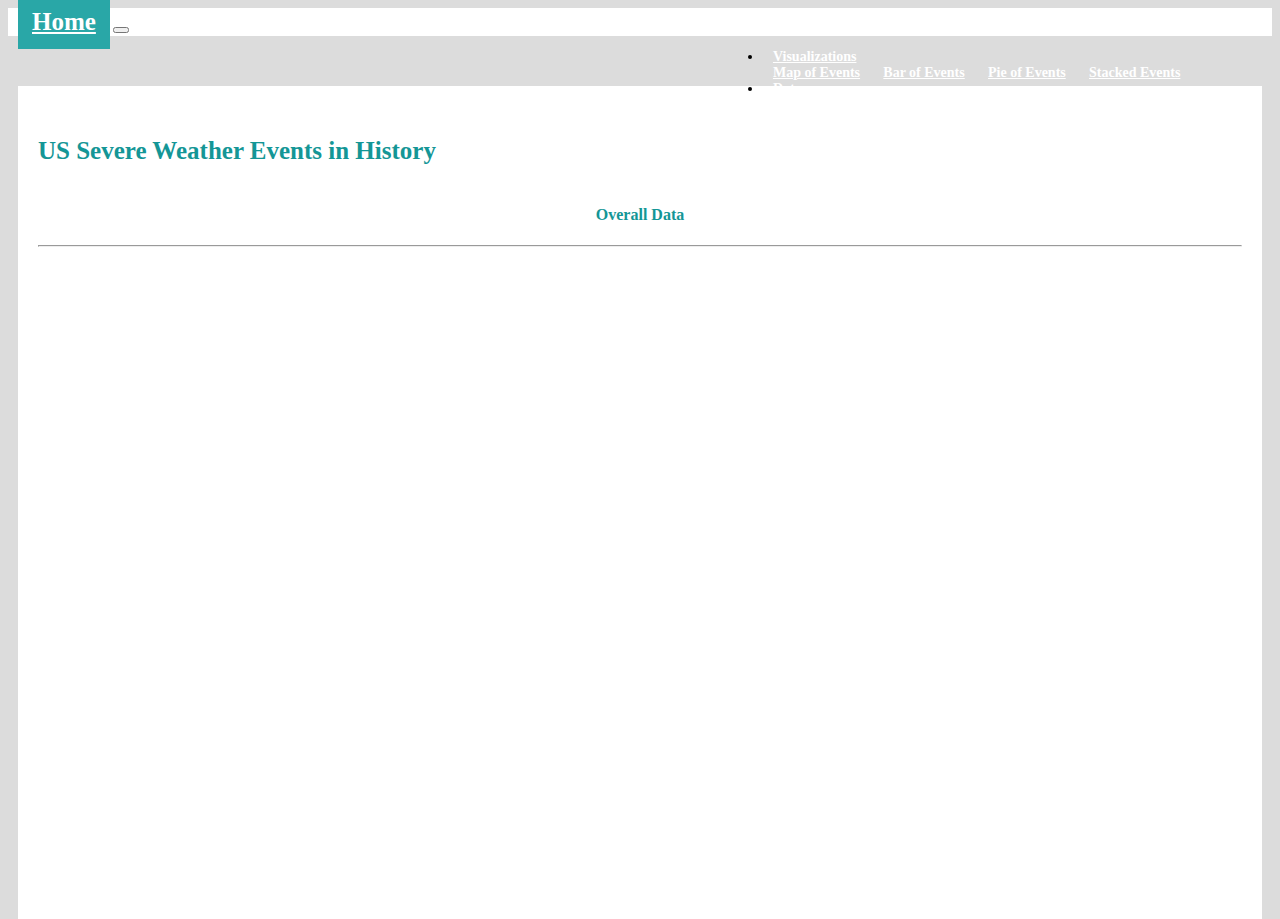
<file: chart_main.html>
<!DOCTYPE html>
<html lang="en">

<head>

  <title>Historical Storm Events</title>

  <meta charset="utf-8" />
  <meta name="viewport" content="width=device-width, initial-scale=1.0">

  <link href="https://cdn.jsdelivr.net/npm/bootstrap@5.1.3/dist/css/bootstrap.min.css" rel="stylesheet"
    integrity="sha384-1BmE4kWBq78iYhFldvKuhfTAU6auU8tT94WrHftjDbrCEXSU1oBoqyl2QvZ6jIW3" crossorigin="anonymous">

  <!-- style sheet for CSS -->
  <link rel="stylesheet" href="css/style.css">

  <!-- Load c3.css -->
  <link href="css/c3.css" rel="stylesheet">



  <style>
    html,
    body {
      height: 100%;
      margin: 40;
    }

    #chart {
      width: 600px;
      height: 400px;

    }
  </style>

  <style>
    #chart {
      width: auto;
      height: 650px;
    }

    .info {
      padding: 6px 8px;
      font: 14px/16px Arial, Helvetica, sans-serif;
      background: white;
      background: rgba(255, 255, 255, 0.8);
      box-shadow: 0 0 15px rgba(0, 0, 0, 0.2);
      border-radius: 5px;
    }

    .info h4 {
      margin: 0 0 5px;
      color: #777;
    }

    .legend {
      text-align: center;
      line-height: 18px;
      color: #555;
    }

    .legend i {
      width: 18px;
      height: 18px;
      float: left;
      margin-right: 8px;
      opacity: 0.7;
    }
  </style>
</head>

<body>

  <!-- navigation menu-->
  <nav class="navbar navbar-expand-lg navbar-light bg-light">
    <a class="navbar-brand" href="index.html">Home</a>
    <button class="navbar-toggler" type="button" data-toggle="collapse" data-target="#navbarSupportedContent"
      aria-controls="navbarSupportedContent" aria-expanded="false" aria-label="Toggle navigation">
      <span class="navbar-toggler-icon"></span>
    </button>


    <div class="collapse navbar-collapse" id="navbarSupportedContent">
      <ul class="navbar-nav mr-auto">

        <li class="nav-item dropdown">
          <a class="nav-link dropdown-toggle" href="#" id="navbarDropdown" role="button" data-bs-toggle="dropdown"
            aria-haspopup="true" aria-expanded="false">
            Visualizations
          </a>
          <div class="dropdown-menu" aria-labelledby="navbarDropdown">
            <!-- <a class="dropdown-item" href="chart_main.html">Other Charts</a> -->
            <a class="dropdown-item" href="map.html">Map of Events</a>
            <a class="dropdown-item" href="bar.html">Bar of Events</a>
            <a class="dropdown-item" href="piechart.html">Pie of Events</a>
            <a class="dropdown-item" href="chart_main.html">Stacked Events</a>



          </div>
        </li>
        <!-- <li class="nav-item">
            <a class="nav-link" href="comparison.html">Comparison</a>
          </li> -->
        <li class="nav-item">
          <a class="nav-link" href="AllWeatherEvents.html">Data</a>
        </li>
      </ul>
    </div>

  </nav>

  <!-- <h1>Summary Stats</h1>
  <h3>Climate Events Analysis</h3> -->

  <div class="container">
    <div class="row">

      <div class="col-lg-12 col-lg-12">
        <div class="box">
          <h2 class="summary-header">US Severe Weather Events in History </h2>
          <h4>Overall Data</h4>
          <hr>
          <div class="col-12">

            <div id='chart'>

            </div>



            <!-- Load d3.js and c3.js -->
            <script src="https://d3js.org/d3.v5.min.js"></script>
            <script src="./static/js/c3.min.js"></script>
            <script src="./static/js/disasterdata.js"></script>
            <script src="static/js/chart_main.js"></script>

            <script src="https://cdn.jsdelivr.net/npm/bootstrap@5.1.3/dist/js/bootstrap.bundle.min.js"
              integrity="sha384-ka7Sk0Gln4gmtz2MlQnikT1wXgYsOg+OMhuP+IlRH9sENBO0LRn5q+8nbTov4+1p"
              crossorigin="anonymous"></script>

</body>

</html>
</file>
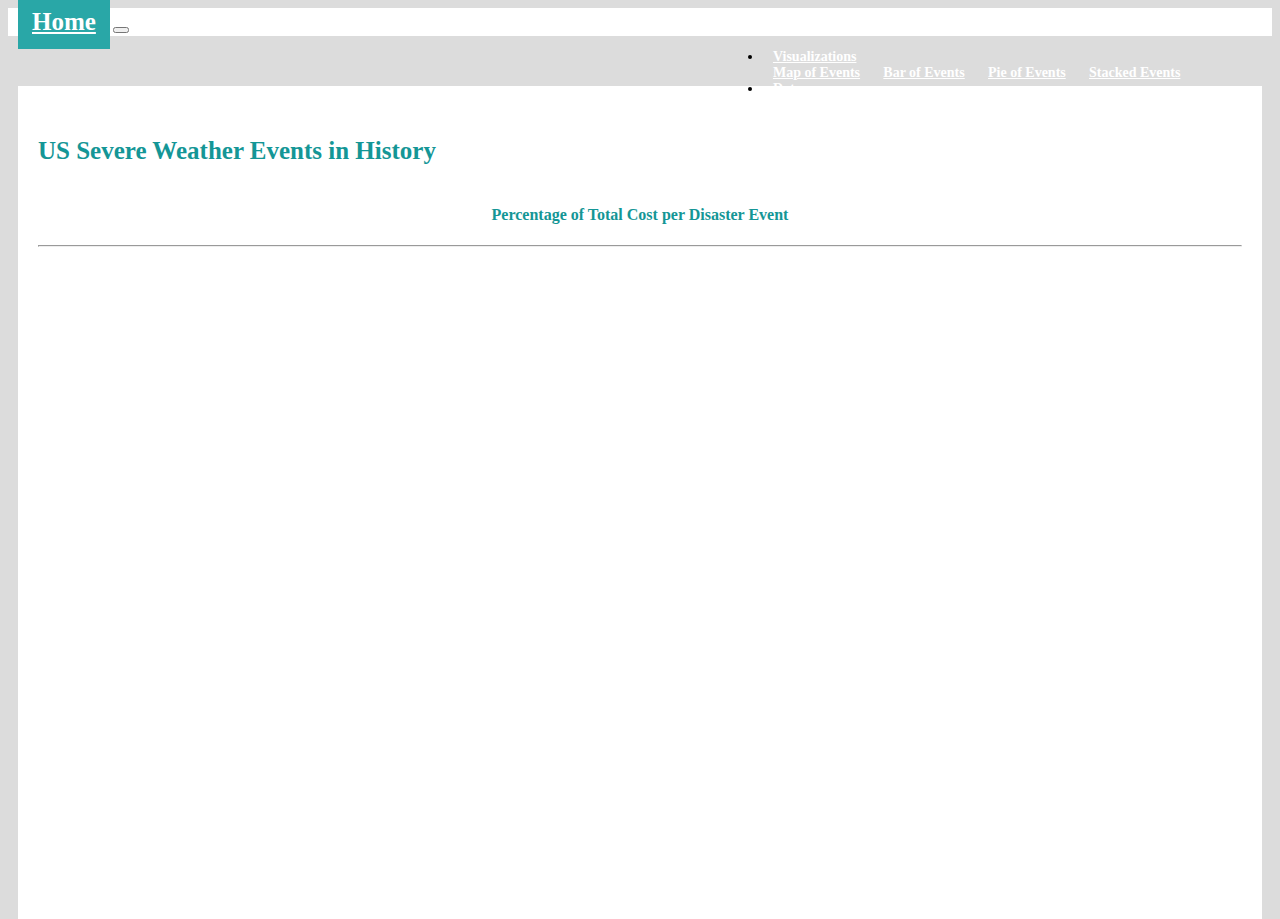
<file: piechart.html>
<!DOCTYPE html>
<html lang="en">

<head>

  <title>Historical Storm Events</title>

  <meta charset="utf-8" />
  <meta name="viewport" content="width=device-width, initial-scale=1.0">

  <link href="https://cdn.jsdelivr.net/npm/bootstrap@5.1.3/dist/css/bootstrap.min.css" rel="stylesheet"
    integrity="sha384-1BmE4kWBq78iYhFldvKuhfTAU6auU8tT94WrHftjDbrCEXSU1oBoqyl2QvZ6jIW3" crossorigin="anonymous">

  <!-- style sheet for CSS -->
  <link rel="stylesheet" href="css/style.css">

  <!-- Load c3.css -->
  <link href="css/c3.css" rel="stylesheet">



  <style>
    html,
    body {
      height: 100%;
      margin: 40;
    }

    #chart {
      width: 600px;
      height: 400px;
    }
  </style>

  <style>
    #chart {
      width: 1080px;
      height: 650px;
    }

    .info {
      padding: 6px 8px;
      font: 14px/16px Arial, Helvetica, sans-serif;
      background: white;
      background: rgba(255, 255, 255, 0.8);
      box-shadow: 0 0 15px rgba(0, 0, 0, 0.2);
      border-radius: 5px;
    }

    .info h4 {
      margin: 0 0 5px;
      color: #777;
    }

    .legend {
      text-align: center;
      line-height: 18px;
      color: #555;
    }

    .legend i {
      width: 18px;
      height: 18px;
      float: left;
      margin-right: 8px;
      opacity: 0.7;
    }
  </style>
</head>

<body>

  <!-- navigation menu-->
  <nav class="navbar navbar-expand-lg navbar-light bg-light">
    <a class="navbar-brand" href="index.html">Home</a>
    <button class="navbar-toggler" type="button" data-toggle="collapse" data-target="#navbarSupportedContent"
      aria-controls="navbarSupportedContent" aria-expanded="false" aria-label="Toggle navigation">
      <span class="navbar-toggler-icon"></span>
    </button>


    <div class="collapse navbar-collapse" id="navbarSupportedContent">
      <ul class="navbar-nav mr-auto">

        <li class="nav-item dropdown">
          <a class="nav-link dropdown-toggle" href="#" id="navbarDropdown" role="button" data-bs-toggle="dropdown"
            aria-haspopup="true" aria-expanded="false">
            Visualizations
          </a>
          <div class="dropdown-menu" aria-labelledby="navbarDropdown">
            <!-- <a class="dropdown-item" href="chart_main.html">Other Charts</a> -->
            <a class="dropdown-item" href="map.html">Map of Events</a>
            <a class="dropdown-item" href="bar.html">Bar of Events</a>
            <a class="dropdown-item" href="piechart.html">Pie of Events</a>
            <a class="dropdown-item" href="chart_main.html">Stacked Events</a>



          </div>
        </li>
        <!-- <li class="nav-item">
            <a class="nav-link" href="comparison.html">Comparison</a>
          </li> -->
        <li class="nav-item">
          <a class="nav-link" href="AllWeatherEvents.html">Data</a>
        </li>
      </ul>
    </div>

  </nav>

  <!-- <h1>Summary Stats</h1>
  <h3>Climate Events Analysis</h3> -->

  <div class="container">
    <div class="row">

      <div class="col-lg-12 col-lg-12">
        <div class="box">
          <h2 class="summary-header">US Severe Weather Events in History </h2>
          <h4>Percentage of Total Cost per Disaster Event</h4>
          <hr>
          <div class="col-12">

            <div id='chart'>

            </div>



            <!-- Load d3.js and c3.js -->
            <script src="https://d3js.org/d3.v5.min.js"></script>
            <script src="./static/js/c3.min.js"></script>
            <script src="./static/js/disasterdata.js"></script>
            <script src="static/js/pie_main.js"></script>

            <script src="https://cdn.jsdelivr.net/npm/bootstrap@5.1.3/dist/js/bootstrap.bundle.min.js"
              integrity="sha384-ka7Sk0Gln4gmtz2MlQnikT1wXgYsOg+OMhuP+IlRH9sENBO0LRn5q+8nbTov4+1p"
              crossorigin="anonymous"></script>

</body>

</html>
</file>
<file: css/style.css>
body {
    font-family: Georgia, 'Times New Roman', Times, serif;
    font-size: 14px;
    background-color: gainsboro;

}
.nav {
    background-color: white;
}

.navbar {
    background-color: white;
    max-height: none;
    padding: inherit;
}


.navbar-brand {
    font-size: 25px;
    font-weight: bold;
    padding: 14px;
    margin: inherit;
    background-color:rgb(41, 167, 167);
    margin-left: 10px;
    font-family: Georgia, 'Times New Roman', Times, serif
    
}
.navbar-brand img {
    max-height: 50px;
}

nav ul li a {
    font-size: 14px;
    margin: auto 10px;
    color: white;
}

.navbar-light .navbar-brand {
    color: white;
}

.navbar-collapse {
    position: absolute;
    right: 7%;
    font-size: small;
}

.nav-item {
    font-weight: bold;
}

.buttons {
    margin-bottom: 8px;
}

h2 { 
    color: rgb(20,150,150);
    font-size: 25px;
    font-weight: bold;
    font-family: Georgia, 'Times New Roman', Times, serif;
    padding-top: 20px;
       
}

p{
    font-size: 16px;
    font-weight: 300;
}
p{
    justify-content: center;
    /* flex-direction: column; */
    display: flex;
    align-items: center;
}


.box .col{
    justify-content: center;
    flex-direction: column;
}

.box {
    margin-top: 50px;
    margin-bottom: 50px;
    margin-left: 10px; 
    margin-right: 10px;
    padding: 10px 20px 15px;
    color:black;
    background-color: white;
    width: auto;
    height:auto;

}

.box-data {
    margin-top: 60px;
    margin-bottom: 60px;
    /* margin-left: 10px; 
    margin-right: 10px; */
    padding: 10px 20px 15px;
    color:gray;
    background-color: white;
    max-width: auto;
    height: 550px;
    overflow-y: auto;
    overflow-x: auto;

}

.vis-dot {
    margin-top: 50px;
    margin-bottom: 50px;
    margin-left: 10px; 
    margin-right: 10px;
    padding: 20px 30px 20px;
    color:gray;
    background-color: white;
    width: 110%;
    height: 400px;
}

img {
    width: 100%;
    height: 100%;
}
h4 { 
    color: rgb(20,150,150);
    font-size: 16px;
    font-weight: bold;
    font-family: Georgia, 'Times New Roman', Times, serif;
    padding-top: 20px;
    text-align: center;
}

a {
    color: white;
    font-size: 15px;
    
}

.col-lg-6 {
    padding: 30px;
}

 @media(max-width: 980px) {
    .navbar-expand-lg {
        background-color: #fff;
}
@media only screen and (max-width: 980px) {
    .dropdown-menu {
        position: absolute;
    
 }


}}


<div class="container" style="margin-top: 100px;">
                <h3 style="padding-top: 45px; text-align: center;">Mars Hemispheres</h3>

                <hr>
                <div class="col-12">
                    <div class="row">
                        {% for each in mars_info.Image_title_link %}
                        <div class="col-6">
                            <div class="card" style="margin: 30px;">
                                <img src="{{ each.img_src }}">
                                <!-- <div class="card-body"> -->
                                <h4 style="text-align: center;"> {{each.title }}</h4>
                            </div>
                            <!-- </div> -->
                        </div>
                        {% endfor %}
</file>
<file: css/c3.css>
/*-- Chart --*/
.c3 svg {
  font: 10px sans-serif;
  -webkit-tap-highlight-color: rgba(0, 0, 0, 0);
}

.c3 path, .c3 line {
  fill: none;
  stroke: #000;
}

.c3 text {
  -webkit-user-select: none;
  -moz-user-select: none;
  user-select: none;
}

.c3-legend-item-tile,
.c3-xgrid-focus,
.c3-ygrid,
.c3-event-rect,
.c3-bars path {
  shape-rendering: crispEdges;
}

.c3-chart-arc path {
  stroke: #fff;
}

.c3-chart-arc rect {
  stroke: white;
  stroke-width: 1;
}

.c3-chart-arc text {
  fill: #fff;
  font-size: 13px;
}

/*-- Axis --*/
/*-- Grid --*/
.c3-grid line {
  stroke: #aaa;
}

.c3-grid text {
  fill: #aaa;
}

.c3-xgrid, .c3-ygrid {
  stroke-dasharray: 3 3;
}

/*-- Text on Chart --*/
.c3-text.c3-empty {
  fill: #808080;
  font-size: 2em;
}

/*-- Line --*/
.c3-line {
  stroke-width: 1px;
}

/*-- Point --*/
.c3-circle {
  fill: currentColor;
}

.c3-circle._expanded_ {
  stroke-width: 1px;
  stroke: white;
}

.c3-selected-circle {
  fill: white;
  stroke-width: 2px;
}

/*-- Bar --*/
.c3-bar {
  stroke-width: 0;
}

.c3-bar._expanded_ {
  fill-opacity: 1;
  fill-opacity: 0.75;
}

/*-- Focus --*/
.c3-target.c3-focused {
  opacity: 1;
}

.c3-target.c3-focused path.c3-line, .c3-target.c3-focused path.c3-step {
  stroke-width: 2px;
}

.c3-target.c3-defocused {
  opacity: 0.3 !important;
}

/*-- Region --*/
.c3-region {
  fill: steelblue;
  fill-opacity: 0.1;
}
.c3-region text {
  fill-opacity: 1;
}

/*-- Brush --*/
.c3-brush .extent {
  fill-opacity: 0.1;
}

/*-- Select - Drag --*/
/*-- Legend --*/
.c3-legend-item {
  font-size: 12px;
}

.c3-legend-item-hidden {
  opacity: 0.15;
}

.c3-legend-background {
  opacity: 0.75;
  fill: white;
  stroke: lightgray;
  stroke-width: 1;
}

/*-- Title --*/
.c3-title {
  font: 14px sans-serif;
}

/*-- Tooltip --*/
.c3-tooltip-container {
  z-index: 10;
}

.c3-tooltip {
  border-collapse: collapse;
  border-spacing: 0;
  background-color: #fff;
  empty-cells: show;
  -webkit-box-shadow: 7px 7px 12px -9px #777777;
  -moz-box-shadow: 7px 7px 12px -9px #777777;
  box-shadow: 7px 7px 12px -9px #777777;
  opacity: 0.9;
}

.c3-tooltip tr {
  border: 1px solid #CCC;
}

.c3-tooltip th {
  background-color: #aaa;
  font-size: 14px;
  padding: 2px 5px;
  text-align: left;
  color: #FFF;
}

.c3-tooltip td {
  font-size: 13px;
  padding: 3px 6px;
  background-color: #fff;
  border-left: 1px dotted #999;
}

.c3-tooltip td > span {
  display: inline-block;
  width: 10px;
  height: 10px;
  margin-right: 6px;
}

.c3-tooltip .value {
  text-align: right;
}

/*-- Area --*/
.c3-area {
  stroke-width: 0;
  opacity: 0.2;
}

/*-- Arc --*/
.c3-chart-arcs-title {
  dominant-baseline: middle;
  font-size: 1.3em;
}

.c3-chart-arcs .c3-chart-arcs-background {
  fill: #e0e0e0;
  stroke: #FFF;
}

.c3-chart-arcs .c3-chart-arcs-gauge-unit {
  fill: #000;
  font-size: 16px;
}

.c3-chart-arcs .c3-chart-arcs-gauge-max {
  fill: #777;
}

.c3-chart-arcs .c3-chart-arcs-gauge-min {
  fill: #777;
}

.c3-chart-arc .c3-gauge-value {
  fill: #000;
  /*  font-size: 28px !important;*/
}

.c3-chart-arc.c3-target g path {
  opacity: 1;
}

.c3-chart-arc.c3-target.c3-focused g path {
  opacity: 1;
}

/*-- Zoom --*/
.c3-drag-zoom.enabled {
  pointer-events: all !important;
  visibility: visible;
}

.c3-drag-zoom.disabled {
  pointer-events: none !important;
  visibility: hidden;
}

.c3-drag-zoom .extent {
  fill-opacity: 0.1;
}
</file>
